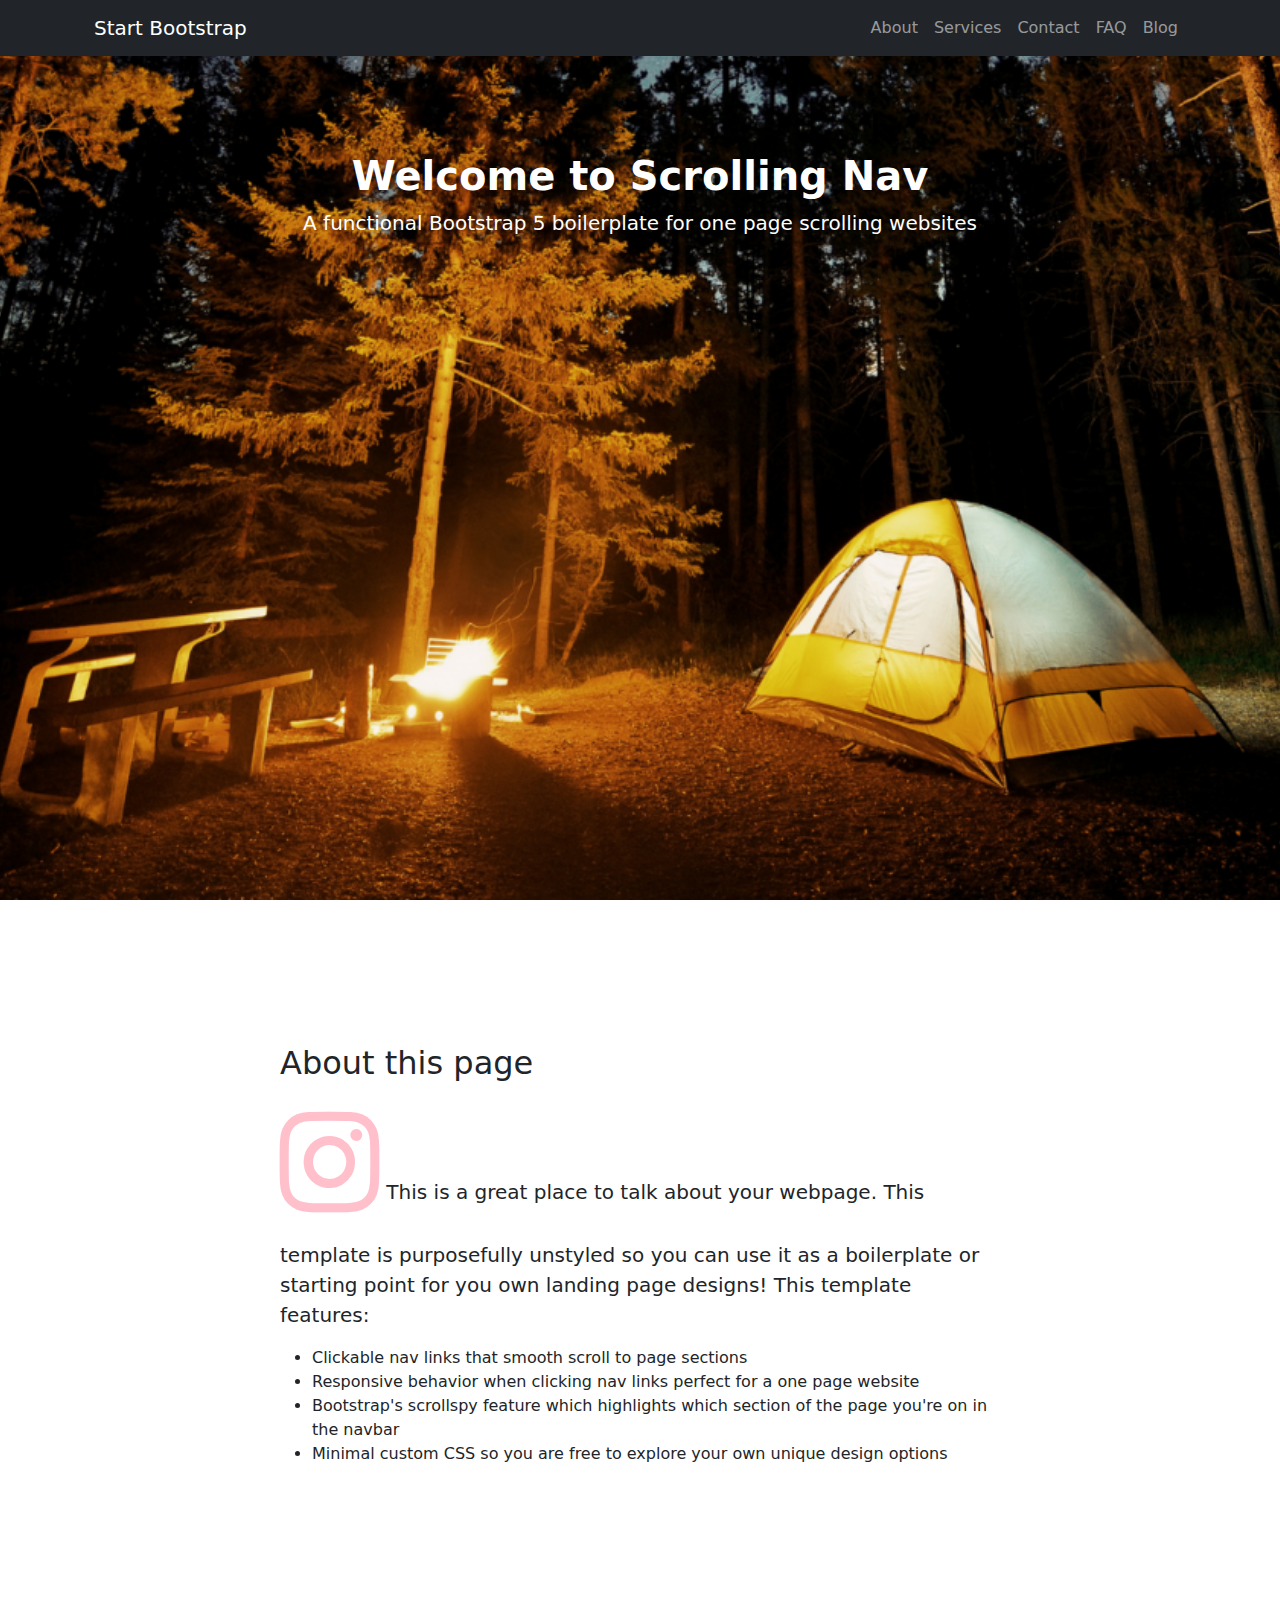
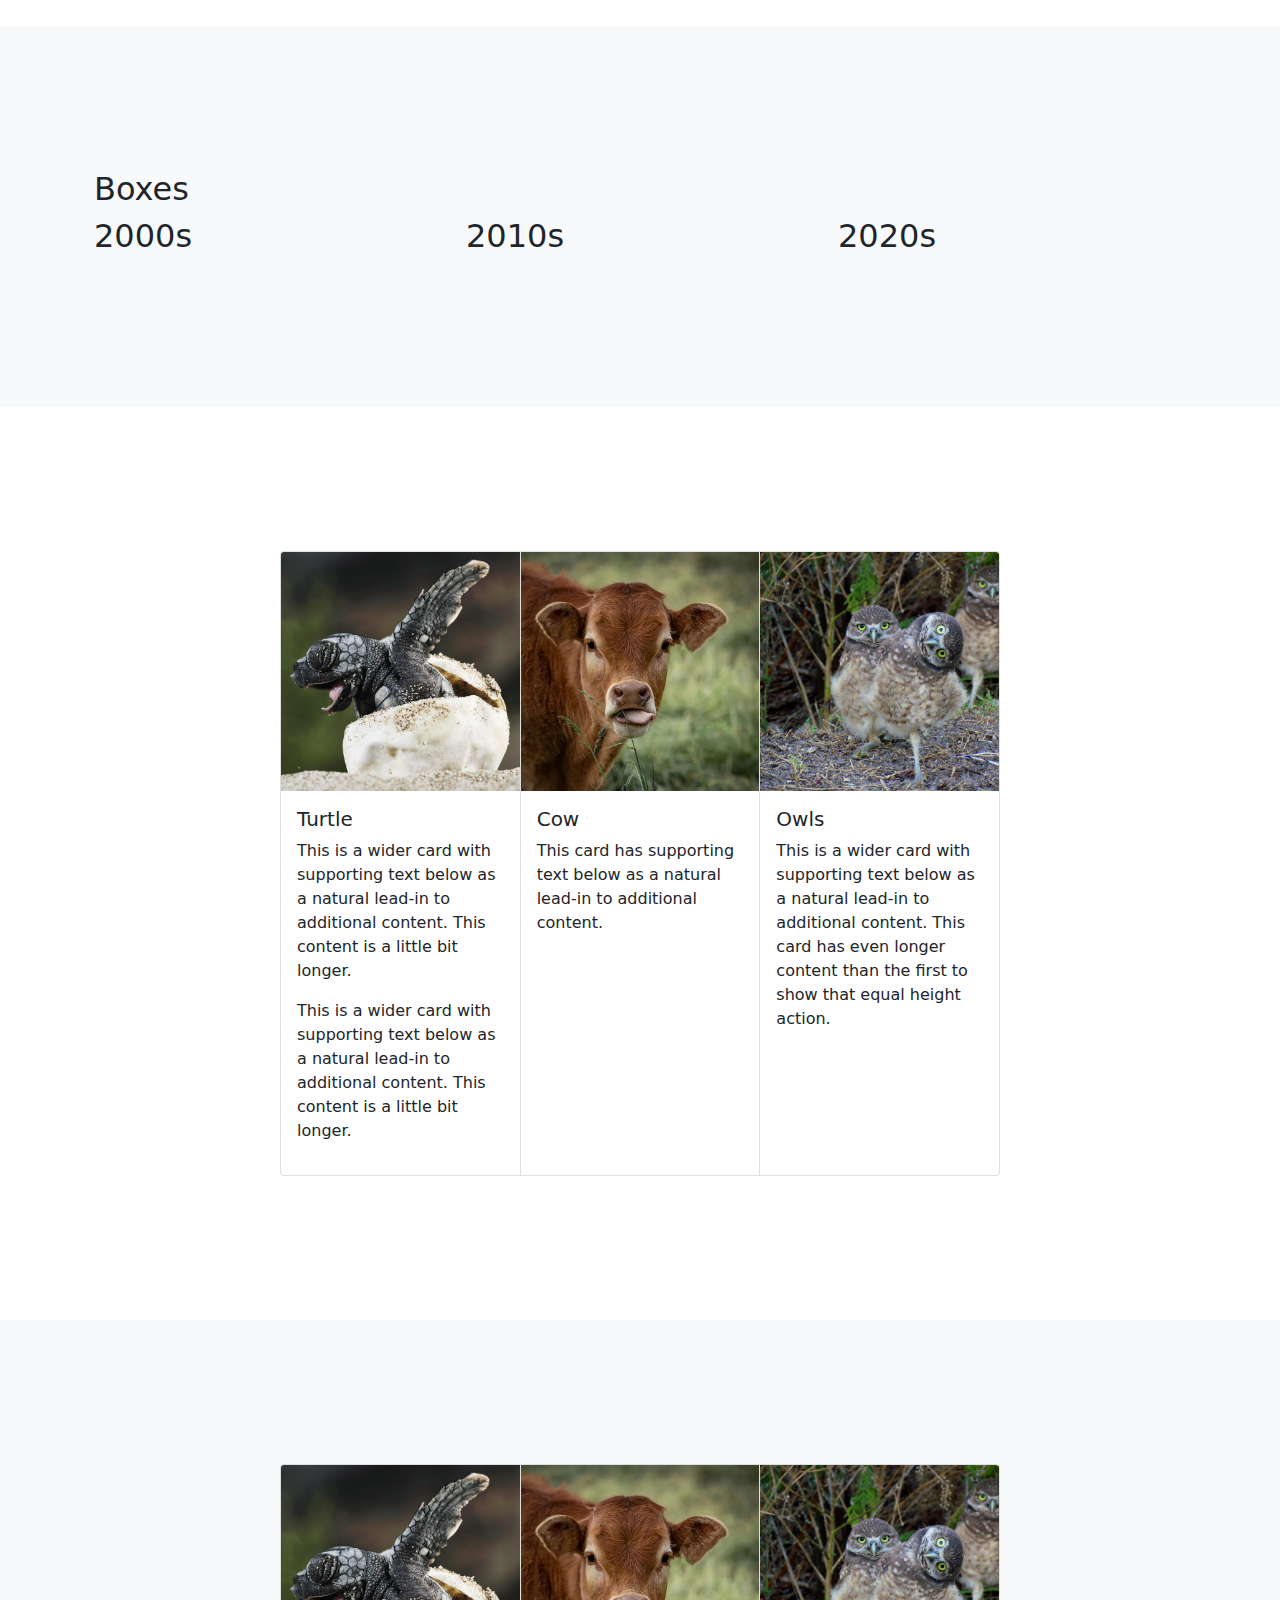
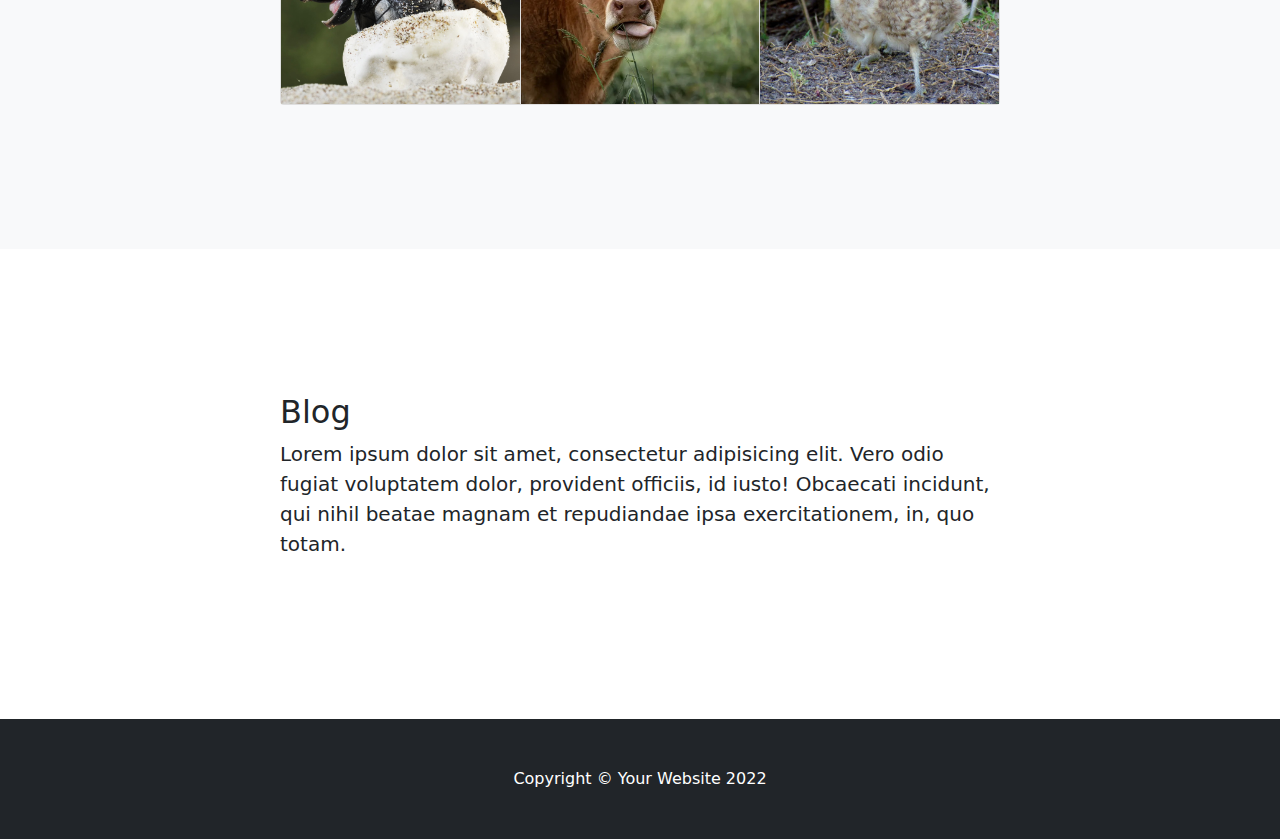
<file: bootstrap-hover-cards/index.html>
<!DOCTYPE html>
<html lang="en">
    <head>
        <meta charset="utf-8" />
        <meta name="viewport" content="width=device-width, initial-scale=1, shrink-to-fit=no" />
        <meta name="description" content="" />
        <meta name="author" content="" />
        <title>Scrolling Nav - Start Bootstrap Template 5.3.3</title>
        <link rel="icon" type="image/x-icon" href="assets/favicon.ico" />
  <!-- LOAD BOOTSTRAP CSS - DO NOT DELETE -->
  <link href="https://cdn.jsdelivr.net/npm/bootstrap@5.3.3/dist/css/bootstrap.min.css" rel="stylesheet" integrity="sha384-QWTKZyjpPEjISv5WaRU9OFeRpok6YctnYmDr5pNlyT2bRjXh0JMhjY6hW+ALEwIH" crossorigin="anonymous">
  <link href="styles.css" rel="stylesheet">
  <!-- END LOADING BOOTSTRAP CSS -->

      <link rel="stylesheet" href="https://cdn.jsdelivr.net/npm/bootstrap-icons@1.10.2/font/bootstrap-icons.css">
      
    <!-- Custom styles -->
    <link href="custom.css" rel="stylesheet">


    </head>
    <body id="page-top">
        <!-- Navigation-->
        <nav class="navbar navbar-expand-lg navbar-dark bg-dark fixed-top" id="mainNav">
            <div class="container px-4">
                <a class="navbar-brand" href="#page-top">Start Bootstrap</a>
                <button class="navbar-toggler" type="button" data-bs-toggle="collapse" data-bs-target="#navbarResponsive" aria-controls="navbarResponsive" aria-expanded="false" aria-label="Toggle navigation"><span class="navbar-toggler-icon"></span></button>
                <div class="collapse navbar-collapse" id="navbarResponsive">
                    <ul class="navbar-nav ms-auto">
                        <!-- The hrefs here must match the ID attribute of the corresponding divs/containers -->
                        <li class="nav-item"><a class="nav-link" href="#about">About</a></li>
                        <li class="nav-item"><a class="nav-link" href="#services">Services</a></li>
                        <li class="nav-item"><a class="nav-link" href="#contact">Contact</a></li>
                        <li class="nav-item"><a class="nav-link" href="#faq">FAQ</a></li>
                        <li class="nav-item"><a class="nav-link" href="#blog">Blog</a></li>
                    </ul>
                </div>
            </div>
        </nav>
        <!-- Header-->
        <header class="bg-primary parallax text-white">
            <div class="container px-4 text-center">
                <h1 class="fw-bolder">Welcome to Scrolling Nav</h1>
                <p class="lead">A functional Bootstrap 5 boilerplate for one page scrolling websites</p>
                
            </div>
        </header>
        <!-- About section - the ID attribute value here must match the corresponding href in navigation -->
        <!-- For example - this section with id="about" must match the href="#about" in the navigation -->
        <section id="about">
            <div class="container px-4">
                <div class="row gx-4 justify-content-center">
                    <div class="col-lg-8">
                        <h2>About this page</h2>
                        <p class="lead"><i class="bi bi-instagram"></i> This is a great place to talk about your webpage. This template is purposefully unstyled so you can use it as a boilerplate or starting point for you own landing page designs! This template features:</p>
                        <ul>
                            <li>Clickable nav links that smooth scroll to page sections</li>
                            <li>Responsive behavior when clicking nav links perfect for a one page website</li>
                            <li>Bootstrap's scrollspy feature which highlights which section of the page you're on in the navbar</li>
                            <li>Minimal custom CSS so you are free to explore your own unique design options</li>
                        </ul>
                    </div>
                </div>
            </div>
        </section>
        <!-- Services section-->
        <section class="bg-light" id="services">
            <div class="container px-4">
                <div class="row gx-4 justify-content-center">
                    <div class="col-lg-12">
                        <h2>Boxes</h2>

                        <div class="row">
                            <div class="col-md-4">
                                <h2>2000s</h2>
                            </div> <!-- end box 1 -->

                            <div class="col-md-4">
                                <h2>2010s</h2>
                            </div> <!-- end box 2 -->

                            <div class="col-md-4">
                                <h2>2020s</h2>
                            </div> <!-- end box 3 -->

                        </div> <!-- end boxes row -->

                    </div> <!-- end col lg 12 -->
                </div>
            </div>
        </section>
        <!-- Contact section-->
        <section id="contact">
            <div class="container px-4">
                <div class="row gx-4 justify-content-center">
                    <div class="col-lg-8">
                        

                        <div class="card-group">
  <div class="card">
    <img src="animal1.jpeg" class="card-img-top" alt="turtle">
    <div class="card-body">
      <h5 class="card-title">Turtle</h5>
      <p class="card-text">This is a wider card with supporting text below as a natural lead-in to additional content. This content is a little bit longer.</p>
      <p class="card-text">This is a wider card with supporting text below as a natural lead-in to additional content. This content is a little bit longer.</p>
      <p class="card-hover-text">I AM A TURTLE</p>
    </div>
  </div>
  <div class="card">
    <img src="animal2.jpeg" class="card-img-top" alt="cow">
    <div class="card-body">
      <h5 class="card-title">Cow</h5>
      <p class="card-text">This card has supporting text below as a natural lead-in to additional content.</p>
      <p class="card-hover-text">COWS ARE THE BEST</p>
    </div>
  </div>
  <div class="card">
    <img src="animal3.jpeg" class="card-img-top" alt="owls">
    <div class="card-body">
      <h5 class="card-title">Owls</h5>
      <p class="card-text">This is a wider card with supporting text below as a natural lead-in to additional content. This card has even longer content than the first to show that equal height action.</p>
      <p class="card-hover-text">HECK NO OWLS ARE THE BEST</p>
    </div>
  </div>
</div> <!-- end card group -->
                    </div>
                </div>
            </div>
        </section>



       

<!-- FAQ section-->
        <section class="bg-light" id="faq">
            <div class="container px-4">
                <div class="row gx-4 justify-content-center">
                    <div class="col-lg-8">
                        
                        <div class="card-group">
  <div class="card">
    <img src="animal1.jpeg" class="card-img-top card-hover-off" alt="turtle">
    <img src="animal1b.jpg" class="card-img-top card-hover-img" alt="turtle overlay">
    
  </div>
  <div class="card">
    <img src="animal2.jpeg" class="card-img-top card-hover-off" alt="cow">
    <img src="animal3.jpeg" class="card-img-top card-hover-img" alt="owls">
    
  </div>
  <div class="card">
    <img src="animal3.jpeg" class="card-img-top card-hover-off" alt="owls">
        <img src="animal1.jpeg" class="card-img-top card-hover-img" alt="turtle">

    
  </div>
</div> <!-- end card group -->


                    </div>
                </div>
            </div>
        </section>

<!-- Blog section-->
        <section id="blog">
            <div class="container px-4">
                <div class="row gx-4 justify-content-center">
                    <div class="col-lg-8">
                        <h2>Blog</h2>
                        <p class="lead">Lorem ipsum dolor sit amet, consectetur adipisicing elit. Vero odio fugiat voluptatem dolor, provident officiis, id iusto! Obcaecati incidunt, qui nihil beatae magnam et repudiandae ipsa exercitationem, in, quo totam.</p>
                    </div>
                </div>
            </div>
        </section>

         <!-- Footer-->
        <footer class="py-5 bg-dark">
            <div class="container px-4"><p class="m-0 text-center text-white">Copyright &copy; Your Website 2022</p></div>
        </footer>

        <!-- LOAD BOOTSTRAP JAVASCRIPT - DO NOT DELETE -->
        <script src="https://cdn.jsdelivr.net/npm/bootstrap@5.3.3/dist/js/bootstrap.bundle.min.js" integrity="sha384-YvpcrYf0tY3lHB60NNkmXc5s9fDVZLESaAA55NDzOxhy9GkcIdslK1eN7N6jIeHz" crossorigin="anonymous"></script>

        <!-- Core theme JS - DO NOT DELETE -->
        <script src="js/scripts.js"></script>
        <!-- END LOADING JAVASCRIPT -->
    </body>
</html>
</file>
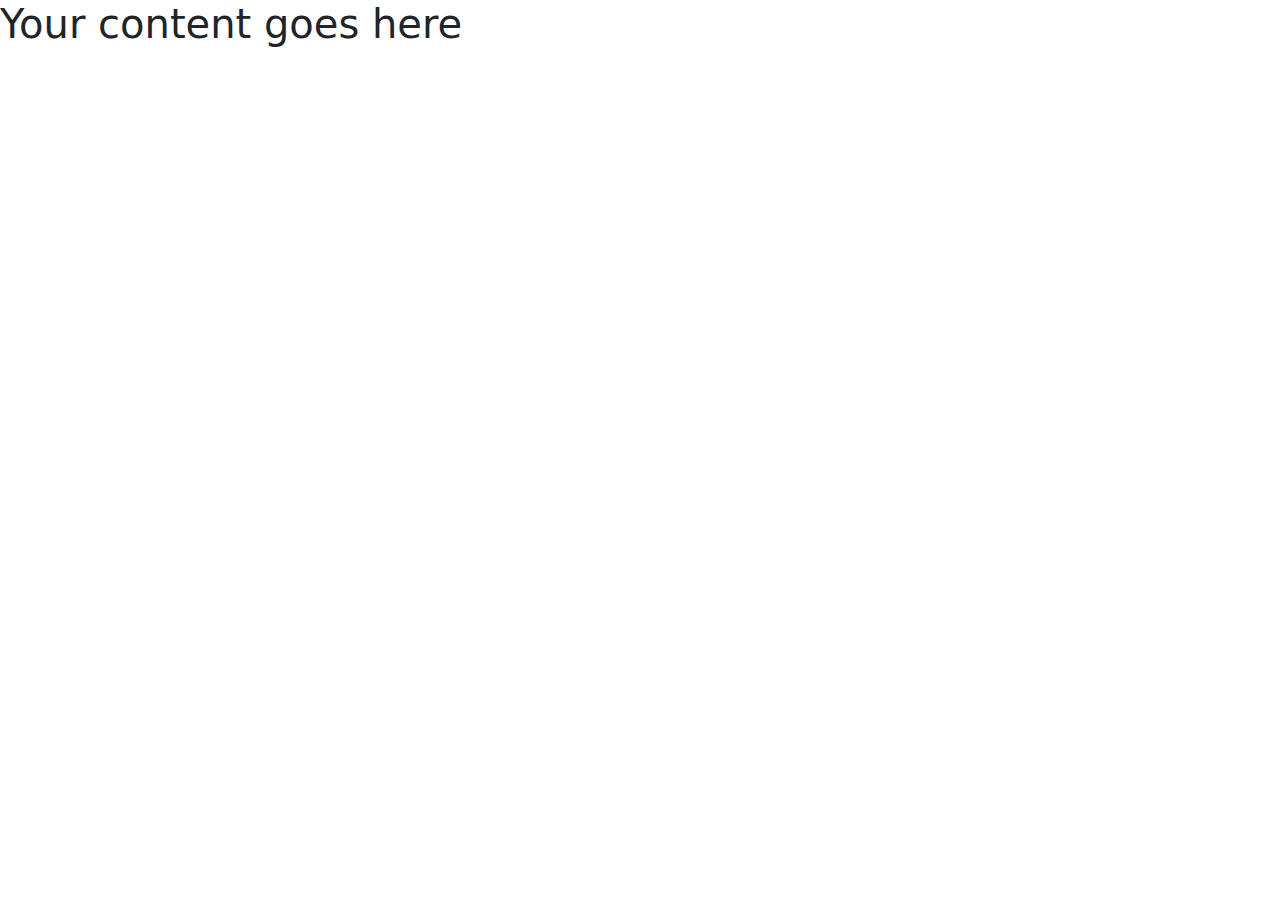
<file: bootstrap-template-5.3.3/index.html>
<!doctype html>
<html lang="en">
  <head>
    <meta charset="utf-8">
    <meta name="viewport" content="width=device-width, initial-scale=1">
    <meta name="description" content="YOUR DESCRIPTION HERE">
    <meta name="author" content="YOUR NAME HERE">
    <title>Starter Template · Bootstrap v5.3.3</title>

    <!-- LOAD BOOTSTRAP CSS - DO NOT DELETE -->
    <link href="https://cdn.jsdelivr.net/npm/bootstrap@5.3.3/dist/css/bootstrap.min.css" rel="stylesheet" integrity="sha384-QWTKZyjpPEjISv5WaRU9OFeRpok6YctnYmDr5pNlyT2bRjXh0JMhjY6hW+ALEwIH" crossorigin="anonymous">
    <!-- END LOADING BOOTSTRAP CSS -->

    
    <!-- Custom styles - add your own CSS to this stylesheet -->
    <link href="style.css" rel="stylesheet">
  </head>
  <body>
    
<h1>Your content goes here</h1>

<!-- LOAD BOOTSTRAP JAVASCRIPT - DO NOT DELETE -->
<script src="https://cdn.jsdelivr.net/npm/bootstrap@5.3.3/dist/js/bootstrap.bundle.min.js" integrity="sha384-YvpcrYf0tY3lHB60NNkmXc5s9fDVZLESaAA55NDzOxhy9GkcIdslK1eN7N6jIeHz" crossorigin="anonymous"></script>
<!-- END LOADING BOOTSTRAP JAVASCRIPT -->
      
  </body>
</html>
</file>
<file: bootstrap-hover-cards/styles.css>
@charset "UTF-8";
/*!
* * DO NOT EDIT THIS FILE!!!!!!!!!!!!!!
* * DO NOT EDIT THIS FILE!!!!!!!!!!!!!!
* * DO NOT EDIT THIS FILE!!!!!!!!!!!!!!
* * DO NOT EDIT THIS FILE!!!!!!!!!!!!!!
* * DO NOT EDIT THIS FILE!!!!!!!!!!!!!!
* * DO NOT EDIT THIS FILE!!!!!!!!!!!!!!
* 
* Start Bootstrap - Scrolling Nav v5.0.5 (https://startbootstrap.com/template/scrolling-nav)
* Copyright 2013-2022 Start Bootstrap
* Licensed under MIT (https://github.com/StartBootstrap/startbootstrap-scrolling-nav/blob/master/LICENSE)
*/
/*!
 * Bootstrap v5.1.3 (https://getbootstrap.com/)
 * Copyright 2011-2021 The Bootstrap Authors
 * Copyright 2011-2021 Twitter, Inc.
 * Licensed under MIT (https://github.com/twbs/bootstrap/blob/main/LICENSE)
 *  DO NOT EDIT THIS FILE!!!!!!!!!!!!!!
* * DO NOT EDIT THIS FILE!!!!!!!!!!!!!!
* * DO NOT EDIT THIS FILE!!!!!!!!!!!!!!
* * DO NOT EDIT THIS FILE!!!!!!!!!!!!!!
* * DO NOT EDIT THIS FILE!!!!!!!!!!!!!!
* * DO NOT EDIT THIS FILE!!!!!!!!!!!!!!
 */
:root {
  --bs-blue: #0d6efd;
  --bs-indigo: #6610f2;
  --bs-purple: #6f42c1;
  --bs-pink: #d63384;
  --bs-red: #dc3545;
  --bs-orange: #fd7e14;
  --bs-yellow: #ffc107;
  --bs-green: #198754;
  --bs-teal: #20c997;
  --bs-cyan: #0dcaf0;
  --bs-white: #fff;
  --bs-gray: #6c757d;
  --bs-gray-dark: #343a40;
  --bs-gray-100: #f8f9fa;
  --bs-gray-200: #e9ecef;
  --bs-gray-300: #dee2e6;
  --bs-gray-400: #ced4da;
  --bs-gray-500: #adb5bd;
  --bs-gray-600: #6c757d;
  --bs-gray-700: #495057;
  --bs-gray-800: #343a40;
  --bs-gray-900: #212529;
  --bs-primary: #0d6efd;
  --bs-secondary: #6c757d;
  --bs-success: #198754;
  --bs-info: #0dcaf0;
  --bs-warning: #ffc107;
  --bs-danger: #dc3545;
  --bs-light: #f8f9fa;
  --bs-dark: #212529;
  --bs-primary-rgb: 13, 110, 253;
  --bs-secondary-rgb: 108, 117, 125;
  --bs-success-rgb: 25, 135, 84;
  --bs-info-rgb: 13, 202, 240;
  --bs-warning-rgb: 255, 193, 7;
  --bs-danger-rgb: 220, 53, 69;
  --bs-light-rgb: 248, 249, 250;
  --bs-dark-rgb: 33, 37, 41;
  --bs-white-rgb: 255, 255, 255;
  --bs-black-rgb: 0, 0, 0;
  --bs-body-color-rgb: 33, 37, 41;
  --bs-body-bg-rgb: 255, 255, 255;
  --bs-font-sans-serif: system-ui, -apple-system, "Segoe UI", Roboto, "Helvetica Neue", Arial, "Noto Sans", "Liberation Sans", sans-serif, "Apple Color Emoji", "Segoe UI Emoji", "Segoe UI Symbol", "Noto Color Emoji";
  --bs-font-monospace: SFMono-Regular, Menlo, Monaco, Consolas, "Liberation Mono", "Courier New", monospace;
  --bs-gradient: linear-gradient(180deg, rgba(255, 255, 255, 0.15), rgba(255, 255, 255, 0));
  --bs-body-font-family: var(--bs-font-sans-serif);
  --bs-body-font-size: 1rem;
  --bs-body-font-weight: 400;
  --bs-body-line-height: 1.5;
  --bs-body-color: #212529;
  --bs-body-bg: #fff;
}

*,
*::before,
*::after {
  box-sizing: border-box;
}

@media (prefers-reduced-motion: no-preference) {
  :root {
    scroll-behavior: smooth;
  }
}

body {
  margin: 0;
  font-family: var(--bs-body-font-family);
  font-size: var(--bs-body-font-size);
  font-weight: var(--bs-body-font-weight);
  line-height: var(--bs-body-line-height);
  color: var(--bs-body-color);
  text-align: var(--bs-body-text-align);
  background-color: var(--bs-body-bg);
  -webkit-text-size-adjust: 100%;
  -webkit-tap-highlight-color: rgba(0, 0, 0, 0);
}

hr {
  margin: 1rem 0;
  color: inherit;
  background-color: currentColor;
  border: 0;
  opacity: 0.25;
}

hr:not([size]) {
  height: 1px;
}

h6, .h6, h5, .h5, h4, .h4, h3, .h3, h2, .h2, h1, .h1 {
  margin-top: 0;
  margin-bottom: 0.5rem;
  font-weight: 500;
  line-height: 1.2;
}

h1, .h1 {
  font-size: calc(1.375rem + 1.5vw);
}
@media (min-width: 1200px) {
  h1, .h1 {
    font-size: 2.5rem;
  }
}

h2, .h2 {
  font-size: calc(1.325rem + 0.9vw);
}
@media (min-width: 1200px) {
  h2, .h2 {
    font-size: 2rem;
  }
}

h3, .h3 {
  font-size: calc(1.3rem + 0.6vw);
}
@media (min-width: 1200px) {
  h3, .h3 {
    font-size: 1.75rem;
  }
}

h4, .h4 {
  font-size: calc(1.275rem + 0.3vw);
}
@media (min-width: 1200px) {
  h4, .h4 {
    font-size: 1.5rem;
  }
}

h5, .h5 {
  font-size: 1.25rem;
}

h6, .h6 {
  font-size: 1rem;
}

p {
  margin-top: 0;
  margin-bottom: 1rem;
}

abbr[title],
abbr[data-bs-original-title] {
  -webkit-text-decoration: underline dotted;
          text-decoration: underline dotted;
  cursor: help;
  -webkit-text-decoration-skip-ink: none;
          text-decoration-skip-ink: none;
}

address {
  margin-bottom: 1rem;
  font-style: normal;
  line-height: inherit;
}

ol,
ul {
  padding-left: 2rem;
}

ol,
ul,
dl {
  margin-top: 0;
  margin-bottom: 1rem;
}

ol ol,
ul ul,
ol ul,
ul ol {
  margin-bottom: 0;
}

dt {
  font-weight: 700;
}

dd {
  margin-bottom: 0.5rem;
  margin-left: 0;
}

blockquote {
  margin: 0 0 1rem;
}

b,
strong {
  font-weight: bolder;
}

small, .small {
  font-size: 0.875em;
}

mark, .mark {
  padding: 0.2em;
  background-color: #fcf8e3;
}

sub,
sup {
  position: relative;
  font-size: 0.75em;
  line-height: 0;
  vertical-align: baseline;
}

sub {
  bottom: -0.25em;
}

sup {
  top: -0.5em;
}

a {
  color: #0d6efd;
  text-decoration: underline;
}
a:hover {
  color: #0a58ca;
}

a:not([href]):not([class]), a:not([href]):not([class]):hover {
  color: inherit;
  text-decoration: none;
}

pre,
code,
kbd,
samp {
  font-family: var(--bs-font-monospace);
  font-size: 1em;
  direction: ltr /* rtl:ignore */;
  unicode-bidi: bidi-override;
}

pre {
  display: block;
  margin-top: 0;
  margin-bottom: 1rem;
  overflow: auto;
  font-size: 0.875em;
}
pre code {
  font-size: inherit;
  color: inherit;
  word-break: normal;
}

code {
  font-size: 0.875em;
  color: #d63384;
  word-wrap: break-word;
}
a > code {
  color: inherit;
}

kbd {
  padding: 0.2rem 0.4rem;
  font-size: 0.875em;
  color: #fff;
  background-color: #212529;
  border-radius: 0.2rem;
}
kbd kbd {
  padding: 0;
  font-size: 1em;
  font-weight: 700;
}

figure {
  margin: 0 0 1rem;
}

img,
svg {
  vertical-align: middle;
}

table {
  caption-side: bottom;
  border-collapse: collapse;
}

caption {
  padding-top: 0.5rem;
  padding-bottom: 0.5rem;
  color: #6c757d;
  text-align: left;
}

th {
  text-align: inherit;
  text-align: -webkit-match-parent;
}

thead,
tbody,
tfoot,
tr,
td,
th {
  border-color: inherit;
  border-style: solid;
  border-width: 0;
}

label {
  display: inline-block;
}

button {
  border-radius: 0;
}

button:focus:not(:focus-visible) {
  outline: 0;
}

input,
button,
select,
optgroup,
textarea {
  margin: 0;
  font-family: inherit;
  font-size: inherit;
  line-height: inherit;
}

button,
select {
  text-transform: none;
}

[role=button] {
  cursor: pointer;
}

select {
  word-wrap: normal;
}
select:disabled {
  opacity: 1;
}

[list]::-webkit-calendar-picker-indicator {
  display: none;
}

button,
[type=button],
[type=reset],
[type=submit] {
  -webkit-appearance: button;
}
button:not(:disabled),
[type=button]:not(:disabled),
[type=reset]:not(:disabled),
[type=submit]:not(:disabled) {
  cursor: pointer;
}

::-moz-focus-inner {
  padding: 0;
  border-style: none;
}

textarea {
  resize: vertical;
}

fieldset {
  min-width: 0;
  padding: 0;
  margin: 0;
  border: 0;
}

legend {
  float: left;
  width: 100%;
  padding: 0;
  margin-bottom: 0.5rem;
  font-size: calc(1.275rem + 0.3vw);
  line-height: inherit;
}
@media (min-width: 1200px) {
  legend {
    font-size: 1.5rem;
  }
}
legend + * {
  clear: left;
}

::-webkit-datetime-edit-fields-wrapper,
::-webkit-datetime-edit-text,
::-webkit-datetime-edit-minute,
::-webkit-datetime-edit-hour-field,
::-webkit-datetime-edit-day-field,
::-webkit-datetime-edit-month-field,
::-webkit-datetime-edit-year-field {
  padding: 0;
}

::-webkit-inner-spin-button {
  height: auto;
}

[type=search] {
  outline-offset: -2px;
  -webkit-appearance: textfield;
}

/* rtl:raw:
[type="tel"],
[type="url"],
[type="email"],
[type="number"] {
  direction: ltr;
}
*/
::-webkit-search-decoration {
  -webkit-appearance: none;
}

::-webkit-color-swatch-wrapper {
  padding: 0;
}

::-webkit-file-upload-button {
  font: inherit;
}

::file-selector-button {
  font: inherit;
}

::-webkit-file-upload-button {
  font: inherit;
  -webkit-appearance: button;
}

output {
  display: inline-block;
}

iframe {
  border: 0;
}

summary {
  display: list-item;
  cursor: pointer;
}

progress {
  vertical-align: baseline;
}

[hidden] {
  display: none !important;
}

.lead {
  font-size: 1.25rem;
  font-weight: 300;
}

.display-1 {
  font-size: calc(1.625rem + 4.5vw);
  font-weight: 300;
  line-height: 1.2;
}
@media (min-width: 1200px) {
  .display-1 {
    font-size: 5rem;
  }
}

.display-2 {
  font-size: calc(1.575rem + 3.9vw);
  font-weight: 300;
  line-height: 1.2;
}
@media (min-width: 1200px) {
  .display-2 {
    font-size: 4.5rem;
  }
}

.display-3 {
  font-size: calc(1.525rem + 3.3vw);
  font-weight: 300;
  line-height: 1.2;
}
@media (min-width: 1200px) {
  .display-3 {
    font-size: 4rem;
  }
}

.display-4 {
  font-size: calc(1.475rem + 2.7vw);
  font-weight: 300;
  line-height: 1.2;
}
@media (min-width: 1200px) {
  .display-4 {
    font-size: 3.5rem;
  }
}

.display-5 {
  font-size: calc(1.425rem + 2.1vw);
  font-weight: 300;
  line-height: 1.2;
}
@media (min-width: 1200px) {
  .display-5 {
    font-size: 3rem;
  }
}

.display-6 {
  font-size: calc(1.375rem + 1.5vw);
  font-weight: 300;
  line-height: 1.2;
}
@media (min-width: 1200px) {
  .display-6 {
    font-size: 2.5rem;
  }
}

.list-unstyled {
  padding-left: 0;
  list-style: none;
}

.list-inline {
  padding-left: 0;
  list-style: none;
}

.list-inline-item {
  display: inline-block;
}
.list-inline-item:not(:last-child) {
  margin-right: 0.5rem;
}

.initialism {
  font-size: 0.875em;
  text-transform: uppercase;
}

.blockquote {
  margin-bottom: 1rem;
  font-size: 1.25rem;
}
.blockquote > :last-child {
  margin-bottom: 0;
}

.blockquote-footer {
  margin-top: -1rem;
  margin-bottom: 1rem;
  font-size: 0.875em;
  color: #6c757d;
}
.blockquote-footer::before {
  content: "— ";
}

.img-fluid {
  max-width: 100%;
  height: auto;
}

.img-thumbnail {
  padding: 0.25rem;
  background-color: #fff;
  border: 1px solid #dee2e6;
  border-radius: 0.25rem;
  max-width: 100%;
  height: auto;
}

.figure {
  display: inline-block;
}

.figure-img {
  margin-bottom: 0.5rem;
  line-height: 1;
}

.figure-caption {
  font-size: 0.875em;
  color: #6c757d;
}

.container,
.container-fluid,
.container-xxl,
.container-xl,
.container-lg,
.container-md,
.container-sm {
  width: 100%;
  padding-right: var(--bs-gutter-x, 0.75rem);
  padding-left: var(--bs-gutter-x, 0.75rem);
  margin-right: auto;
  margin-left: auto;
}

@media (min-width: 576px) {
  .container-sm, .container {
    max-width: 540px;
  }
}
@media (min-width: 768px) {
  .container-md, .container-sm, .container {
    max-width: 720px;
  }
}
@media (min-width: 992px) {
  .container-lg, .container-md, .container-sm, .container {
    max-width: 960px;
  }
}
@media (min-width: 1200px) {
  .container-xl, .container-lg, .container-md, .container-sm, .container {
    max-width: 1140px;
  }
}
@media (min-width: 1400px) {
  .container-xxl, .container-xl, .container-lg, .container-md, .container-sm, .container {
    max-width: 1320px;
  }
}
.row {
  --bs-gutter-x: 1.5rem;
  --bs-gutter-y: 0;
  display: flex;
  flex-wrap: wrap;
  margin-top: calc(-1 * var(--bs-gutter-y));
  margin-right: calc(-0.5 * var(--bs-gutter-x));
  margin-left: calc(-0.5 * var(--bs-gutter-x));
}
.row > * {
  flex-shrink: 0;
  width: 100%;
  max-width: 100%;
  padding-right: calc(var(--bs-gutter-x) * 0.5);
  padding-left: calc(var(--bs-gutter-x) * 0.5);
  margin-top: var(--bs-gutter-y);
}

.col {
  flex: 1 0 0%;
}

.row-cols-auto > * {
  flex: 0 0 auto;
  width: auto;
}

.row-cols-1 > * {
  flex: 0 0 auto;
  width: 100%;
}

.row-cols-2 > * {
  flex: 0 0 auto;
  width: 50%;
}

.row-cols-3 > * {
  flex: 0 0 auto;
  width: 33.3333333333%;
}

.row-cols-4 > * {
  flex: 0 0 auto;
  width: 25%;
}

.row-cols-5 > * {
  flex: 0 0 auto;
  width: 20%;
}

.row-cols-6 > * {
  flex: 0 0 auto;
  width: 16.6666666667%;
}

.col-auto {
  flex: 0 0 auto;
  width: auto;
}

.col-1 {
  flex: 0 0 auto;
  width: 8.33333333%;
}

.col-2 {
  flex: 0 0 auto;
  width: 16.66666667%;
}

.col-3 {
  flex: 0 0 auto;
  width: 25%;
}

.col-4 {
  flex: 0 0 auto;
  width: 33.33333333%;
}

.col-5 {
  flex: 0 0 auto;
  width: 41.66666667%;
}

.col-6 {
  flex: 0 0 auto;
  width: 50%;
}

.col-7 {
  flex: 0 0 auto;
  width: 58.33333333%;
}

.col-8 {
  flex: 0 0 auto;
  width: 66.66666667%;
}

.col-9 {
  flex: 0 0 auto;
  width: 75%;
}

.col-10 {
  flex: 0 0 auto;
  width: 83.33333333%;
}

.col-11 {
  flex: 0 0 auto;
  width: 91.66666667%;
}

.col-12 {
  flex: 0 0 auto;
  width: 100%;
}

.offset-1 {
  margin-left: 8.33333333%;
}

.offset-2 {
  margin-left: 16.66666667%;
}

.offset-3 {
  margin-left: 25%;
}

.offset-4 {
  margin-left: 33.33333333%;
}

.offset-5 {
  margin-left: 41.66666667%;
}

.offset-6 {
  margin-left: 50%;
}

.offset-7 {
  margin-left: 58.33333333%;
}

.offset-8 {
  margin-left: 66.66666667%;
}

.offset-9 {
  margin-left: 75%;
}

.offset-10 {
  margin-left: 83.33333333%;
}

.offset-11 {
  margin-left: 91.66666667%;
}

.g-0,
.gx-0 {
  --bs-gutter-x: 0;
}

.g-0,
.gy-0 {
  --bs-gutter-y: 0;
}

.g-1,
.gx-1 {
  --bs-gutter-x: 0.25rem;
}

.g-1,
.gy-1 {
  --bs-gutter-y: 0.25rem;
}

.g-2,
.gx-2 {
  --bs-gutter-x: 0.5rem;
}

.g-2,
.gy-2 {
  --bs-gutter-y: 0.5rem;
}

.g-3,
.gx-3 {
  --bs-gutter-x: 1rem;
}

.g-3,
.gy-3 {
  --bs-gutter-y: 1rem;
}

.g-4,
.gx-4 {
  --bs-gutter-x: 1.5rem;
}

.g-4,
.gy-4 {
  --bs-gutter-y: 1.5rem;
}

.g-5,
.gx-5 {
  --bs-gutter-x: 3rem;
}

.g-5,
.gy-5 {
  --bs-gutter-y: 3rem;
}

@media (min-width: 576px) {
  .col-sm {
    flex: 1 0 0%;
  }

  .row-cols-sm-auto > * {
    flex: 0 0 auto;
    width: auto;
  }

  .row-cols-sm-1 > * {
    flex: 0 0 auto;
    width: 100%;
  }

  .row-cols-sm-2 > * {
    flex: 0 0 auto;
    width: 50%;
  }

  .row-cols-sm-3 > * {
    flex: 0 0 auto;
    width: 33.3333333333%;
  }

  .row-cols-sm-4 > * {
    flex: 0 0 auto;
    width: 25%;
  }

  .row-cols-sm-5 > * {
    flex: 0 0 auto;
    width: 20%;
  }

  .row-cols-sm-6 > * {
    flex: 0 0 auto;
    width: 16.6666666667%;
  }

  .col-sm-auto {
    flex: 0 0 auto;
    width: auto;
  }

  .col-sm-1 {
    flex: 0 0 auto;
    width: 8.33333333%;
  }

  .col-sm-2 {
    flex: 0 0 auto;
    width: 16.66666667%;
  }

  .col-sm-3 {
    flex: 0 0 auto;
    width: 25%;
  }

  .col-sm-4 {
    flex: 0 0 auto;
    width: 33.33333333%;
  }

  .col-sm-5 {
    flex: 0 0 auto;
    width: 41.66666667%;
  }

  .col-sm-6 {
    flex: 0 0 auto;
    width: 50%;
  }

  .col-sm-7 {
    flex: 0 0 auto;
    width: 58.33333333%;
  }

  .col-sm-8 {
    flex: 0 0 auto;
    width: 66.66666667%;
  }

  .col-sm-9 {
    flex: 0 0 auto;
    width: 75%;
  }

  .col-sm-10 {
    flex: 0 0 auto;
    width: 83.33333333%;
  }

  .col-sm-11 {
    flex: 0 0 auto;
    width: 91.66666667%;
  }

  .col-sm-12 {
    flex: 0 0 auto;
    width: 100%;
  }

  .offset-sm-0 {
    margin-left: 0;
  }

  .offset-sm-1 {
    margin-left: 8.33333333%;
  }

  .offset-sm-2 {
    margin-left: 16.66666667%;
  }

  .offset-sm-3 {
    margin-left: 25%;
  }

  .offset-sm-4 {
    margin-left: 33.33333333%;
  }

  .offset-sm-5 {
    margin-left: 41.66666667%;
  }

  .offset-sm-6 {
    margin-left: 50%;
  }

  .offset-sm-7 {
    margin-left: 58.33333333%;
  }

  .offset-sm-8 {
    margin-left: 66.66666667%;
  }

  .offset-sm-9 {
    margin-left: 75%;
  }

  .offset-sm-10 {
    margin-left: 83.33333333%;
  }

  .offset-sm-11 {
    margin-left: 91.66666667%;
  }

  .g-sm-0,
.gx-sm-0 {
    --bs-gutter-x: 0;
  }

  .g-sm-0,
.gy-sm-0 {
    --bs-gutter-y: 0;
  }

  .g-sm-1,
.gx-sm-1 {
    --bs-gutter-x: 0.25rem;
  }

  .g-sm-1,
.gy-sm-1 {
    --bs-gutter-y: 0.25rem;
  }

  .g-sm-2,
.gx-sm-2 {
    --bs-gutter-x: 0.5rem;
  }

  .g-sm-2,
.gy-sm-2 {
    --bs-gutter-y: 0.5rem;
  }

  .g-sm-3,
.gx-sm-3 {
    --bs-gutter-x: 1rem;
  }

  .g-sm-3,
.gy-sm-3 {
    --bs-gutter-y: 1rem;
  }

  .g-sm-4,
.gx-sm-4 {
    --bs-gutter-x: 1.5rem;
  }

  .g-sm-4,
.gy-sm-4 {
    --bs-gutter-y: 1.5rem;
  }

  .g-sm-5,
.gx-sm-5 {
    --bs-gutter-x: 3rem;
  }

  .g-sm-5,
.gy-sm-5 {
    --bs-gutter-y: 3rem;
  }
}
@media (min-width: 768px) {
  .col-md {
    flex: 1 0 0%;
  }

  .row-cols-md-auto > * {
    flex: 0 0 auto;
    width: auto;
  }

  .row-cols-md-1 > * {
    flex: 0 0 auto;
    width: 100%;
  }

  .row-cols-md-2 > * {
    flex: 0 0 auto;
    width: 50%;
  }

  .row-cols-md-3 > * {
    flex: 0 0 auto;
    width: 33.3333333333%;
  }

  .row-cols-md-4 > * {
    flex: 0 0 auto;
    width: 25%;
  }

  .row-cols-md-5 > * {
    flex: 0 0 auto;
    width: 20%;
  }

  .row-cols-md-6 > * {
    flex: 0 0 auto;
    width: 16.6666666667%;
  }

  .col-md-auto {
    flex: 0 0 auto;
    width: auto;
  }

  .col-md-1 {
    flex: 0 0 auto;
    width: 8.33333333%;
  }

  .col-md-2 {
    flex: 0 0 auto;
    width: 16.66666667%;
  }

  .col-md-3 {
    flex: 0 0 auto;
    width: 25%;
  }

  .col-md-4 {
    flex: 0 0 auto;
    width: 33.33333333%;
  }

  .col-md-5 {
    flex: 0 0 auto;
    width: 41.66666667%;
  }

  .col-md-6 {
    flex: 0 0 auto;
    width: 50%;
  }

  .col-md-7 {
    flex: 0 0 auto;
    width: 58.33333333%;
  }

  .col-md-8 {
    flex: 0 0 auto;
    width: 66.66666667%;
  }

  .col-md-9 {
    flex: 0 0 auto;
    width: 75%;
  }

  .col-md-10 {
    flex: 0 0 auto;
    width: 83.33333333%;
  }

  .col-md-11 {
    flex: 0 0 auto;
    width: 91.66666667%;
  }

  .col-md-12 {
    flex: 0 0 auto;
    width: 100%;
  }

  .offset-md-0 {
    margin-left: 0;
  }

  .offset-md-1 {
    margin-left: 8.33333333%;
  }

  .offset-md-2 {
    margin-left: 16.66666667%;
  }

  .offset-md-3 {
    margin-left: 25%;
  }

  .offset-md-4 {
    margin-left: 33.33333333%;
  }

  .offset-md-5 {
    margin-left: 41.66666667%;
  }

  .offset-md-6 {
    margin-left: 50%;
  }

  .offset-md-7 {
    margin-left: 58.33333333%;
  }

  .offset-md-8 {
    margin-left: 66.66666667%;
  }

  .offset-md-9 {
    margin-left: 75%;
  }

  .offset-md-10 {
    margin-left: 83.33333333%;
  }

  .offset-md-11 {
    margin-left: 91.66666667%;
  }

  .g-md-0,
.gx-md-0 {
    --bs-gutter-x: 0;
  }

  .g-md-0,
.gy-md-0 {
    --bs-gutter-y: 0;
  }

  .g-md-1,
.gx-md-1 {
    --bs-gutter-x: 0.25rem;
  }

  .g-md-1,
.gy-md-1 {
    --bs-gutter-y: 0.25rem;
  }

  .g-md-2,
.gx-md-2 {
    --bs-gutter-x: 0.5rem;
  }

  .g-md-2,
.gy-md-2 {
    --bs-gutter-y: 0.5rem;
  }

  .g-md-3,
.gx-md-3 {
    --bs-gutter-x: 1rem;
  }

  .g-md-3,
.gy-md-3 {
    --bs-gutter-y: 1rem;
  }

  .g-md-4,
.gx-md-4 {
    --bs-gutter-x: 1.5rem;
  }

  .g-md-4,
.gy-md-4 {
    --bs-gutter-y: 1.5rem;
  }

  .g-md-5,
.gx-md-5 {
    --bs-gutter-x: 3rem;
  }

  .g-md-5,
.gy-md-5 {
    --bs-gutter-y: 3rem;
  }
}
@media (min-width: 992px) {
  .col-lg {
    flex: 1 0 0%;
  }

  .row-cols-lg-auto > * {
    flex: 0 0 auto;
    width: auto;
  }

  .row-cols-lg-1 > * {
    flex: 0 0 auto;
    width: 100%;
  }

  .row-cols-lg-2 > * {
    flex: 0 0 auto;
    width: 50%;
  }

  .row-cols-lg-3 > * {
    flex: 0 0 auto;
    width: 33.3333333333%;
  }

  .row-cols-lg-4 > * {
    flex: 0 0 auto;
    width: 25%;
  }

  .row-cols-lg-5 > * {
    flex: 0 0 auto;
    width: 20%;
  }

  .row-cols-lg-6 > * {
    flex: 0 0 auto;
    width: 16.6666666667%;
  }

  .col-lg-auto {
    flex: 0 0 auto;
    width: auto;
  }

  .col-lg-1 {
    flex: 0 0 auto;
    width: 8.33333333%;
  }

  .col-lg-2 {
    flex: 0 0 auto;
    width: 16.66666667%;
  }

  .col-lg-3 {
    flex: 0 0 auto;
    width: 25%;
  }

  .col-lg-4 {
    flex: 0 0 auto;
    width: 33.33333333%;
  }

  .col-lg-5 {
    flex: 0 0 auto;
    width: 41.66666667%;
  }

  .col-lg-6 {
    flex: 0 0 auto;
    width: 50%;
  }

  .col-lg-7 {
    flex: 0 0 auto;
    width: 58.33333333%;
  }

  .col-lg-8 {
    flex: 0 0 auto;
    width: 66.66666667%;
  }

  .col-lg-9 {
    flex: 0 0 auto;
    width: 75%;
  }

  .col-lg-10 {
    flex: 0 0 auto;
    width: 83.33333333%;
  }

  .col-lg-11 {
    flex: 0 0 auto;
    width: 91.66666667%;
  }

  .col-lg-12 {
    flex: 0 0 auto;
    width: 100%;
  }

  .offset-lg-0 {
    margin-left: 0;
  }

  .offset-lg-1 {
    margin-left: 8.33333333%;
  }

  .offset-lg-2 {
    margin-left: 16.66666667%;
  }

  .offset-lg-3 {
    margin-left: 25%;
  }

  .offset-lg-4 {
    margin-left: 33.33333333%;
  }

  .offset-lg-5 {
    margin-left: 41.66666667%;
  }

  .offset-lg-6 {
    margin-left: 50%;
  }

  .offset-lg-7 {
    margin-left: 58.33333333%;
  }

  .offset-lg-8 {
    margin-left: 66.66666667%;
  }

  .offset-lg-9 {
    margin-left: 75%;
  }

  .offset-lg-10 {
    margin-left: 83.33333333%;
  }

  .offset-lg-11 {
    margin-left: 91.66666667%;
  }

  .g-lg-0,
.gx-lg-0 {
    --bs-gutter-x: 0;
  }

  .g-lg-0,
.gy-lg-0 {
    --bs-gutter-y: 0;
  }

  .g-lg-1,
.gx-lg-1 {
    --bs-gutter-x: 0.25rem;
  }

  .g-lg-1,
.gy-lg-1 {
    --bs-gutter-y: 0.25rem;
  }

  .g-lg-2,
.gx-lg-2 {
    --bs-gutter-x: 0.5rem;
  }

  .g-lg-2,
.gy-lg-2 {
    --bs-gutter-y: 0.5rem;
  }

  .g-lg-3,
.gx-lg-3 {
    --bs-gutter-x: 1rem;
  }

  .g-lg-3,
.gy-lg-3 {
    --bs-gutter-y: 1rem;
  }

  .g-lg-4,
.gx-lg-4 {
    --bs-gutter-x: 1.5rem;
  }

  .g-lg-4,
.gy-lg-4 {
    --bs-gutter-y: 1.5rem;
  }

  .g-lg-5,
.gx-lg-5 {
    --bs-gutter-x: 3rem;
  }

  .g-lg-5,
.gy-lg-5 {
    --bs-gutter-y: 3rem;
  }
}
@media (min-width: 1200px) {
  .col-xl {
    flex: 1 0 0%;
  }

  .row-cols-xl-auto > * {
    flex: 0 0 auto;
    width: auto;
  }

  .row-cols-xl-1 > * {
    flex: 0 0 auto;
    width: 100%;
  }

  .row-cols-xl-2 > * {
    flex: 0 0 auto;
    width: 50%;
  }

  .row-cols-xl-3 > * {
    flex: 0 0 auto;
    width: 33.3333333333%;
  }

  .row-cols-xl-4 > * {
    flex: 0 0 auto;
    width: 25%;
  }

  .row-cols-xl-5 > * {
    flex: 0 0 auto;
    width: 20%;
  }

  .row-cols-xl-6 > * {
    flex: 0 0 auto;
    width: 16.6666666667%;
  }

  .col-xl-auto {
    flex: 0 0 auto;
    width: auto;
  }

  .col-xl-1 {
    flex: 0 0 auto;
    width: 8.33333333%;
  }

  .col-xl-2 {
    flex: 0 0 auto;
    width: 16.66666667%;
  }

  .col-xl-3 {
    flex: 0 0 auto;
    width: 25%;
  }

  .col-xl-4 {
    flex: 0 0 auto;
    width: 33.33333333%;
  }

  .col-xl-5 {
    flex: 0 0 auto;
    width: 41.66666667%;
  }

  .col-xl-6 {
    flex: 0 0 auto;
    width: 50%;
  }

  .col-xl-7 {
    flex: 0 0 auto;
    width: 58.33333333%;
  }

  .col-xl-8 {
    flex: 0 0 auto;
    width: 66.66666667%;
  }

  .col-xl-9 {
    flex: 0 0 auto;
    width: 75%;
  }

  .col-xl-10 {
    flex: 0 0 auto;
    width: 83.33333333%;
  }

  .col-xl-11 {
    flex: 0 0 auto;
    width: 91.66666667%;
  }

  .col-xl-12 {
    flex: 0 0 auto;
    width: 100%;
  }

  .offset-xl-0 {
    margin-left: 0;
  }

  .offset-xl-1 {
    margin-left: 8.33333333%;
  }

  .offset-xl-2 {
    margin-left: 16.66666667%;
  }

  .offset-xl-3 {
    margin-left: 25%;
  }

  .offset-xl-4 {
    margin-left: 33.33333333%;
  }

  .offset-xl-5 {
    margin-left: 41.66666667%;
  }

  .offset-xl-6 {
    margin-left: 50%;
  }

  .offset-xl-7 {
    margin-left: 58.33333333%;
  }

  .offset-xl-8 {
    margin-left: 66.66666667%;
  }

  .offset-xl-9 {
    margin-left: 75%;
  }

  .offset-xl-10 {
    margin-left: 83.33333333%;
  }

  .offset-xl-11 {
    margin-left: 91.66666667%;
  }

  .g-xl-0,
.gx-xl-0 {
    --bs-gutter-x: 0;
  }

  .g-xl-0,
.gy-xl-0 {
    --bs-gutter-y: 0;
  }

  .g-xl-1,
.gx-xl-1 {
    --bs-gutter-x: 0.25rem;
  }

  .g-xl-1,
.gy-xl-1 {
    --bs-gutter-y: 0.25rem;
  }

  .g-xl-2,
.gx-xl-2 {
    --bs-gutter-x: 0.5rem;
  }

  .g-xl-2,
.gy-xl-2 {
    --bs-gutter-y: 0.5rem;
  }

  .g-xl-3,
.gx-xl-3 {
    --bs-gutter-x: 1rem;
  }

  .g-xl-3,
.gy-xl-3 {
    --bs-gutter-y: 1rem;
  }

  .g-xl-4,
.gx-xl-4 {
    --bs-gutter-x: 1.5rem;
  }

  .g-xl-4,
.gy-xl-4 {
    --bs-gutter-y: 1.5rem;
  }

  .g-xl-5,
.gx-xl-5 {
    --bs-gutter-x: 3rem;
  }

  .g-xl-5,
.gy-xl-5 {
    --bs-gutter-y: 3rem;
  }
}
@media (min-width: 1400px) {
  .col-xxl {
    flex: 1 0 0%;
  }

  .row-cols-xxl-auto > * {
    flex: 0 0 auto;
    width: auto;
  }

  .row-cols-xxl-1 > * {
    flex: 0 0 auto;
    width: 100%;
  }

  .row-cols-xxl-2 > * {
    flex: 0 0 auto;
    width: 50%;
  }

  .row-cols-xxl-3 > * {
    flex: 0 0 auto;
    width: 33.3333333333%;
  }

  .row-cols-xxl-4 > * {
    flex: 0 0 auto;
    width: 25%;
  }

  .row-cols-xxl-5 > * {
    flex: 0 0 auto;
    width: 20%;
  }

  .row-cols-xxl-6 > * {
    flex: 0 0 auto;
    width: 16.6666666667%;
  }

  .col-xxl-auto {
    flex: 0 0 auto;
    width: auto;
  }

  .col-xxl-1 {
    flex: 0 0 auto;
    width: 8.33333333%;
  }

  .col-xxl-2 {
    flex: 0 0 auto;
    width: 16.66666667%;
  }

  .col-xxl-3 {
    flex: 0 0 auto;
    width: 25%;
  }

  .col-xxl-4 {
    flex: 0 0 auto;
    width: 33.33333333%;
  }

  .col-xxl-5 {
    flex: 0 0 auto;
    width: 41.66666667%;
  }

  .col-xxl-6 {
    flex: 0 0 auto;
    width: 50%;
  }

  .col-xxl-7 {
    flex: 0 0 auto;
    width: 58.33333333%;
  }

  .col-xxl-8 {
    flex: 0 0 auto;
    width: 66.66666667%;
  }

  .col-xxl-9 {
    flex: 0 0 auto;
    width: 75%;
  }

  .col-xxl-10 {
    flex: 0 0 auto;
    width: 83.33333333%;
  }

  .col-xxl-11 {
    flex: 0 0 auto;
    width: 91.66666667%;
  }

  .col-xxl-12 {
    flex: 0 0 auto;
    width: 100%;
  }

  .offset-xxl-0 {
    margin-left: 0;
  }

  .offset-xxl-1 {
    margin-left: 8.33333333%;
  }

  .offset-xxl-2 {
    margin-left: 16.66666667%;
  }

  .offset-xxl-3 {
    margin-left: 25%;
  }

  .offset-xxl-4 {
    margin-left: 33.33333333%;
  }

  .offset-xxl-5 {
    margin-left: 41.66666667%;
  }

  .offset-xxl-6 {
    margin-left: 50%;
  }

  .offset-xxl-7 {
    margin-left: 58.33333333%;
  }

  .offset-xxl-8 {
    margin-left: 66.66666667%;
  }

  .offset-xxl-9 {
    margin-left: 75%;
  }

  .offset-xxl-10 {
    margin-left: 83.33333333%;
  }

  .offset-xxl-11 {
    margin-left: 91.66666667%;
  }

  .g-xxl-0,
.gx-xxl-0 {
    --bs-gutter-x: 0;
  }

  .g-xxl-0,
.gy-xxl-0 {
    --bs-gutter-y: 0;
  }

  .g-xxl-1,
.gx-xxl-1 {
    --bs-gutter-x: 0.25rem;
  }

  .g-xxl-1,
.gy-xxl-1 {
    --bs-gutter-y: 0.25rem;
  }

  .g-xxl-2,
.gx-xxl-2 {
    --bs-gutter-x: 0.5rem;
  }

  .g-xxl-2,
.gy-xxl-2 {
    --bs-gutter-y: 0.5rem;
  }

  .g-xxl-3,
.gx-xxl-3 {
    --bs-gutter-x: 1rem;
  }

  .g-xxl-3,
.gy-xxl-3 {
    --bs-gutter-y: 1rem;
  }

  .g-xxl-4,
.gx-xxl-4 {
    --bs-gutter-x: 1.5rem;
  }

  .g-xxl-4,
.gy-xxl-4 {
    --bs-gutter-y: 1.5rem;
  }

  .g-xxl-5,
.gx-xxl-5 {
    --bs-gutter-x: 3rem;
  }

  .g-xxl-5,
.gy-xxl-5 {
    --bs-gutter-y: 3rem;
  }
}
.table {
  --bs-table-bg: transparent;
  --bs-table-accent-bg: transparent;
  --bs-table-striped-color: #212529;
  --bs-table-striped-bg: rgba(0, 0, 0, 0.05);
  --bs-table-active-color: #212529;
  --bs-table-active-bg: rgba(0, 0, 0, 0.1);
  --bs-table-hover-color: #212529;
  --bs-table-hover-bg: rgba(0, 0, 0, 0.075);
  width: 100%;
  margin-bottom: 1rem;
  color: #212529;
  vertical-align: top;
  border-color: #dee2e6;
}
.table > :not(caption) > * > * {
  padding: 0.5rem 0.5rem;
  background-color: var(--bs-table-bg);
  border-bottom-width: 1px;
  box-shadow: inset 0 0 0 9999px var(--bs-table-accent-bg);
}
.table > tbody {
  vertical-align: inherit;
}
.table > thead {
  vertical-align: bottom;
}
.table > :not(:first-child) {
  border-top: 2px solid currentColor;
}

.caption-top {
  caption-side: top;
}

.table-sm > :not(caption) > * > * {
  padding: 0.25rem 0.25rem;
}

.table-bordered > :not(caption) > * {
  border-width: 1px 0;
}
.table-bordered > :not(caption) > * > * {
  border-width: 0 1px;
}

.table-borderless > :not(caption) > * > * {
  border-bottom-width: 0;
}
.table-borderless > :not(:first-child) {
  border-top-width: 0;
}

.table-striped > tbody > tr:nth-of-type(odd) > * {
  --bs-table-accent-bg: var(--bs-table-striped-bg);
  color: var(--bs-table-striped-color);
}

.table-active {
  --bs-table-accent-bg: var(--bs-table-active-bg);
  color: var(--bs-table-active-color);
}

.table-hover > tbody > tr:hover > * {
  --bs-table-accent-bg: var(--bs-table-hover-bg);
  color: var(--bs-table-hover-color);
}

.table-primary {
  --bs-table-bg: #cfe2ff;
  --bs-table-striped-bg: #c5d7f2;
  --bs-table-striped-color: #000;
  --bs-table-active-bg: #bacbe6;
  --bs-table-active-color: #000;
  --bs-table-hover-bg: #bfd1ec;
  --bs-table-hover-color: #000;
  color: #000;
  border-color: #bacbe6;
}

.table-secondary {
  --bs-table-bg: #e2e3e5;
  --bs-table-striped-bg: #d7d8da;
  --bs-table-striped-color: #000;
  --bs-table-active-bg: #cbccce;
  --bs-table-active-color: #000;
  --bs-table-hover-bg: #d1d2d4;
  --bs-table-hover-color: #000;
  color: #000;
  border-color: #cbccce;
}

.table-success {
  --bs-table-bg: #d1e7dd;
  --bs-table-striped-bg: #c7dbd2;
  --bs-table-striped-color: #000;
  --bs-table-active-bg: #bcd0c7;
  --bs-table-active-color: #000;
  --bs-table-hover-bg: #c1d6cc;
  --bs-table-hover-color: #000;
  color: #000;
  border-color: #bcd0c7;
}

.table-info {
  --bs-table-bg: #cff4fc;
  --bs-table-striped-bg: #c5e8ef;
  --bs-table-striped-color: #000;
  --bs-table-active-bg: #badce3;
  --bs-table-active-color: #000;
  --bs-table-hover-bg: #bfe2e9;
  --bs-table-hover-color: #000;
  color: #000;
  border-color: #badce3;
}

.table-warning {
  --bs-table-bg: #fff3cd;
  --bs-table-striped-bg: #f2e7c3;
  --bs-table-striped-color: #000;
  --bs-table-active-bg: #e6dbb9;
  --bs-table-active-color: #000;
  --bs-table-hover-bg: #ece1be;
  --bs-table-hover-color: #000;
  color: #000;
  border-color: #e6dbb9;
}

.table-danger {
  --bs-table-bg: #f8d7da;
  --bs-table-striped-bg: #eccccf;
  --bs-table-striped-color: #000;
  --bs-table-active-bg: #dfc2c4;
  --bs-table-active-color: #000;
  --bs-table-hover-bg: #e5c7ca;
  --bs-table-hover-color: #000;
  color: #000;
  border-color: #dfc2c4;
}

.table-light {
  --bs-table-bg: #f8f9fa;
  --bs-table-striped-bg: #ecedee;
  --bs-table-striped-color: #000;
  --bs-table-active-bg: #dfe0e1;
  --bs-table-active-color: #000;
  --bs-table-hover-bg: #e5e6e7;
  --bs-table-hover-color: #000;
  color: #000;
  border-color: #dfe0e1;
}

.table-dark {
  --bs-table-bg: #212529;
  --bs-table-striped-bg: #2c3034;
  --bs-table-striped-color: #fff;
  --bs-table-active-bg: #373b3e;
  --bs-table-active-color: #fff;
  --bs-table-hover-bg: #323539;
  --bs-table-hover-color: #fff;
  color: #fff;
  border-color: #373b3e;
}

.table-responsive {
  overflow-x: auto;
  -webkit-overflow-scrolling: touch;
}

@media (max-width: 575.98px) {
  .table-responsive-sm {
    overflow-x: auto;
    -webkit-overflow-scrolling: touch;
  }
}
@media (max-width: 767.98px) {
  .table-responsive-md {
    overflow-x: auto;
    -webkit-overflow-scrolling: touch;
  }
}
@media (max-width: 991.98px) {
  .table-responsive-lg {
    overflow-x: auto;
    -webkit-overflow-scrolling: touch;
  }
}
@media (max-width: 1199.98px) {
  .table-responsive-xl {
    overflow-x: auto;
    -webkit-overflow-scrolling: touch;
  }
}
@media (max-width: 1399.98px) {
  .table-responsive-xxl {
    overflow-x: auto;
    -webkit-overflow-scrolling: touch;
  }
}
.form-label {
  margin-bottom: 0.5rem;
}

.col-form-label {
  padding-top: calc(0.375rem + 1px);
  padding-bottom: calc(0.375rem + 1px);
  margin-bottom: 0;
  font-size: inherit;
  line-height: 1.5;
}

.col-form-label-lg {
  padding-top: calc(0.5rem + 1px);
  padding-bottom: calc(0.5rem + 1px);
  font-size: 1.25rem;
}

.col-form-label-sm {
  padding-top: calc(0.25rem + 1px);
  padding-bottom: calc(0.25rem + 1px);
  font-size: 0.875rem;
}

.form-text {
  margin-top: 0.25rem;
  font-size: 0.875em;
  color: #6c757d;
}

.form-control {
  display: block;
  width: 100%;
  padding: 0.375rem 0.75rem;
  font-size: 1rem;
  font-weight: 400;
  line-height: 1.5;
  color: #212529;
  background-color: #fff;
  background-clip: padding-box;
  border: 1px solid #ced4da;
  -webkit-appearance: none;
     -moz-appearance: none;
          appearance: none;
  border-radius: 0.25rem;
  transition: border-color 0.15s ease-in-out, box-shadow 0.15s ease-in-out;
}
@media (prefers-reduced-motion: reduce) {
  .form-control {
    transition: none;
  }
}
.form-control[type=file] {
  overflow: hidden;
}
.form-control[type=file]:not(:disabled):not([readonly]) {
  cursor: pointer;
}
.form-control:focus {
  color: #212529;
  background-color: #fff;
  border-color: #86b7fe;
  outline: 0;
  box-shadow: 0 0 0 0.25rem rgba(13, 110, 253, 0.25);
}
.form-control::-webkit-date-and-time-value {
  height: 1.5em;
}
.form-control::-moz-placeholder {
  color: #6c757d;
  opacity: 1;
}
.form-control:-ms-input-placeholder {
  color: #6c757d;
  opacity: 1;
}
.form-control::placeholder {
  color: #6c757d;
  opacity: 1;
}
.form-control:disabled, .form-control[readonly] {
  background-color: #e9ecef;
  opacity: 1;
}
.form-control::-webkit-file-upload-button {
  padding: 0.375rem 0.75rem;
  margin: -0.375rem -0.75rem;
  -webkit-margin-end: 0.75rem;
          margin-inline-end: 0.75rem;
  color: #212529;
  background-color: #e9ecef;
  pointer-events: none;
  border-color: inherit;
  border-style: solid;
  border-width: 0;
  border-inline-end-width: 1px;
  border-radius: 0;
  -webkit-transition: color 0.15s ease-in-out, background-color 0.15s ease-in-out, border-color 0.15s ease-in-out, box-shadow 0.15s ease-in-out;
  transition: color 0.15s ease-in-out, background-color 0.15s ease-in-out, border-color 0.15s ease-in-out, box-shadow 0.15s ease-in-out;
}
.form-control::file-selector-button {
  padding: 0.375rem 0.75rem;
  margin: -0.375rem -0.75rem;
  -webkit-margin-end: 0.75rem;
          margin-inline-end: 0.75rem;
  color: #212529;
  background-color: #e9ecef;
  pointer-events: none;
  border-color: inherit;
  border-style: solid;
  border-width: 0;
  border-inline-end-width: 1px;
  border-radius: 0;
  transition: color 0.15s ease-in-out, background-color 0.15s ease-in-out, border-color 0.15s ease-in-out, box-shadow 0.15s ease-in-out;
}
@media (prefers-reduced-motion: reduce) {
  .form-control::-webkit-file-upload-button {
    -webkit-transition: none;
    transition: none;
  }
  .form-control::file-selector-button {
    transition: none;
  }
}
.form-control:hover:not(:disabled):not([readonly])::-webkit-file-upload-button {
  background-color: #dde0e3;
}
.form-control:hover:not(:disabled):not([readonly])::file-selector-button {
  background-color: #dde0e3;
}
.form-control::-webkit-file-upload-button {
  padding: 0.375rem 0.75rem;
  margin: -0.375rem -0.75rem;
  -webkit-margin-end: 0.75rem;
          margin-inline-end: 0.75rem;
  color: #212529;
  background-color: #e9ecef;
  pointer-events: none;
  border-color: inherit;
  border-style: solid;
  border-width: 0;
  border-inline-end-width: 1px;
  border-radius: 0;
  -webkit-transition: color 0.15s ease-in-out, background-color 0.15s ease-in-out, border-color 0.15s ease-in-out, box-shadow 0.15s ease-in-out;
  transition: color 0.15s ease-in-out, background-color 0.15s ease-in-out, border-color 0.15s ease-in-out, box-shadow 0.15s ease-in-out;
}
@media (prefers-reduced-motion: reduce) {
  .form-control::-webkit-file-upload-button {
    -webkit-transition: none;
    transition: none;
  }
}
.form-control:hover:not(:disabled):not([readonly])::-webkit-file-upload-button {
  background-color: #dde0e3;
}

.form-control-plaintext {
  display: block;
  width: 100%;
  padding: 0.375rem 0;
  margin-bottom: 0;
  line-height: 1.5;
  color: #212529;
  background-color: transparent;
  border: solid transparent;
  border-width: 1px 0;
}
.form-control-plaintext.form-control-sm, .form-control-plaintext.form-control-lg {
  padding-right: 0;
  padding-left: 0;
}

.form-control-sm {
  min-height: calc(1.5em + 0.5rem + 2px);
  padding: 0.25rem 0.5rem;
  font-size: 0.875rem;
  border-radius: 0.2rem;
}
.form-control-sm::-webkit-file-upload-button {
  padding: 0.25rem 0.5rem;
  margin: -0.25rem -0.5rem;
  -webkit-margin-end: 0.5rem;
          margin-inline-end: 0.5rem;
}
.form-control-sm::file-selector-button {
  padding: 0.25rem 0.5rem;
  margin: -0.25rem -0.5rem;
  -webkit-margin-end: 0.5rem;
          margin-inline-end: 0.5rem;
}
.form-control-sm::-webkit-file-upload-button {
  padding: 0.25rem 0.5rem;
  margin: -0.25rem -0.5rem;
  -webkit-margin-end: 0.5rem;
          margin-inline-end: 0.5rem;
}

.form-control-lg {
  min-height: calc(1.5em + 1rem + 2px);
  padding: 0.5rem 1rem;
  font-size: 1.25rem;
  border-radius: 0.3rem;
}
.form-control-lg::-webkit-file-upload-button {
  padding: 0.5rem 1rem;
  margin: -0.5rem -1rem;
  -webkit-margin-end: 1rem;
          margin-inline-end: 1rem;
}
.form-control-lg::file-selector-button {
  padding: 0.5rem 1rem;
  margin: -0.5rem -1rem;
  -webkit-margin-end: 1rem;
          margin-inline-end: 1rem;
}
.form-control-lg::-webkit-file-upload-button {
  padding: 0.5rem 1rem;
  margin: -0.5rem -1rem;
  -webkit-margin-end: 1rem;
          margin-inline-end: 1rem;
}

textarea.form-control {
  min-height: calc(1.5em + 0.75rem + 2px);
}
textarea.form-control-sm {
  min-height: calc(1.5em + 0.5rem + 2px);
}
textarea.form-control-lg {
  min-height: calc(1.5em + 1rem + 2px);
}

.form-control-color {
  width: 3rem;
  height: auto;
  padding: 0.375rem;
}
.form-control-color:not(:disabled):not([readonly]) {
  cursor: pointer;
}
.form-control-color::-moz-color-swatch {
  height: 1.5em;
  border-radius: 0.25rem;
}
.form-control-color::-webkit-color-swatch {
  height: 1.5em;
  border-radius: 0.25rem;
}

.form-select {
  display: block;
  width: 100%;
  padding: 0.375rem 2.25rem 0.375rem 0.75rem;
  -moz-padding-start: calc(0.75rem - 3px);
  font-size: 1rem;
  font-weight: 400;
  line-height: 1.5;
  color: #212529;
  background-color: #fff;
  background-image: url("data:image/svg+xml,%3csvg xmlns='http://www.w3.org/2000/svg' viewBox='0 0 16 16'%3e%3cpath fill='none' stroke='%23343a40' stroke-linecap='round' stroke-linejoin='round' stroke-width='2' d='M2 5l6 6 6-6'/%3e%3c/svg%3e");
  background-repeat: no-repeat;
  background-position: right 0.75rem center;
  background-size: 16px 12px;
  border: 1px solid #ced4da;
  border-radius: 0.25rem;
  transition: border-color 0.15s ease-in-out, box-shadow 0.15s ease-in-out;
  -webkit-appearance: none;
     -moz-appearance: none;
          appearance: none;
}
@media (prefers-reduced-motion: reduce) {
  .form-select {
    transition: none;
  }
}
.form-select:focus {
  border-color: #86b7fe;
  outline: 0;
  box-shadow: 0 0 0 0.25rem rgba(13, 110, 253, 0.25);
}
.form-select[multiple], .form-select[size]:not([size="1"]) {
  padding-right: 0.75rem;
  background-image: none;
}
.form-select:disabled {
  background-color: #e9ecef;
}
.form-select:-moz-focusring {
  color: transparent;
  text-shadow: 0 0 0 #212529;
}

.form-select-sm {
  padding-top: 0.25rem;
  padding-bottom: 0.25rem;
  padding-left: 0.5rem;
  font-size: 0.875rem;
  border-radius: 0.2rem;
}

.form-select-lg {
  padding-top: 0.5rem;
  padding-bottom: 0.5rem;
  padding-left: 1rem;
  font-size: 1.25rem;
  border-radius: 0.3rem;
}

.form-check {
  display: block;
  min-height: 1.5rem;
  padding-left: 1.5em;
  margin-bottom: 0.125rem;
}
.form-check .form-check-input {
  float: left;
  margin-left: -1.5em;
}

.form-check-input {
  width: 1em;
  height: 1em;
  margin-top: 0.25em;
  vertical-align: top;
  background-color: #fff;
  background-repeat: no-repeat;
  background-position: center;
  background-size: contain;
  border: 1px solid rgba(0, 0, 0, 0.25);
  -webkit-appearance: none;
     -moz-appearance: none;
          appearance: none;
  -webkit-print-color-adjust: exact;
          color-adjust: exact;
}
.form-check-input[type=checkbox] {
  border-radius: 0.25em;
}
.form-check-input[type=radio] {
  border-radius: 50%;
}
.form-check-input:active {
  filter: brightness(90%);
}
.form-check-input:focus {
  border-color: #86b7fe;
  outline: 0;
  box-shadow: 0 0 0 0.25rem rgba(13, 110, 253, 0.25);
}
.form-check-input:checked {
  background-color: #0d6efd;
  border-color: #0d6efd;
}
.form-check-input:checked[type=checkbox] {
  background-image: url("data:image/svg+xml,%3csvg xmlns='http://www.w3.org/2000/svg' viewBox='0 0 20 20'%3e%3cpath fill='none' stroke='%23fff' stroke-linecap='round' stroke-linejoin='round' stroke-width='3' d='M6 10l3 3l6-6'/%3e%3c/svg%3e");
}
.form-check-input:checked[type=radio] {
  background-image: url("data:image/svg+xml,%3csvg xmlns='http://www.w3.org/2000/svg' viewBox='-4 -4 8 8'%3e%3ccircle r='2' fill='%23fff'/%3e%3c/svg%3e");
}
.form-check-input[type=checkbox]:indeterminate {
  background-color: #0d6efd;
  border-color: #0d6efd;
  background-image: url("data:image/svg+xml,%3csvg xmlns='http://www.w3.org/2000/svg' viewBox='0 0 20 20'%3e%3cpath fill='none' stroke='%23fff' stroke-linecap='round' stroke-linejoin='round' stroke-width='3' d='M6 10h8'/%3e%3c/svg%3e");
}
.form-check-input:disabled {
  pointer-events: none;
  filter: none;
  opacity: 0.5;
}
.form-check-input[disabled] ~ .form-check-label, .form-check-input:disabled ~ .form-check-label {
  opacity: 0.5;
}

.form-switch {
  padding-left: 2.5em;
}
.form-switch .form-check-input {
  width: 2em;
  margin-left: -2.5em;
  background-image: url("data:image/svg+xml,%3csvg xmlns='http://www.w3.org/2000/svg' viewBox='-4 -4 8 8'%3e%3ccircle r='3' fill='rgba%280, 0, 0, 0.25%29'/%3e%3c/svg%3e");
  background-position: left center;
  border-radius: 2em;
  transition: background-position 0.15s ease-in-out;
}
@media (prefers-reduced-motion: reduce) {
  .form-switch .form-check-input {
    transition: none;
  }
}
.form-switch .form-check-input:focus {
  background-image: url("data:image/svg+xml,%3csvg xmlns='http://www.w3.org/2000/svg' viewBox='-4 -4 8 8'%3e%3ccircle r='3' fill='%2386b7fe'/%3e%3c/svg%3e");
}
.form-switch .form-check-input:checked {
  background-position: right center;
  background-image: url("data:image/svg+xml,%3csvg xmlns='http://www.w3.org/2000/svg' viewBox='-4 -4 8 8'%3e%3ccircle r='3' fill='%23fff'/%3e%3c/svg%3e");
}

.form-check-inline {
  display: inline-block;
  margin-right: 1rem;
}

.btn-check {
  position: absolute;
  clip: rect(0, 0, 0, 0);
  pointer-events: none;
}
.btn-check[disabled] + .btn, .btn-check:disabled + .btn {
  pointer-events: none;
  filter: none;
  opacity: 0.65;
}

.form-range {
  width: 100%;
  height: 1.5rem;
  padding: 0;
  background-color: transparent;
  -webkit-appearance: none;
     -moz-appearance: none;
          appearance: none;
}
.form-range:focus {
  outline: 0;
}
.form-range:focus::-webkit-slider-thumb {
  box-shadow: 0 0 0 1px #fff, 0 0 0 0.25rem rgba(13, 110, 253, 0.25);
}
.form-range:focus::-moz-range-thumb {
  box-shadow: 0 0 0 1px #fff, 0 0 0 0.25rem rgba(13, 110, 253, 0.25);
}
.form-range::-moz-focus-outer {
  border: 0;
}
.form-range::-webkit-slider-thumb {
  width: 1rem;
  height: 1rem;
  margin-top: -0.25rem;
  background-color: #0d6efd;
  border: 0;
  border-radius: 1rem;
  -webkit-transition: background-color 0.15s ease-in-out, border-color 0.15s ease-in-out, box-shadow 0.15s ease-in-out;
  transition: background-color 0.15s ease-in-out, border-color 0.15s ease-in-out, box-shadow 0.15s ease-in-out;
  -webkit-appearance: none;
          appearance: none;
}
@media (prefers-reduced-motion: reduce) {
  .form-range::-webkit-slider-thumb {
    -webkit-transition: none;
    transition: none;
  }
}
.form-range::-webkit-slider-thumb:active {
  background-color: #b6d4fe;
}
.form-range::-webkit-slider-runnable-track {
  width: 100%;
  height: 0.5rem;
  color: transparent;
  cursor: pointer;
  background-color: #dee2e6;
  border-color: transparent;
  border-radius: 1rem;
}
.form-range::-moz-range-thumb {
  width: 1rem;
  height: 1rem;
  background-color: #0d6efd;
  border: 0;
  border-radius: 1rem;
  -moz-transition: background-color 0.15s ease-in-out, border-color 0.15s ease-in-out, box-shadow 0.15s ease-in-out;
  transition: background-color 0.15s ease-in-out, border-color 0.15s ease-in-out, box-shadow 0.15s ease-in-out;
  -moz-appearance: none;
       appearance: none;
}
@media (prefers-reduced-motion: reduce) {
  .form-range::-moz-range-thumb {
    -moz-transition: none;
    transition: none;
  }
}
.form-range::-moz-range-thumb:active {
  background-color: #b6d4fe;
}
.form-range::-moz-range-track {
  width: 100%;
  height: 0.5rem;
  color: transparent;
  cursor: pointer;
  background-color: #dee2e6;
  border-color: transparent;
  border-radius: 1rem;
}
.form-range:disabled {
  pointer-events: none;
}
.form-range:disabled::-webkit-slider-thumb {
  background-color: #adb5bd;
}
.form-range:disabled::-moz-range-thumb {
  background-color: #adb5bd;
}

.form-floating {
  position: relative;
}
.form-floating > .form-control,
.form-floating > .form-select {
  height: calc(3.5rem + 2px);
  line-height: 1.25;
}
.form-floating > label {
  position: absolute;
  top: 0;
  left: 0;
  height: 100%;
  padding: 1rem 0.75rem;
  pointer-events: none;
  border: 1px solid transparent;
  transform-origin: 0 0;
  transition: opacity 0.1s ease-in-out, transform 0.1s ease-in-out;
}
@media (prefers-reduced-motion: reduce) {
  .form-floating > label {
    transition: none;
  }
}
.form-floating > .form-control {
  padding: 1rem 0.75rem;
}
.form-floating > .form-control::-moz-placeholder {
  color: transparent;
}
.form-floating > .form-control:-ms-input-placeholder {
  color: transparent;
}
.form-floating > .form-control::placeholder {
  color: transparent;
}
.form-floating > .form-control:not(:-moz-placeholder-shown) {
  padding-top: 1.625rem;
  padding-bottom: 0.625rem;
}
.form-floating > .form-control:not(:-ms-input-placeholder) {
  padding-top: 1.625rem;
  padding-bottom: 0.625rem;
}
.form-floating > .form-control:focus, .form-floating > .form-control:not(:placeholder-shown) {
  padding-top: 1.625rem;
  padding-bottom: 0.625rem;
}
.form-floating > .form-control:-webkit-autofill {
  padding-top: 1.625rem;
  padding-bottom: 0.625rem;
}
.form-floating > .form-select {
  padding-top: 1.625rem;
  padding-bottom: 0.625rem;
}
.form-floating > .form-control:not(:-moz-placeholder-shown) ~ label {
  opacity: 0.65;
  transform: scale(0.85) translateY(-0.5rem) translateX(0.15rem);
}
.form-floating > .form-control:not(:-ms-input-placeholder) ~ label {
  opacity: 0.65;
  transform: scale(0.85) translateY(-0.5rem) translateX(0.15rem);
}
.form-floating > .form-control:focus ~ label,
.form-floating > .form-control:not(:placeholder-shown) ~ label,
.form-floating > .form-select ~ label {
  opacity: 0.65;
  transform: scale(0.85) translateY(-0.5rem) translateX(0.15rem);
}
.form-floating > .form-control:-webkit-autofill ~ label {
  opacity: 0.65;
  transform: scale(0.85) translateY(-0.5rem) translateX(0.15rem);
}

.input-group {
  position: relative;
  display: flex;
  flex-wrap: wrap;
  align-items: stretch;
  width: 100%;
}
.input-group > .form-control,
.input-group > .form-select {
  position: relative;
  flex: 1 1 auto;
  width: 1%;
  min-width: 0;
}
.input-group > .form-control:focus,
.input-group > .form-select:focus {
  z-index: 3;
}
.input-group .btn {
  position: relative;
  z-index: 2;
}
.input-group .btn:focus {
  z-index: 3;
}

.input-group-text {
  display: flex;
  align-items: center;
  padding: 0.375rem 0.75rem;
  font-size: 1rem;
  font-weight: 400;
  line-height: 1.5;
  color: #212529;
  text-align: center;
  white-space: nowrap;
  background-color: #e9ecef;
  border: 1px solid #ced4da;
  border-radius: 0.25rem;
}

.input-group-lg > .form-control,
.input-group-lg > .form-select,
.input-group-lg > .input-group-text,
.input-group-lg > .btn {
  padding: 0.5rem 1rem;
  font-size: 1.25rem;
  border-radius: 0.3rem;
}

.input-group-sm > .form-control,
.input-group-sm > .form-select,
.input-group-sm > .input-group-text,
.input-group-sm > .btn {
  padding: 0.25rem 0.5rem;
  font-size: 0.875rem;
  border-radius: 0.2rem;
}

.input-group-lg > .form-select,
.input-group-sm > .form-select {
  padding-right: 3rem;
}

.input-group:not(.has-validation) > :not(:last-child):not(.dropdown-toggle):not(.dropdown-menu),
.input-group:not(.has-validation) > .dropdown-toggle:nth-last-child(n+3) {
  border-top-right-radius: 0;
  border-bottom-right-radius: 0;
}
.input-group.has-validation > :nth-last-child(n+3):not(.dropdown-toggle):not(.dropdown-menu),
.input-group.has-validation > .dropdown-toggle:nth-last-child(n+4) {
  border-top-right-radius: 0;
  border-bottom-right-radius: 0;
}
.input-group > :not(:first-child):not(.dropdown-menu):not(.valid-tooltip):not(.valid-feedback):not(.invalid-tooltip):not(.invalid-feedback) {
  margin-left: -1px;
  border-top-left-radius: 0;
  border-bottom-left-radius: 0;
}

.valid-feedback {
  display: none;
  width: 100%;
  margin-top: 0.25rem;
  font-size: 0.875em;
  color: #198754;
}

.valid-tooltip {
  position: absolute;
  top: 100%;
  z-index: 5;
  display: none;
  max-width: 100%;
  padding: 0.25rem 0.5rem;
  margin-top: 0.1rem;
  font-size: 0.875rem;
  color: #fff;
  background-color: rgba(25, 135, 84, 0.9);
  border-radius: 0.25rem;
}

.was-validated :valid ~ .valid-feedback,
.was-validated :valid ~ .valid-tooltip,
.is-valid ~ .valid-feedback,
.is-valid ~ .valid-tooltip {
  display: block;
}

.was-validated .form-control:valid, .form-control.is-valid {
  border-color: #198754;
  padding-right: calc(1.5em + 0.75rem);
  background-image: url("data:image/svg+xml,%3csvg xmlns='http://www.w3.org/2000/svg' viewBox='0 0 8 8'%3e%3cpath fill='%23198754' d='M2.3 6.73L.6 4.53c-.4-1.04.46-1.4 1.1-.8l1.1 1.4 3.4-3.8c.6-.63 1.6-.27 1.2.7l-4 4.6c-.43.5-.8.4-1.1.1z'/%3e%3c/svg%3e");
  background-repeat: no-repeat;
  background-position: right calc(0.375em + 0.1875rem) center;
  background-size: calc(0.75em + 0.375rem) calc(0.75em + 0.375rem);
}
.was-validated .form-control:valid:focus, .form-control.is-valid:focus {
  border-color: #198754;
  box-shadow: 0 0 0 0.25rem rgba(25, 135, 84, 0.25);
}

.was-validated textarea.form-control:valid, textarea.form-control.is-valid {
  padding-right: calc(1.5em + 0.75rem);
  background-position: top calc(0.375em + 0.1875rem) right calc(0.375em + 0.1875rem);
}

.was-validated .form-select:valid, .form-select.is-valid {
  border-color: #198754;
}
.was-validated .form-select:valid:not([multiple]):not([size]), .was-validated .form-select:valid:not([multiple])[size="1"], .form-select.is-valid:not([multiple]):not([size]), .form-select.is-valid:not([multiple])[size="1"] {
  padding-right: 4.125rem;
  background-image: url("data:image/svg+xml,%3csvg xmlns='http://www.w3.org/2000/svg' viewBox='0 0 16 16'%3e%3cpath fill='none' stroke='%23343a40' stroke-linecap='round' stroke-linejoin='round' stroke-width='2' d='M2 5l6 6 6-6'/%3e%3c/svg%3e"), url("data:image/svg+xml,%3csvg xmlns='http://www.w3.org/2000/svg' viewBox='0 0 8 8'%3e%3cpath fill='%23198754' d='M2.3 6.73L.6 4.53c-.4-1.04.46-1.4 1.1-.8l1.1 1.4 3.4-3.8c.6-.63 1.6-.27 1.2.7l-4 4.6c-.43.5-.8.4-1.1.1z'/%3e%3c/svg%3e");
  background-position: right 0.75rem center, center right 2.25rem;
  background-size: 16px 12px, calc(0.75em + 0.375rem) calc(0.75em + 0.375rem);
}
.was-validated .form-select:valid:focus, .form-select.is-valid:focus {
  border-color: #198754;
  box-shadow: 0 0 0 0.25rem rgba(25, 135, 84, 0.25);
}

.was-validated .form-check-input:valid, .form-check-input.is-valid {
  border-color: #198754;
}
.was-validated .form-check-input:valid:checked, .form-check-input.is-valid:checked {
  background-color: #198754;
}
.was-validated .form-check-input:valid:focus, .form-check-input.is-valid:focus {
  box-shadow: 0 0 0 0.25rem rgba(25, 135, 84, 0.25);
}
.was-validated .form-check-input:valid ~ .form-check-label, .form-check-input.is-valid ~ .form-check-label {
  color: #198754;
}

.form-check-inline .form-check-input ~ .valid-feedback {
  margin-left: 0.5em;
}

.was-validated .input-group .form-control:valid, .input-group .form-control.is-valid,
.was-validated .input-group .form-select:valid,
.input-group .form-select.is-valid {
  z-index: 1;
}
.was-validated .input-group .form-control:valid:focus, .input-group .form-control.is-valid:focus,
.was-validated .input-group .form-select:valid:focus,
.input-group .form-select.is-valid:focus {
  z-index: 3;
}

.invalid-feedback {
  display: none;
  width: 100%;
  margin-top: 0.25rem;
  font-size: 0.875em;
  color: #dc3545;
}

.invalid-tooltip {
  position: absolute;
  top: 100%;
  z-index: 5;
  display: none;
  max-width: 100%;
  padding: 0.25rem 0.5rem;
  margin-top: 0.1rem;
  font-size: 0.875rem;
  color: #fff;
  background-color: rgba(220, 53, 69, 0.9);
  border-radius: 0.25rem;
}

.was-validated :invalid ~ .invalid-feedback,
.was-validated :invalid ~ .invalid-tooltip,
.is-invalid ~ .invalid-feedback,
.is-invalid ~ .invalid-tooltip {
  display: block;
}

.was-validated .form-control:invalid, .form-control.is-invalid {
  border-color: #dc3545;
  padding-right: calc(1.5em + 0.75rem);
  background-image: url("data:image/svg+xml,%3csvg xmlns='http://www.w3.org/2000/svg' viewBox='0 0 12 12' width='12' height='12' fill='none' stroke='%23dc3545'%3e%3ccircle cx='6' cy='6' r='4.5'/%3e%3cpath stroke-linejoin='round' d='M5.8 3.6h.4L6 6.5z'/%3e%3ccircle cx='6' cy='8.2' r='.6' fill='%23dc3545' stroke='none'/%3e%3c/svg%3e");
  background-repeat: no-repeat;
  background-position: right calc(0.375em + 0.1875rem) center;
  background-size: calc(0.75em + 0.375rem) calc(0.75em + 0.375rem);
}
.was-validated .form-control:invalid:focus, .form-control.is-invalid:focus {
  border-color: #dc3545;
  box-shadow: 0 0 0 0.25rem rgba(220, 53, 69, 0.25);
}

.was-validated textarea.form-control:invalid, textarea.form-control.is-invalid {
  padding-right: calc(1.5em + 0.75rem);
  background-position: top calc(0.375em + 0.1875rem) right calc(0.375em + 0.1875rem);
}

.was-validated .form-select:invalid, .form-select.is-invalid {
  border-color: #dc3545;
}
.was-validated .form-select:invalid:not([multiple]):not([size]), .was-validated .form-select:invalid:not([multiple])[size="1"], .form-select.is-invalid:not([multiple]):not([size]), .form-select.is-invalid:not([multiple])[size="1"] {
  padding-right: 4.125rem;
  background-image: url("data:image/svg+xml,%3csvg xmlns='http://www.w3.org/2000/svg' viewBox='0 0 16 16'%3e%3cpath fill='none' stroke='%23343a40' stroke-linecap='round' stroke-linejoin='round' stroke-width='2' d='M2 5l6 6 6-6'/%3e%3c/svg%3e"), url("data:image/svg+xml,%3csvg xmlns='http://www.w3.org/2000/svg' viewBox='0 0 12 12' width='12' height='12' fill='none' stroke='%23dc3545'%3e%3ccircle cx='6' cy='6' r='4.5'/%3e%3cpath stroke-linejoin='round' d='M5.8 3.6h.4L6 6.5z'/%3e%3ccircle cx='6' cy='8.2' r='.6' fill='%23dc3545' stroke='none'/%3e%3c/svg%3e");
  background-position: right 0.75rem center, center right 2.25rem;
  background-size: 16px 12px, calc(0.75em + 0.375rem) calc(0.75em + 0.375rem);
}
.was-validated .form-select:invalid:focus, .form-select.is-invalid:focus {
  border-color: #dc3545;
  box-shadow: 0 0 0 0.25rem rgba(220, 53, 69, 0.25);
}

.was-validated .form-check-input:invalid, .form-check-input.is-invalid {
  border-color: #dc3545;
}
.was-validated .form-check-input:invalid:checked, .form-check-input.is-invalid:checked {
  background-color: #dc3545;
}
.was-validated .form-check-input:invalid:focus, .form-check-input.is-invalid:focus {
  box-shadow: 0 0 0 0.25rem rgba(220, 53, 69, 0.25);
}
.was-validated .form-check-input:invalid ~ .form-check-label, .form-check-input.is-invalid ~ .form-check-label {
  color: #dc3545;
}

.form-check-inline .form-check-input ~ .invalid-feedback {
  margin-left: 0.5em;
}

.was-validated .input-group .form-control:invalid, .input-group .form-control.is-invalid,
.was-validated .input-group .form-select:invalid,
.input-group .form-select.is-invalid {
  z-index: 2;
}
.was-validated .input-group .form-control:invalid:focus, .input-group .form-control.is-invalid:focus,
.was-validated .input-group .form-select:invalid:focus,
.input-group .form-select.is-invalid:focus {
  z-index: 3;
}

.btn {
  display: inline-block;
  font-weight: 400;
  line-height: 1.5;
  color: #212529;
  text-align: center;
  text-decoration: none;
  vertical-align: middle;
  cursor: pointer;
  -webkit-user-select: none;
     -moz-user-select: none;
      -ms-user-select: none;
          user-select: none;
  background-color: transparent;
  border: 1px solid transparent;
  padding: 0.375rem 0.75rem;
  font-size: 1rem;
  border-radius: 0.25rem;
  transition: color 0.15s ease-in-out, background-color 0.15s ease-in-out, border-color 0.15s ease-in-out, box-shadow 0.15s ease-in-out;
}
@media (prefers-reduced-motion: reduce) {
  .btn {
    transition: none;
  }
}
.btn:hover {
  color: #212529;
}
.btn-check:focus + .btn, .btn:focus {
  outline: 0;
  box-shadow: 0 0 0 0.25rem rgba(13, 110, 253, 0.25);
}
.btn:disabled, .btn.disabled, fieldset:disabled .btn {
  pointer-events: none;
  opacity: 0.65;
}

.btn-primary {
  color: #fff;
  background-color: #0d6efd;
  border-color: #0d6efd;
}
.btn-primary:hover {
  color: #fff;
  background-color: #0b5ed7;
  border-color: #0a58ca;
}
.btn-check:focus + .btn-primary, .btn-primary:focus {
  color: #fff;
  background-color: #0b5ed7;
  border-color: #0a58ca;
  box-shadow: 0 0 0 0.25rem rgba(49, 132, 253, 0.5);
}
.btn-check:checked + .btn-primary, .btn-check:active + .btn-primary, .btn-primary:active, .btn-primary.active, .show > .btn-primary.dropdown-toggle {
  color: #fff;
  background-color: #0a58ca;
  border-color: #0a53be;
}
.btn-check:checked + .btn-primary:focus, .btn-check:active + .btn-primary:focus, .btn-primary:active:focus, .btn-primary.active:focus, .show > .btn-primary.dropdown-toggle:focus {
  box-shadow: 0 0 0 0.25rem rgba(49, 132, 253, 0.5);
}
.btn-primary:disabled, .btn-primary.disabled {
  color: #fff;
  background-color: #0d6efd;
  border-color: #0d6efd;
}

.btn-secondary {
  color: #fff;
  background-color: #6c757d;
  border-color: #6c757d;
}
.btn-secondary:hover {
  color: #fff;
  background-color: #5c636a;
  border-color: #565e64;
}
.btn-check:focus + .btn-secondary, .btn-secondary:focus {
  color: #fff;
  background-color: #5c636a;
  border-color: #565e64;
  box-shadow: 0 0 0 0.25rem rgba(130, 138, 145, 0.5);
}
.btn-check:checked + .btn-secondary, .btn-check:active + .btn-secondary, .btn-secondary:active, .btn-secondary.active, .show > .btn-secondary.dropdown-toggle {
  color: #fff;
  background-color: #565e64;
  border-color: #51585e;
}
.btn-check:checked + .btn-secondary:focus, .btn-check:active + .btn-secondary:focus, .btn-secondary:active:focus, .btn-secondary.active:focus, .show > .btn-secondary.dropdown-toggle:focus {
  box-shadow: 0 0 0 0.25rem rgba(130, 138, 145, 0.5);
}
.btn-secondary:disabled, .btn-secondary.disabled {
  color: #fff;
  background-color: #6c757d;
  border-color: #6c757d;
}

.btn-success {
  color: #fff;
  background-color: #198754;
  border-color: #198754;
}
.btn-success:hover {
  color: #fff;
  background-color: #157347;
  border-color: #146c43;
}
.btn-check:focus + .btn-success, .btn-success:focus {
  color: #fff;
  background-color: #157347;
  border-color: #146c43;
  box-shadow: 0 0 0 0.25rem rgba(60, 153, 110, 0.5);
}
.btn-check:checked + .btn-success, .btn-check:active + .btn-success, .btn-success:active, .btn-success.active, .show > .btn-success.dropdown-toggle {
  color: #fff;
  background-color: #146c43;
  border-color: #13653f;
}
.btn-check:checked + .btn-success:focus, .btn-check:active + .btn-success:focus, .btn-success:active:focus, .btn-success.active:focus, .show > .btn-success.dropdown-toggle:focus {
  box-shadow: 0 0 0 0.25rem rgba(60, 153, 110, 0.5);
}
.btn-success:disabled, .btn-success.disabled {
  color: #fff;
  background-color: #198754;
  border-color: #198754;
}

.btn-info {
  color: #000;
  background-color: #0dcaf0;
  border-color: #0dcaf0;
}
.btn-info:hover {
  color: #000;
  background-color: #31d2f2;
  border-color: #25cff2;
}
.btn-check:focus + .btn-info, .btn-info:focus {
  color: #000;
  background-color: #31d2f2;
  border-color: #25cff2;
  box-shadow: 0 0 0 0.25rem rgba(11, 172, 204, 0.5);
}
.btn-check:checked + .btn-info, .btn-check:active + .btn-info, .btn-info:active, .btn-info.active, .show > .btn-info.dropdown-toggle {
  color: #000;
  background-color: #3dd5f3;
  border-color: #25cff2;
}
.btn-check:checked + .btn-info:focus, .btn-check:active + .btn-info:focus, .btn-info:active:focus, .btn-info.active:focus, .show > .btn-info.dropdown-toggle:focus {
  box-shadow: 0 0 0 0.25rem rgba(11, 172, 204, 0.5);
}
.btn-info:disabled, .btn-info.disabled {
  color: #000;
  background-color: #0dcaf0;
  border-color: #0dcaf0;
}

.btn-warning {
  color: #000;
  background-color: #ffc107;
  border-color: #ffc107;
}
.btn-warning:hover {
  color: #000;
  background-color: #ffca2c;
  border-color: #ffc720;
}
.btn-check:focus + .btn-warning, .btn-warning:focus {
  color: #000;
  background-color: #ffca2c;
  border-color: #ffc720;
  box-shadow: 0 0 0 0.25rem rgba(217, 164, 6, 0.5);
}
.btn-check:checked + .btn-warning, .btn-check:active + .btn-warning, .btn-warning:active, .btn-warning.active, .show > .btn-warning.dropdown-toggle {
  color: #000;
  background-color: #ffcd39;
  border-color: #ffc720;
}
.btn-check:checked + .btn-warning:focus, .btn-check:active + .btn-warning:focus, .btn-warning:active:focus, .btn-warning.active:focus, .show > .btn-warning.dropdown-toggle:focus {
  box-shadow: 0 0 0 0.25rem rgba(217, 164, 6, 0.5);
}
.btn-warning:disabled, .btn-warning.disabled {
  color: #000;
  background-color: #ffc107;
  border-color: #ffc107;
}

.btn-danger {
  color: #fff;
  background-color: #dc3545;
  border-color: #dc3545;
}
.btn-danger:hover {
  color: #fff;
  background-color: #bb2d3b;
  border-color: #b02a37;
}
.btn-check:focus + .btn-danger, .btn-danger:focus {
  color: #fff;
  background-color: #bb2d3b;
  border-color: #b02a37;
  box-shadow: 0 0 0 0.25rem rgba(225, 83, 97, 0.5);
}
.btn-check:checked + .btn-danger, .btn-check:active + .btn-danger, .btn-danger:active, .btn-danger.active, .show > .btn-danger.dropdown-toggle {
  color: #fff;
  background-color: #b02a37;
  border-color: #a52834;
}
.btn-check:checked + .btn-danger:focus, .btn-check:active + .btn-danger:focus, .btn-danger:active:focus, .btn-danger.active:focus, .show > .btn-danger.dropdown-toggle:focus {
  box-shadow: 0 0 0 0.25rem rgba(225, 83, 97, 0.5);
}
.btn-danger:disabled, .btn-danger.disabled {
  color: #fff;
  background-color: #dc3545;
  border-color: #dc3545;
}

.btn-light {
  color: #000;
  background-color: #f8f9fa;
  border-color: #f8f9fa;
}
.btn-light:hover {
  color: #000;
  background-color: #f9fafb;
  border-color: #f9fafb;
}
.btn-check:focus + .btn-light, .btn-light:focus {
  color: #000;
  background-color: #f9fafb;
  border-color: #f9fafb;
  box-shadow: 0 0 0 0.25rem rgba(211, 212, 213, 0.5);
}
.btn-check:checked + .btn-light, .btn-check:active + .btn-light, .btn-light:active, .btn-light.active, .show > .btn-light.dropdown-toggle {
  color: #000;
  background-color: #f9fafb;
  border-color: #f9fafb;
}
.btn-check:checked + .btn-light:focus, .btn-check:active + .btn-light:focus, .btn-light:active:focus, .btn-light.active:focus, .show > .btn-light.dropdown-toggle:focus {
  box-shadow: 0 0 0 0.25rem rgba(211, 212, 213, 0.5);
}
.btn-light:disabled, .btn-light.disabled {
  color: #000;
  background-color: #f8f9fa;
  border-color: #f8f9fa;
}

.btn-dark {
  color: #fff;
  background-color: #212529;
  border-color: #212529;
}
.btn-dark:hover {
  color: #fff;
  background-color: #1c1f23;
  border-color: #1a1e21;
}
.btn-check:focus + .btn-dark, .btn-dark:focus {
  color: #fff;
  background-color: #1c1f23;
  border-color: #1a1e21;
  box-shadow: 0 0 0 0.25rem rgba(66, 70, 73, 0.5);
}
.btn-check:checked + .btn-dark, .btn-check:active + .btn-dark, .btn-dark:active, .btn-dark.active, .show > .btn-dark.dropdown-toggle {
  color: #fff;
  background-color: #1a1e21;
  border-color: #191c1f;
}
.btn-check:checked + .btn-dark:focus, .btn-check:active + .btn-dark:focus, .btn-dark:active:focus, .btn-dark.active:focus, .show > .btn-dark.dropdown-toggle:focus {
  box-shadow: 0 0 0 0.25rem rgba(66, 70, 73, 0.5);
}
.btn-dark:disabled, .btn-dark.disabled {
  color: #fff;
  background-color: #212529;
  border-color: #212529;
}

.btn-outline-primary {
  color: #0d6efd;
  border-color: #0d6efd;
}
.btn-outline-primary:hover {
  color: #fff;
  background-color: #0d6efd;
  border-color: #0d6efd;
}
.btn-check:focus + .btn-outline-primary, .btn-outline-primary:focus {
  box-shadow: 0 0 0 0.25rem rgba(13, 110, 253, 0.5);
}
.btn-check:checked + .btn-outline-primary, .btn-check:active + .btn-outline-primary, .btn-outline-primary:active, .btn-outline-primary.active, .btn-outline-primary.dropdown-toggle.show {
  color: #fff;
  background-color: #0d6efd;
  border-color: #0d6efd;
}
.btn-check:checked + .btn-outline-primary:focus, .btn-check:active + .btn-outline-primary:focus, .btn-outline-primary:active:focus, .btn-outline-primary.active:focus, .btn-outline-primary.dropdown-toggle.show:focus {
  box-shadow: 0 0 0 0.25rem rgba(13, 110, 253, 0.5);
}
.btn-outline-primary:disabled, .btn-outline-primary.disabled {
  color: #0d6efd;
  background-color: transparent;
}

.btn-outline-secondary {
  color: #6c757d;
  border-color: #6c757d;
}
.btn-outline-secondary:hover {
  color: #fff;
  background-color: #6c757d;
  border-color: #6c757d;
}
.btn-check:focus + .btn-outline-secondary, .btn-outline-secondary:focus {
  box-shadow: 0 0 0 0.25rem rgba(108, 117, 125, 0.5);
}
.btn-check:checked + .btn-outline-secondary, .btn-check:active + .btn-outline-secondary, .btn-outline-secondary:active, .btn-outline-secondary.active, .btn-outline-secondary.dropdown-toggle.show {
  color: #fff;
  background-color: #6c757d;
  border-color: #6c757d;
}
.btn-check:checked + .btn-outline-secondary:focus, .btn-check:active + .btn-outline-secondary:focus, .btn-outline-secondary:active:focus, .btn-outline-secondary.active:focus, .btn-outline-secondary.dropdown-toggle.show:focus {
  box-shadow: 0 0 0 0.25rem rgba(108, 117, 125, 0.5);
}
.btn-outline-secondary:disabled, .btn-outline-secondary.disabled {
  color: #6c757d;
  background-color: transparent;
}

.btn-outline-success {
  color: #198754;
  border-color: #198754;
}
.btn-outline-success:hover {
  color: #fff;
  background-color: #198754;
  border-color: #198754;
}
.btn-check:focus + .btn-outline-success, .btn-outline-success:focus {
  box-shadow: 0 0 0 0.25rem rgba(25, 135, 84, 0.5);
}
.btn-check:checked + .btn-outline-success, .btn-check:active + .btn-outline-success, .btn-outline-success:active, .btn-outline-success.active, .btn-outline-success.dropdown-toggle.show {
  color: #fff;
  background-color: #198754;
  border-color: #198754;
}
.btn-check:checked + .btn-outline-success:focus, .btn-check:active + .btn-outline-success:focus, .btn-outline-success:active:focus, .btn-outline-success.active:focus, .btn-outline-success.dropdown-toggle.show:focus {
  box-shadow: 0 0 0 0.25rem rgba(25, 135, 84, 0.5);
}
.btn-outline-success:disabled, .btn-outline-success.disabled {
  color: #198754;
  background-color: transparent;
}

.btn-outline-info {
  color: #0dcaf0;
  border-color: #0dcaf0;
}
.btn-outline-info:hover {
  color: #000;
  background-color: #0dcaf0;
  border-color: #0dcaf0;
}
.btn-check:focus + .btn-outline-info, .btn-outline-info:focus {
  box-shadow: 0 0 0 0.25rem rgba(13, 202, 240, 0.5);
}
.btn-check:checked + .btn-outline-info, .btn-check:active + .btn-outline-info, .btn-outline-info:active, .btn-outline-info.active, .btn-outline-info.dropdown-toggle.show {
  color: #000;
  background-color: #0dcaf0;
  border-color: #0dcaf0;
}
.btn-check:checked + .btn-outline-info:focus, .btn-check:active + .btn-outline-info:focus, .btn-outline-info:active:focus, .btn-outline-info.active:focus, .btn-outline-info.dropdown-toggle.show:focus {
  box-shadow: 0 0 0 0.25rem rgba(13, 202, 240, 0.5);
}
.btn-outline-info:disabled, .btn-outline-info.disabled {
  color: #0dcaf0;
  background-color: transparent;
}

.btn-outline-warning {
  color: #ffc107;
  border-color: #ffc107;
}
.btn-outline-warning:hover {
  color: #000;
  background-color: #ffc107;
  border-color: #ffc107;
}
.btn-check:focus + .btn-outline-warning, .btn-outline-warning:focus {
  box-shadow: 0 0 0 0.25rem rgba(255, 193, 7, 0.5);
}
.btn-check:checked + .btn-outline-warning, .btn-check:active + .btn-outline-warning, .btn-outline-warning:active, .btn-outline-warning.active, .btn-outline-warning.dropdown-toggle.show {
  color: #000;
  background-color: #ffc107;
  border-color: #ffc107;
}
.btn-check:checked + .btn-outline-warning:focus, .btn-check:active + .btn-outline-warning:focus, .btn-outline-warning:active:focus, .btn-outline-warning.active:focus, .btn-outline-warning.dropdown-toggle.show:focus {
  box-shadow: 0 0 0 0.25rem rgba(255, 193, 7, 0.5);
}
.btn-outline-warning:disabled, .btn-outline-warning.disabled {
  color: #ffc107;
  background-color: transparent;
}

.btn-outline-danger {
  color: #dc3545;
  border-color: #dc3545;
}
.btn-outline-danger:hover {
  color: #fff;
  background-color: #dc3545;
  border-color: #dc3545;
}
.btn-check:focus + .btn-outline-danger, .btn-outline-danger:focus {
  box-shadow: 0 0 0 0.25rem rgba(220, 53, 69, 0.5);
}
.btn-check:checked + .btn-outline-danger, .btn-check:active + .btn-outline-danger, .btn-outline-danger:active, .btn-outline-danger.active, .btn-outline-danger.dropdown-toggle.show {
  color: #fff;
  background-color: #dc3545;
  border-color: #dc3545;
}
.btn-check:checked + .btn-outline-danger:focus, .btn-check:active + .btn-outline-danger:focus, .btn-outline-danger:active:focus, .btn-outline-danger.active:focus, .btn-outline-danger.dropdown-toggle.show:focus {
  box-shadow: 0 0 0 0.25rem rgba(220, 53, 69, 0.5);
}
.btn-outline-danger:disabled, .btn-outline-danger.disabled {
  color: #dc3545;
  background-color: transparent;
}

.btn-outline-light {
  color: #f8f9fa;
  border-color: #f8f9fa;
}
.btn-outline-light:hover {
  color: #000;
  background-color: #f8f9fa;
  border-color: #f8f9fa;
}
.btn-check:focus + .btn-outline-light, .btn-outline-light:focus {
  box-shadow: 0 0 0 0.25rem rgba(248, 249, 250, 0.5);
}
.btn-check:checked + .btn-outline-light, .btn-check:active + .btn-outline-light, .btn-outline-light:active, .btn-outline-light.active, .btn-outline-light.dropdown-toggle.show {
  color: #000;
  background-color: #f8f9fa;
  border-color: #f8f9fa;
}
.btn-check:checked + .btn-outline-light:focus, .btn-check:active + .btn-outline-light:focus, .btn-outline-light:active:focus, .btn-outline-light.active:focus, .btn-outline-light.dropdown-toggle.show:focus {
  box-shadow: 0 0 0 0.25rem rgba(248, 249, 250, 0.5);
}
.btn-outline-light:disabled, .btn-outline-light.disabled {
  color: #f8f9fa;
  background-color: transparent;
}

.btn-outline-dark {
  color: #212529;
  border-color: #212529;
}
.btn-outline-dark:hover {
  color: #fff;
  background-color: #212529;
  border-color: #212529;
}
.btn-check:focus + .btn-outline-dark, .btn-outline-dark:focus {
  box-shadow: 0 0 0 0.25rem rgba(33, 37, 41, 0.5);
}
.btn-check:checked + .btn-outline-dark, .btn-check:active + .btn-outline-dark, .btn-outline-dark:active, .btn-outline-dark.active, .btn-outline-dark.dropdown-toggle.show {
  color: #fff;
  background-color: #212529;
  border-color: #212529;
}
.btn-check:checked + .btn-outline-dark:focus, .btn-check:active + .btn-outline-dark:focus, .btn-outline-dark:active:focus, .btn-outline-dark.active:focus, .btn-outline-dark.dropdown-toggle.show:focus {
  box-shadow: 0 0 0 0.25rem rgba(33, 37, 41, 0.5);
}
.btn-outline-dark:disabled, .btn-outline-dark.disabled {
  color: #212529;
  background-color: transparent;
}

.btn-link {
  font-weight: 400;
  color: #0d6efd;
  text-decoration: underline;
}
.btn-link:hover {
  color: #0a58ca;
}
.btn-link:disabled, .btn-link.disabled {
  color: #6c757d;
}

.btn-lg, .btn-group-lg > .btn {
  padding: 0.5rem 1rem;
  font-size: 1.25rem;
  border-radius: 0.3rem;
}

.btn-sm, .btn-group-sm > .btn {
  padding: 0.25rem 0.5rem;
  font-size: 0.875rem;
  border-radius: 0.2rem;
}

.fade {
  transition: opacity 0.15s linear;
}
@media (prefers-reduced-motion: reduce) {
  .fade {
    transition: none;
  }
}
.fade:not(.show) {
  opacity: 0;
}

.collapse:not(.show) {
  display: none;
}

.collapsing {
  height: 0;
  overflow: hidden;
  transition: height 0.35s ease;
}
@media (prefers-reduced-motion: reduce) {
  .collapsing {
    transition: none;
  }
}
.collapsing.collapse-horizontal {
  width: 0;
  height: auto;
  transition: width 0.35s ease;
}
@media (prefers-reduced-motion: reduce) {
  .collapsing.collapse-horizontal {
    transition: none;
  }
}

.dropup,
.dropend,
.dropdown,
.dropstart {
  position: relative;
}

.dropdown-toggle {
  white-space: nowrap;
}
.dropdown-toggle::after {
  display: inline-block;
  margin-left: 0.255em;
  vertical-align: 0.255em;
  content: "";
  border-top: 0.3em solid;
  border-right: 0.3em solid transparent;
  border-bottom: 0;
  border-left: 0.3em solid transparent;
}
.dropdown-toggle:empty::after {
  margin-left: 0;
}

.dropdown-menu {
  position: absolute;
  z-index: 1000;
  display: none;
  min-width: 10rem;
  padding: 0.5rem 0;
  margin: 0;
  font-size: 1rem;
  color: #212529;
  text-align: left;
  list-style: none;
  background-color: #fff;
  background-clip: padding-box;
  border: 1px solid rgba(0, 0, 0, 0.15);
  border-radius: 0.25rem;
}
.dropdown-menu[data-bs-popper] {
  top: 100%;
  left: 0;
  margin-top: 0.125rem;
}

.dropdown-menu-start {
  --bs-position: start;
}
.dropdown-menu-start[data-bs-popper] {
  right: auto;
  left: 0;
}

.dropdown-menu-end {
  --bs-position: end;
}
.dropdown-menu-end[data-bs-popper] {
  right: 0;
  left: auto;
}

@media (min-width: 576px) {
  .dropdown-menu-sm-start {
    --bs-position: start;
  }
  .dropdown-menu-sm-start[data-bs-popper] {
    right: auto;
    left: 0;
  }

  .dropdown-menu-sm-end {
    --bs-position: end;
  }
  .dropdown-menu-sm-end[data-bs-popper] {
    right: 0;
    left: auto;
  }
}
@media (min-width: 768px) {
  .dropdown-menu-md-start {
    --bs-position: start;
  }
  .dropdown-menu-md-start[data-bs-popper] {
    right: auto;
    left: 0;
  }

  .dropdown-menu-md-end {
    --bs-position: end;
  }
  .dropdown-menu-md-end[data-bs-popper] {
    right: 0;
    left: auto;
  }
}
@media (min-width: 992px) {
  .dropdown-menu-lg-start {
    --bs-position: start;
  }
  .dropdown-menu-lg-start[data-bs-popper] {
    right: auto;
    left: 0;
  }

  .dropdown-menu-lg-end {
    --bs-position: end;
  }
  .dropdown-menu-lg-end[data-bs-popper] {
    right: 0;
    left: auto;
  }
}
@media (min-width: 1200px) {
  .dropdown-menu-xl-start {
    --bs-position: start;
  }
  .dropdown-menu-xl-start[data-bs-popper] {
    right: auto;
    left: 0;
  }

  .dropdown-menu-xl-end {
    --bs-position: end;
  }
  .dropdown-menu-xl-end[data-bs-popper] {
    right: 0;
    left: auto;
  }
}
@media (min-width: 1400px) {
  .dropdown-menu-xxl-start {
    --bs-position: start;
  }
  .dropdown-menu-xxl-start[data-bs-popper] {
    right: auto;
    left: 0;
  }

  .dropdown-menu-xxl-end {
    --bs-position: end;
  }
  .dropdown-menu-xxl-end[data-bs-popper] {
    right: 0;
    left: auto;
  }
}
.dropup .dropdown-menu[data-bs-popper] {
  top: auto;
  bottom: 100%;
  margin-top: 0;
  margin-bottom: 0.125rem;
}
.dropup .dropdown-toggle::after {
  display: inline-block;
  margin-left: 0.255em;
  vertical-align: 0.255em;
  content: "";
  border-top: 0;
  border-right: 0.3em solid transparent;
  border-bottom: 0.3em solid;
  border-left: 0.3em solid transparent;
}
.dropup .dropdown-toggle:empty::after {
  margin-left: 0;
}

.dropend .dropdown-menu[data-bs-popper] {
  top: 0;
  right: auto;
  left: 100%;
  margin-top: 0;
  margin-left: 0.125rem;
}
.dropend .dropdown-toggle::after {
  display: inline-block;
  margin-left: 0.255em;
  vertical-align: 0.255em;
  content: "";
  border-top: 0.3em solid transparent;
  border-right: 0;
  border-bottom: 0.3em solid transparent;
  border-left: 0.3em solid;
}
.dropend .dropdown-toggle:empty::after {
  margin-left: 0;
}
.dropend .dropdown-toggle::after {
  vertical-align: 0;
}

.dropstart .dropdown-menu[data-bs-popper] {
  top: 0;
  right: 100%;
  left: auto;
  margin-top: 0;
  margin-right: 0.125rem;
}
.dropstart .dropdown-toggle::after {
  display: inline-block;
  margin-left: 0.255em;
  vertical-align: 0.255em;
  content: "";
}
.dropstart .dropdown-toggle::after {
  display: none;
}
.dropstart .dropdown-toggle::before {
  display: inline-block;
  margin-right: 0.255em;
  vertical-align: 0.255em;
  content: "";
  border-top: 0.3em solid transparent;
  border-right: 0.3em solid;
  border-bottom: 0.3em solid transparent;
}
.dropstart .dropdown-toggle:empty::after {
  margin-left: 0;
}
.dropstart .dropdown-toggle::before {
  vertical-align: 0;
}

.dropdown-divider {
  height: 0;
  margin: 0.5rem 0;
  overflow: hidden;
  border-top: 1px solid rgba(0, 0, 0, 0.15);
}

.dropdown-item {
  display: block;
  width: 100%;
  padding: 0.25rem 1rem;
  clear: both;
  font-weight: 400;
  color: #212529;
  text-align: inherit;
  text-decoration: none;
  white-space: nowrap;
  background-color: transparent;
  border: 0;
}
.dropdown-item:hover, .dropdown-item:focus {
  color: #1e2125;
  background-color: #e9ecef;
}
.dropdown-item.active, .dropdown-item:active {
  color: #fff;
  text-decoration: none;
  background-color: #0d6efd;
}
.dropdown-item.disabled, .dropdown-item:disabled {
  color: #adb5bd;
  pointer-events: none;
  background-color: transparent;
}

.dropdown-menu.show {
  display: block;
}

.dropdown-header {
  display: block;
  padding: 0.5rem 1rem;
  margin-bottom: 0;
  font-size: 0.875rem;
  color: #6c757d;
  white-space: nowrap;
}

.dropdown-item-text {
  display: block;
  padding: 0.25rem 1rem;
  color: #212529;
}

.dropdown-menu-dark {
  color: #dee2e6;
  background-color: #343a40;
  border-color: rgba(0, 0, 0, 0.15);
}
.dropdown-menu-dark .dropdown-item {
  color: #dee2e6;
}
.dropdown-menu-dark .dropdown-item:hover, .dropdown-menu-dark .dropdown-item:focus {
  color: #fff;
  background-color: rgba(255, 255, 255, 0.15);
}
.dropdown-menu-dark .dropdown-item.active, .dropdown-menu-dark .dropdown-item:active {
  color: #fff;
  background-color: #0d6efd;
}
.dropdown-menu-dark .dropdown-item.disabled, .dropdown-menu-dark .dropdown-item:disabled {
  color: #adb5bd;
}
.dropdown-menu-dark .dropdown-divider {
  border-color: rgba(0, 0, 0, 0.15);
}
.dropdown-menu-dark .dropdown-item-text {
  color: #dee2e6;
}
.dropdown-menu-dark .dropdown-header {
  color: #adb5bd;
}

.btn-group,
.btn-group-vertical {
  position: relative;
  display: inline-flex;
  vertical-align: middle;
}
.btn-group > .btn,
.btn-group-vertical > .btn {
  position: relative;
  flex: 1 1 auto;
}
.btn-group > .btn-check:checked + .btn,
.btn-group > .btn-check:focus + .btn,
.btn-group > .btn:hover,
.btn-group > .btn:focus,
.btn-group > .btn:active,
.btn-group > .btn.active,
.btn-group-vertical > .btn-check:checked + .btn,
.btn-group-vertical > .btn-check:focus + .btn,
.btn-group-vertical > .btn:hover,
.btn-group-vertical > .btn:focus,
.btn-group-vertical > .btn:active,
.btn-group-vertical > .btn.active {
  z-index: 1;
}

.btn-toolbar {
  display: flex;
  flex-wrap: wrap;
  justify-content: flex-start;
}
.btn-toolbar .input-group {
  width: auto;
}

.btn-group > .btn:not(:first-child),
.btn-group > .btn-group:not(:first-child) {
  margin-left: -1px;
}
.btn-group > .btn:not(:last-child):not(.dropdown-toggle),
.btn-group > .btn-group:not(:last-child) > .btn {
  border-top-right-radius: 0;
  border-bottom-right-radius: 0;
}
.btn-group > .btn:nth-child(n+3),
.btn-group > :not(.btn-check) + .btn,
.btn-group > .btn-group:not(:first-child) > .btn {
  border-top-left-radius: 0;
  border-bottom-left-radius: 0;
}

.dropdown-toggle-split {
  padding-right: 0.5625rem;
  padding-left: 0.5625rem;
}
.dropdown-toggle-split::after, .dropup .dropdown-toggle-split::after, .dropend .dropdown-toggle-split::after {
  margin-left: 0;
}
.dropstart .dropdown-toggle-split::before {
  margin-right: 0;
}

.btn-sm + .dropdown-toggle-split, .btn-group-sm > .btn + .dropdown-toggle-split {
  padding-right: 0.375rem;
  padding-left: 0.375rem;
}

.btn-lg + .dropdown-toggle-split, .btn-group-lg > .btn + .dropdown-toggle-split {
  padding-right: 0.75rem;
  padding-left: 0.75rem;
}

.btn-group-vertical {
  flex-direction: column;
  align-items: flex-start;
  justify-content: center;
}
.btn-group-vertical > .btn,
.btn-group-vertical > .btn-group {
  width: 100%;
}
.btn-group-vertical > .btn:not(:first-child),
.btn-group-vertical > .btn-group:not(:first-child) {
  margin-top: -1px;
}
.btn-group-vertical > .btn:not(:last-child):not(.dropdown-toggle),
.btn-group-vertical > .btn-group:not(:last-child) > .btn {
  border-bottom-right-radius: 0;
  border-bottom-left-radius: 0;
}
.btn-group-vertical > .btn ~ .btn,
.btn-group-vertical > .btn-group:not(:first-child) > .btn {
  border-top-left-radius: 0;
  border-top-right-radius: 0;
}

.nav {
  display: flex;
  flex-wrap: wrap;
  padding-left: 0;
  margin-bottom: 0;
  list-style: none;
}

.nav-link {
  display: block;
  padding: 0.5rem 1rem;
  color: #0d6efd;
  text-decoration: none;
  transition: color 0.15s ease-in-out, background-color 0.15s ease-in-out, border-color 0.15s ease-in-out;
}
@media (prefers-reduced-motion: reduce) {
  .nav-link {
    transition: none;
  }
}
.nav-link:hover, .nav-link:focus {
  color: #0a58ca;
}
.nav-link.disabled {
  color: #6c757d;
  pointer-events: none;
  cursor: default;
}

.nav-tabs {
  border-bottom: 1px solid #dee2e6;
}
.nav-tabs .nav-link {
  margin-bottom: -1px;
  background: none;
  border: 1px solid transparent;
  border-top-left-radius: 0.25rem;
  border-top-right-radius: 0.25rem;
}
.nav-tabs .nav-link:hover, .nav-tabs .nav-link:focus {
  border-color: #e9ecef #e9ecef #dee2e6;
  isolation: isolate;
}
.nav-tabs .nav-link.disabled {
  color: #6c757d;
  background-color: transparent;
  border-color: transparent;
}
.nav-tabs .nav-link.active,
.nav-tabs .nav-item.show .nav-link {
  color: #495057;
  background-color: #fff;
  border-color: #dee2e6 #dee2e6 #fff;
}
.nav-tabs .dropdown-menu {
  margin-top: -1px;
  border-top-left-radius: 0;
  border-top-right-radius: 0;
}

.nav-pills .nav-link {
  background: none;
  border: 0;
  border-radius: 0.25rem;
}
.nav-pills .nav-link.active,
.nav-pills .show > .nav-link {
  color: #fff;
  background-color: #0d6efd;
}

.nav-fill > .nav-link,
.nav-fill .nav-item {
  flex: 1 1 auto;
  text-align: center;
}

.nav-justified > .nav-link,
.nav-justified .nav-item {
  flex-basis: 0;
  flex-grow: 1;
  text-align: center;
}

.nav-fill .nav-item .nav-link,
.nav-justified .nav-item .nav-link {
  width: 100%;
}

.tab-content > .tab-pane {
  display: none;
}
.tab-content > .active {
  display: block;
}

.navbar {
  position: relative;
  display: flex;
  flex-wrap: wrap;
  align-items: center;
  justify-content: space-between;
  padding-top: 0.5rem;
  padding-bottom: 0.5rem;
}
.navbar > .container,
.navbar > .container-fluid,
.navbar > .container-sm,
.navbar > .container-md,
.navbar > .container-lg,
.navbar > .container-xl,
.navbar > .container-xxl {
  display: flex;
  flex-wrap: inherit;
  align-items: center;
  justify-content: space-between;
}
.navbar-brand {
  padding-top: 0.3125rem;
  padding-bottom: 0.3125rem;
  margin-right: 1rem;
  font-size: 1.25rem;
  text-decoration: none;
  white-space: nowrap;
}
.navbar-nav {
  display: flex;
  flex-direction: column;
  padding-left: 0;
  margin-bottom: 0;
  list-style: none;
}
.navbar-nav .nav-link {
  padding-right: 0;
  padding-left: 0;
}
.navbar-nav .dropdown-menu {
  position: static;
}

.navbar-text {
  padding-top: 0.5rem;
  padding-bottom: 0.5rem;
}

.navbar-collapse {
  flex-basis: 100%;
  flex-grow: 1;
  align-items: center;
}

.navbar-toggler {
  padding: 0.25rem 0.75rem;
  font-size: 1.25rem;
  line-height: 1;
  background-color: transparent;
  border: 1px solid transparent;
  border-radius: 0.25rem;
  transition: box-shadow 0.15s ease-in-out;
}
@media (prefers-reduced-motion: reduce) {
  .navbar-toggler {
    transition: none;
  }
}
.navbar-toggler:hover {
  text-decoration: none;
}
.navbar-toggler:focus {
  text-decoration: none;
  outline: 0;
  box-shadow: 0 0 0 0.25rem;
}

.navbar-toggler-icon {
  display: inline-block;
  width: 1.5em;
  height: 1.5em;
  vertical-align: middle;
  background-repeat: no-repeat;
  background-position: center;
  background-size: 100%;
}

.navbar-nav-scroll {
  max-height: var(--bs-scroll-height, 75vh);
  overflow-y: auto;
}

@media (min-width: 576px) {
  .navbar-expand-sm {
    flex-wrap: nowrap;
    justify-content: flex-start;
  }
  .navbar-expand-sm .navbar-nav {
    flex-direction: row;
  }
  .navbar-expand-sm .navbar-nav .dropdown-menu {
    position: absolute;
  }
  .navbar-expand-sm .navbar-nav .nav-link {
    padding-right: 0.5rem;
    padding-left: 0.5rem;
  }
  .navbar-expand-sm .navbar-nav-scroll {
    overflow: visible;
  }
  .navbar-expand-sm .navbar-collapse {
    display: flex !important;
    flex-basis: auto;
  }
  .navbar-expand-sm .navbar-toggler {
    display: none;
  }
  .navbar-expand-sm .offcanvas-header {
    display: none;
  }
  .navbar-expand-sm .offcanvas {
    position: inherit;
    bottom: 0;
    z-index: 1000;
    flex-grow: 1;
    visibility: visible !important;
    background-color: transparent;
    border-right: 0;
    border-left: 0;
    transition: none;
    transform: none;
  }
  .navbar-expand-sm .offcanvas-top,
.navbar-expand-sm .offcanvas-bottom {
    height: auto;
    border-top: 0;
    border-bottom: 0;
  }
  .navbar-expand-sm .offcanvas-body {
    display: flex;
    flex-grow: 0;
    padding: 0;
    overflow-y: visible;
  }
}
@media (min-width: 768px) {
  .navbar-expand-md {
    flex-wrap: nowrap;
    justify-content: flex-start;
  }
  .navbar-expand-md .navbar-nav {
    flex-direction: row;
  }
  .navbar-expand-md .navbar-nav .dropdown-menu {
    position: absolute;
  }
  .navbar-expand-md .navbar-nav .nav-link {
    padding-right: 0.5rem;
    padding-left: 0.5rem;
  }
  .navbar-expand-md .navbar-nav-scroll {
    overflow: visible;
  }
  .navbar-expand-md .navbar-collapse {
    display: flex !important;
    flex-basis: auto;
  }
  .navbar-expand-md .navbar-toggler {
    display: none;
  }
  .navbar-expand-md .offcanvas-header {
    display: none;
  }
  .navbar-expand-md .offcanvas {
    position: inherit;
    bottom: 0;
    z-index: 1000;
    flex-grow: 1;
    visibility: visible !important;
    background-color: transparent;
    border-right: 0;
    border-left: 0;
    transition: none;
    transform: none;
  }
  .navbar-expand-md .offcanvas-top,
.navbar-expand-md .offcanvas-bottom {
    height: auto;
    border-top: 0;
    border-bottom: 0;
  }
  .navbar-expand-md .offcanvas-body {
    display: flex;
    flex-grow: 0;
    padding: 0;
    overflow-y: visible;
  }
}
@media (min-width: 992px) {
  .navbar-expand-lg {
    flex-wrap: nowrap;
    justify-content: flex-start;
  }
  .navbar-expand-lg .navbar-nav {
    flex-direction: row;
  }
  .navbar-expand-lg .navbar-nav .dropdown-menu {
    position: absolute;
  }
  .navbar-expand-lg .navbar-nav .nav-link {
    padding-right: 0.5rem;
    padding-left: 0.5rem;
  }
  .navbar-expand-lg .navbar-nav-scroll {
    overflow: visible;
  }
  .navbar-expand-lg .navbar-collapse {
    display: flex !important;
    flex-basis: auto;
  }
  .navbar-expand-lg .navbar-toggler {
    display: none;
  }
  .navbar-expand-lg .offcanvas-header {
    display: none;
  }
  .navbar-expand-lg .offcanvas {
    position: inherit;
    bottom: 0;
    z-index: 1000;
    flex-grow: 1;
    visibility: visible !important;
    background-color: transparent;
    border-right: 0;
    border-left: 0;
    transition: none;
    transform: none;
  }
  .navbar-expand-lg .offcanvas-top,
.navbar-expand-lg .offcanvas-bottom {
    height: auto;
    border-top: 0;
    border-bottom: 0;
  }
  .navbar-expand-lg .offcanvas-body {
    display: flex;
    flex-grow: 0;
    padding: 0;
    overflow-y: visible;
  }
}
@media (min-width: 1200px) {
  .navbar-expand-xl {
    flex-wrap: nowrap;
    justify-content: flex-start;
  }
  .navbar-expand-xl .navbar-nav {
    flex-direction: row;
  }
  .navbar-expand-xl .navbar-nav .dropdown-menu {
    position: absolute;
  }
  .navbar-expand-xl .navbar-nav .nav-link {
    padding-right: 0.5rem;
    padding-left: 0.5rem;
  }
  .navbar-expand-xl .navbar-nav-scroll {
    overflow: visible;
  }
  .navbar-expand-xl .navbar-collapse {
    display: flex !important;
    flex-basis: auto;
  }
  .navbar-expand-xl .navbar-toggler {
    display: none;
  }
  .navbar-expand-xl .offcanvas-header {
    display: none;
  }
  .navbar-expand-xl .offcanvas {
    position: inherit;
    bottom: 0;
    z-index: 1000;
    flex-grow: 1;
    visibility: visible !important;
    background-color: transparent;
    border-right: 0;
    border-left: 0;
    transition: none;
    transform: none;
  }
  .navbar-expand-xl .offcanvas-top,
.navbar-expand-xl .offcanvas-bottom {
    height: auto;
    border-top: 0;
    border-bottom: 0;
  }
  .navbar-expand-xl .offcanvas-body {
    display: flex;
    flex-grow: 0;
    padding: 0;
    overflow-y: visible;
  }
}
@media (min-width: 1400px) {
  .navbar-expand-xxl {
    flex-wrap: nowrap;
    justify-content: flex-start;
  }
  .navbar-expand-xxl .navbar-nav {
    flex-direction: row;
  }
  .navbar-expand-xxl .navbar-nav .dropdown-menu {
    position: absolute;
  }
  .navbar-expand-xxl .navbar-nav .nav-link {
    padding-right: 0.5rem;
    padding-left: 0.5rem;
  }
  .navbar-expand-xxl .navbar-nav-scroll {
    overflow: visible;
  }
  .navbar-expand-xxl .navbar-collapse {
    display: flex !important;
    flex-basis: auto;
  }
  .navbar-expand-xxl .navbar-toggler {
    display: none;
  }
  .navbar-expand-xxl .offcanvas-header {
    display: none;
  }
  .navbar-expand-xxl .offcanvas {
    position: inherit;
    bottom: 0;
    z-index: 1000;
    flex-grow: 1;
    visibility: visible !important;
    background-color: transparent;
    border-right: 0;
    border-left: 0;
    transition: none;
    transform: none;
  }
  .navbar-expand-xxl .offcanvas-top,
.navbar-expand-xxl .offcanvas-bottom {
    height: auto;
    border-top: 0;
    border-bottom: 0;
  }
  .navbar-expand-xxl .offcanvas-body {
    display: flex;
    flex-grow: 0;
    padding: 0;
    overflow-y: visible;
  }
}
.navbar-expand {
  flex-wrap: nowrap;
  justify-content: flex-start;
}
.navbar-expand .navbar-nav {
  flex-direction: row;
}
.navbar-expand .navbar-nav .dropdown-menu {
  position: absolute;
}
.navbar-expand .navbar-nav .nav-link {
  padding-right: 0.5rem;
  padding-left: 0.5rem;
}
.navbar-expand .navbar-nav-scroll {
  overflow: visible;
}
.navbar-expand .navbar-collapse {
  display: flex !important;
  flex-basis: auto;
}
.navbar-expand .navbar-toggler {
  display: none;
}
.navbar-expand .offcanvas-header {
  display: none;
}
.navbar-expand .offcanvas {
  position: inherit;
  bottom: 0;
  z-index: 1000;
  flex-grow: 1;
  visibility: visible !important;
  background-color: transparent;
  border-right: 0;
  border-left: 0;
  transition: none;
  transform: none;
}
.navbar-expand .offcanvas-top,
.navbar-expand .offcanvas-bottom {
  height: auto;
  border-top: 0;
  border-bottom: 0;
}
.navbar-expand .offcanvas-body {
  display: flex;
  flex-grow: 0;
  padding: 0;
  overflow-y: visible;
}

.navbar-light .navbar-brand {
  color: rgba(0, 0, 0, 0.9);
}
.navbar-light .navbar-brand:hover, .navbar-light .navbar-brand:focus {
  color: rgba(0, 0, 0, 0.9);
}
.navbar-light .navbar-nav .nav-link {
  color: rgba(0, 0, 0, 0.55);
}
.navbar-light .navbar-nav .nav-link:hover, .navbar-light .navbar-nav .nav-link:focus {
  color: rgba(0, 0, 0, 0.7);
}
.navbar-light .navbar-nav .nav-link.disabled {
  color: rgba(0, 0, 0, 0.3);
}
.navbar-light .navbar-nav .show > .nav-link,
.navbar-light .navbar-nav .nav-link.active {
  color: rgba(0, 0, 0, 0.9);
}
.navbar-light .navbar-toggler {
  color: rgba(0, 0, 0, 0.55);
  border-color: rgba(0, 0, 0, 0.1);
}
.navbar-light .navbar-toggler-icon {
  background-image: url("data:image/svg+xml,%3csvg xmlns='http://www.w3.org/2000/svg' viewBox='0 0 30 30'%3e%3cpath stroke='rgba%280, 0, 0, 0.55%29' stroke-linecap='round' stroke-miterlimit='10' stroke-width='2' d='M4 7h22M4 15h22M4 23h22'/%3e%3c/svg%3e");
}
.navbar-light .navbar-text {
  color: rgba(0, 0, 0, 0.55);
}
.navbar-light .navbar-text a,
.navbar-light .navbar-text a:hover,
.navbar-light .navbar-text a:focus {
  color: rgba(0, 0, 0, 0.9);
}

.navbar-dark .navbar-brand {
  color: #fff;
}
.navbar-dark .navbar-brand:hover, .navbar-dark .navbar-brand:focus {
  color: #fff;
}
.navbar-dark .navbar-nav .nav-link {
  color: rgba(255, 255, 255, 0.55);
}
.navbar-dark .navbar-nav .nav-link:hover, .navbar-dark .navbar-nav .nav-link:focus {
  color: rgba(255, 255, 255, 0.75);
}
.navbar-dark .navbar-nav .nav-link.disabled {
  color: rgba(255, 255, 255, 0.25);
}
.navbar-dark .navbar-nav .show > .nav-link,
.navbar-dark .navbar-nav .nav-link.active {
  color: #fff;
}
.navbar-dark .navbar-toggler {
  color: rgba(255, 255, 255, 0.55);
  border-color: rgba(255, 255, 255, 0.1);
}
.navbar-dark .navbar-toggler-icon {
  background-image: url("data:image/svg+xml,%3csvg xmlns='http://www.w3.org/2000/svg' viewBox='0 0 30 30'%3e%3cpath stroke='rgba%28255, 255, 255, 0.55%29' stroke-linecap='round' stroke-miterlimit='10' stroke-width='2' d='M4 7h22M4 15h22M4 23h22'/%3e%3c/svg%3e");
}
.navbar-dark .navbar-text {
  color: rgba(255, 255, 255, 0.55);
}
.navbar-dark .navbar-text a,
.navbar-dark .navbar-text a:hover,
.navbar-dark .navbar-text a:focus {
  color: #fff;
}

.card {
  position: relative;
  display: flex;
  flex-direction: column;
  min-width: 0;
  word-wrap: break-word;
  background-color: #fff;
  background-clip: border-box;
  border: 1px solid rgba(0, 0, 0, 0.125);
  border-radius: 0.25rem;
}
.card > hr {
  margin-right: 0;
  margin-left: 0;
}
.card > .list-group {
  border-top: inherit;
  border-bottom: inherit;
}
.card > .list-group:first-child {
  border-top-width: 0;
  border-top-left-radius: calc(0.25rem - 1px);
  border-top-right-radius: calc(0.25rem - 1px);
}
.card > .list-group:last-child {
  border-bottom-width: 0;
  border-bottom-right-radius: calc(0.25rem - 1px);
  border-bottom-left-radius: calc(0.25rem - 1px);
}
.card > .card-header + .list-group,
.card > .list-group + .card-footer {
  border-top: 0;
}

.card-body {
  flex: 1 1 auto;
  padding: 1rem 1rem;
}

.card-title {
  margin-bottom: 0.5rem;
}

.card-subtitle {
  margin-top: -0.25rem;
  margin-bottom: 0;
}

.card-text:last-child {
  margin-bottom: 0;
}

.card-link + .card-link {
  margin-left: 1rem;
}

.card-header {
  padding: 0.5rem 1rem;
  margin-bottom: 0;
  background-color: rgba(0, 0, 0, 0.03);
  border-bottom: 1px solid rgba(0, 0, 0, 0.125);
}
.card-header:first-child {
  border-radius: calc(0.25rem - 1px) calc(0.25rem - 1px) 0 0;
}

.card-footer {
  padding: 0.5rem 1rem;
  background-color: rgba(0, 0, 0, 0.03);
  border-top: 1px solid rgba(0, 0, 0, 0.125);
}
.card-footer:last-child {
  border-radius: 0 0 calc(0.25rem - 1px) calc(0.25rem - 1px);
}

.card-header-tabs {
  margin-right: -0.5rem;
  margin-bottom: -0.5rem;
  margin-left: -0.5rem;
  border-bottom: 0;
}

.card-header-pills {
  margin-right: -0.5rem;
  margin-left: -0.5rem;
}

.card-img-overlay {
  position: absolute;
  top: 0;
  right: 0;
  bottom: 0;
  left: 0;
  padding: 1rem;
  border-radius: calc(0.25rem - 1px);
}

.card-img,
.card-img-top,
.card-img-bottom {
  width: 100%;
}

.card-img,
.card-img-top {
  border-top-left-radius: calc(0.25rem - 1px);
  border-top-right-radius: calc(0.25rem - 1px);
}

.card-img,
.card-img-bottom {
  border-bottom-right-radius: calc(0.25rem - 1px);
  border-bottom-left-radius: calc(0.25rem - 1px);
}

.card-group > .card {
  margin-bottom: 0.75rem;
}
@media (min-width: 576px) {
  .card-group {
    display: flex;
    flex-flow: row wrap;
  }
  .card-group > .card {
    flex: 1 0 0%;
    margin-bottom: 0;
  }
  .card-group > .card + .card {
    margin-left: 0;
    border-left: 0;
  }
  .card-group > .card:not(:last-child) {
    border-top-right-radius: 0;
    border-bottom-right-radius: 0;
  }
  .card-group > .card:not(:last-child) .card-img-top,
.card-group > .card:not(:last-child) .card-header {
    border-top-right-radius: 0;
  }
  .card-group > .card:not(:last-child) .card-img-bottom,
.card-group > .card:not(:last-child) .card-footer {
    border-bottom-right-radius: 0;
  }
  .card-group > .card:not(:first-child) {
    border-top-left-radius: 0;
    border-bottom-left-radius: 0;
  }
  .card-group > .card:not(:first-child) .card-img-top,
.card-group > .card:not(:first-child) .card-header {
    border-top-left-radius: 0;
  }
  .card-group > .card:not(:first-child) .card-img-bottom,
.card-group > .card:not(:first-child) .card-footer {
    border-bottom-left-radius: 0;
  }
}

.accordion-button {
  position: relative;
  display: flex;
  align-items: center;
  width: 100%;
  padding: 1rem 1.25rem;
  font-size: 1rem;
  color: #212529;
  text-align: left;
  background-color: #fff;
  border: 0;
  border-radius: 0;
  overflow-anchor: none;
  transition: color 0.15s ease-in-out, background-color 0.15s ease-in-out, border-color 0.15s ease-in-out, box-shadow 0.15s ease-in-out, border-radius 0.15s ease;
}
@media (prefers-reduced-motion: reduce) {
  .accordion-button {
    transition: none;
  }
}
.accordion-button:not(.collapsed) {
  color: #0c63e4;
  background-color: #e7f1ff;
  box-shadow: inset 0 -1px 0 rgba(0, 0, 0, 0.125);
}
.accordion-button:not(.collapsed)::after {
  background-image: url("data:image/svg+xml,%3csvg xmlns='http://www.w3.org/2000/svg' viewBox='0 0 16 16' fill='%230c63e4'%3e%3cpath fill-rule='evenodd' d='M1.646 4.646a.5.5 0 0 1 .708 0L8 10.293l5.646-5.647a.5.5 0 0 1 .708.708l-6 6a.5.5 0 0 1-.708 0l-6-6a.5.5 0 0 1 0-.708z'/%3e%3c/svg%3e");
  transform: rotate(-180deg);
}
.accordion-button::after {
  flex-shrink: 0;
  width: 1.25rem;
  height: 1.25rem;
  margin-left: auto;
  content: "";
  background-image: url("data:image/svg+xml,%3csvg xmlns='http://www.w3.org/2000/svg' viewBox='0 0 16 16' fill='%23212529'%3e%3cpath fill-rule='evenodd' d='M1.646 4.646a.5.5 0 0 1 .708 0L8 10.293l5.646-5.647a.5.5 0 0 1 .708.708l-6 6a.5.5 0 0 1-.708 0l-6-6a.5.5 0 0 1 0-.708z'/%3e%3c/svg%3e");
  background-repeat: no-repeat;
  background-size: 1.25rem;
  transition: transform 0.2s ease-in-out;
}
@media (prefers-reduced-motion: reduce) {
  .accordion-button::after {
    transition: none;
  }
}
.accordion-button:hover {
  z-index: 2;
}
.accordion-button:focus {
  z-index: 3;
  border-color: #86b7fe;
  outline: 0;
  box-shadow: 0 0 0 0.25rem rgba(13, 110, 253, 0.25);
}

.accordion-header {
  margin-bottom: 0;
}

.accordion-item {
  background-color: #fff;
  border: 1px solid rgba(0, 0, 0, 0.125);
}
.accordion-item:first-of-type {
  border-top-left-radius: 0.25rem;
  border-top-right-radius: 0.25rem;
}
.accordion-item:first-of-type .accordion-button {
  border-top-left-radius: calc(0.25rem - 1px);
  border-top-right-radius: calc(0.25rem - 1px);
}
.accordion-item:not(:first-of-type) {
  border-top: 0;
}
.accordion-item:last-of-type {
  border-bottom-right-radius: 0.25rem;
  border-bottom-left-radius: 0.25rem;
}
.accordion-item:last-of-type .accordion-button.collapsed {
  border-bottom-right-radius: calc(0.25rem - 1px);
  border-bottom-left-radius: calc(0.25rem - 1px);
}
.accordion-item:last-of-type .accordion-collapse {
  border-bottom-right-radius: 0.25rem;
  border-bottom-left-radius: 0.25rem;
}

.accordion-body {
  padding: 1rem 1.25rem;
}

.accordion-flush .accordion-collapse {
  border-width: 0;
}
.accordion-flush .accordion-item {
  border-right: 0;
  border-left: 0;
  border-radius: 0;
}
.accordion-flush .accordion-item:first-child {
  border-top: 0;
}
.accordion-flush .accordion-item:last-child {
  border-bottom: 0;
}
.accordion-flush .accordion-item .accordion-button {
  border-radius: 0;
}

.breadcrumb {
  display: flex;
  flex-wrap: wrap;
  padding: 0 0;
  margin-bottom: 1rem;
  list-style: none;
}

.breadcrumb-item + .breadcrumb-item {
  padding-left: 0.5rem;
}
.breadcrumb-item + .breadcrumb-item::before {
  float: left;
  padding-right: 0.5rem;
  color: #6c757d;
  content: var(--bs-breadcrumb-divider, "/") /* rtl: var(--bs-breadcrumb-divider, "/") */;
}
.breadcrumb-item.active {
  color: #6c757d;
}

.pagination {
  display: flex;
  padding-left: 0;
  list-style: none;
}

.page-link {
  position: relative;
  display: block;
  color: #0d6efd;
  text-decoration: none;
  background-color: #fff;
  border: 1px solid #dee2e6;
  transition: color 0.15s ease-in-out, background-color 0.15s ease-in-out, border-color 0.15s ease-in-out, box-shadow 0.15s ease-in-out;
}
@media (prefers-reduced-motion: reduce) {
  .page-link {
    transition: none;
  }
}
.page-link:hover {
  z-index: 2;
  color: #0a58ca;
  background-color: #e9ecef;
  border-color: #dee2e6;
}
.page-link:focus {
  z-index: 3;
  color: #0a58ca;
  background-color: #e9ecef;
  outline: 0;
  box-shadow: 0 0 0 0.25rem rgba(13, 110, 253, 0.25);
}

.page-item:not(:first-child) .page-link {
  margin-left: -1px;
}
.page-item.active .page-link {
  z-index: 3;
  color: #fff;
  background-color: #0d6efd;
  border-color: #0d6efd;
}
.page-item.disabled .page-link {
  color: #6c757d;
  pointer-events: none;
  background-color: #fff;
  border-color: #dee2e6;
}

.page-link {
  padding: 0.375rem 0.75rem;
}

.page-item:first-child .page-link {
  border-top-left-radius: 0.25rem;
  border-bottom-left-radius: 0.25rem;
}
.page-item:last-child .page-link {
  border-top-right-radius: 0.25rem;
  border-bottom-right-radius: 0.25rem;
}

.pagination-lg .page-link {
  padding: 0.75rem 1.5rem;
  font-size: 1.25rem;
}
.pagination-lg .page-item:first-child .page-link {
  border-top-left-radius: 0.3rem;
  border-bottom-left-radius: 0.3rem;
}
.pagination-lg .page-item:last-child .page-link {
  border-top-right-radius: 0.3rem;
  border-bottom-right-radius: 0.3rem;
}

.pagination-sm .page-link {
  padding: 0.25rem 0.5rem;
  font-size: 0.875rem;
}
.pagination-sm .page-item:first-child .page-link {
  border-top-left-radius: 0.2rem;
  border-bottom-left-radius: 0.2rem;
}
.pagination-sm .page-item:last-child .page-link {
  border-top-right-radius: 0.2rem;
  border-bottom-right-radius: 0.2rem;
}

.badge {
  display: inline-block;
  padding: 0.35em 0.65em;
  font-size: 0.75em;
  font-weight: 700;
  line-height: 1;
  color: #fff;
  text-align: center;
  white-space: nowrap;
  vertical-align: baseline;
  border-radius: 0.25rem;
}
.badge:empty {
  display: none;
}

.btn .badge {
  position: relative;
  top: -1px;
}

.alert {
  position: relative;
  padding: 1rem 1rem;
  margin-bottom: 1rem;
  border: 1px solid transparent;
  border-radius: 0.25rem;
}

.alert-heading {
  color: inherit;
}

.alert-link {
  font-weight: 700;
}

.alert-dismissible {
  padding-right: 3rem;
}
.alert-dismissible .btn-close {
  position: absolute;
  top: 0;
  right: 0;
  z-index: 2;
  padding: 1.25rem 1rem;
}

.alert-primary {
  color: #084298;
  background-color: #cfe2ff;
  border-color: #b6d4fe;
}
.alert-primary .alert-link {
  color: #06357a;
}

.alert-secondary {
  color: #41464b;
  background-color: #e2e3e5;
  border-color: #d3d6d8;
}
.alert-secondary .alert-link {
  color: #34383c;
}

.alert-success {
  color: #0f5132;
  background-color: #d1e7dd;
  border-color: #badbcc;
}
.alert-success .alert-link {
  color: #0c4128;
}

.alert-info {
  color: #055160;
  background-color: #cff4fc;
  border-color: #b6effb;
}
.alert-info .alert-link {
  color: #04414d;
}

.alert-warning {
  color: #664d03;
  background-color: #fff3cd;
  border-color: #ffecb5;
}
.alert-warning .alert-link {
  color: #523e02;
}

.alert-danger {
  color: #842029;
  background-color: #f8d7da;
  border-color: #f5c2c7;
}
.alert-danger .alert-link {
  color: #6a1a21;
}

.alert-light {
  color: #636464;
  background-color: #fefefe;
  border-color: #fdfdfe;
}
.alert-light .alert-link {
  color: #4f5050;
}

.alert-dark {
  color: #141619;
  background-color: #d3d3d4;
  border-color: #bcbebf;
}
.alert-dark .alert-link {
  color: #101214;
}

@-webkit-keyframes progress-bar-stripes {
  0% {
    background-position-x: 1rem;
  }
}

@keyframes progress-bar-stripes {
  0% {
    background-position-x: 1rem;
  }
}
.progress {
  display: flex;
  height: 1rem;
  overflow: hidden;
  font-size: 0.75rem;
  background-color: #e9ecef;
  border-radius: 0.25rem;
}

.progress-bar {
  display: flex;
  flex-direction: column;
  justify-content: center;
  overflow: hidden;
  color: #fff;
  text-align: center;
  white-space: nowrap;
  background-color: #0d6efd;
  transition: width 0.6s ease;
}
@media (prefers-reduced-motion: reduce) {
  .progress-bar {
    transition: none;
  }
}

.progress-bar-striped {
  background-image: linear-gradient(45deg, rgba(255, 255, 255, 0.15) 25%, transparent 25%, transparent 50%, rgba(255, 255, 255, 0.15) 50%, rgba(255, 255, 255, 0.15) 75%, transparent 75%, transparent);
  background-size: 1rem 1rem;
}

.progress-bar-animated {
  -webkit-animation: 1s linear infinite progress-bar-stripes;
          animation: 1s linear infinite progress-bar-stripes;
}
@media (prefers-reduced-motion: reduce) {
  .progress-bar-animated {
    -webkit-animation: none;
            animation: none;
  }
}

.list-group {
  display: flex;
  flex-direction: column;
  padding-left: 0;
  margin-bottom: 0;
  border-radius: 0.25rem;
}

.list-group-numbered {
  list-style-type: none;
  counter-reset: section;
}
.list-group-numbered > li::before {
  content: counters(section, ".") ". ";
  counter-increment: section;
}

.list-group-item-action {
  width: 100%;
  color: #495057;
  text-align: inherit;
}
.list-group-item-action:hover, .list-group-item-action:focus {
  z-index: 1;
  color: #495057;
  text-decoration: none;
  background-color: #f8f9fa;
}
.list-group-item-action:active {
  color: #212529;
  background-color: #e9ecef;
}

.list-group-item {
  position: relative;
  display: block;
  padding: 0.5rem 1rem;
  color: #212529;
  text-decoration: none;
  background-color: #fff;
  border: 1px solid rgba(0, 0, 0, 0.125);
}
.list-group-item:first-child {
  border-top-left-radius: inherit;
  border-top-right-radius: inherit;
}
.list-group-item:last-child {
  border-bottom-right-radius: inherit;
  border-bottom-left-radius: inherit;
}
.list-group-item.disabled, .list-group-item:disabled {
  color: #6c757d;
  pointer-events: none;
  background-color: #fff;
}
.list-group-item.active {
  z-index: 2;
  color: #fff;
  background-color: #0d6efd;
  border-color: #0d6efd;
}
.list-group-item + .list-group-item {
  border-top-width: 0;
}
.list-group-item + .list-group-item.active {
  margin-top: -1px;
  border-top-width: 1px;
}

.list-group-horizontal {
  flex-direction: row;
}
.list-group-horizontal > .list-group-item:first-child {
  border-bottom-left-radius: 0.25rem;
  border-top-right-radius: 0;
}
.list-group-horizontal > .list-group-item:last-child {
  border-top-right-radius: 0.25rem;
  border-bottom-left-radius: 0;
}
.list-group-horizontal > .list-group-item.active {
  margin-top: 0;
}
.list-group-horizontal > .list-group-item + .list-group-item {
  border-top-width: 1px;
  border-left-width: 0;
}
.list-group-horizontal > .list-group-item + .list-group-item.active {
  margin-left: -1px;
  border-left-width: 1px;
}

@media (min-width: 576px) {
  .list-group-horizontal-sm {
    flex-direction: row;
  }
  .list-group-horizontal-sm > .list-group-item:first-child {
    border-bottom-left-radius: 0.25rem;
    border-top-right-radius: 0;
  }
  .list-group-horizontal-sm > .list-group-item:last-child {
    border-top-right-radius: 0.25rem;
    border-bottom-left-radius: 0;
  }
  .list-group-horizontal-sm > .list-group-item.active {
    margin-top: 0;
  }
  .list-group-horizontal-sm > .list-group-item + .list-group-item {
    border-top-width: 1px;
    border-left-width: 0;
  }
  .list-group-horizontal-sm > .list-group-item + .list-group-item.active {
    margin-left: -1px;
    border-left-width: 1px;
  }
}
@media (min-width: 768px) {
  .list-group-horizontal-md {
    flex-direction: row;
  }
  .list-group-horizontal-md > .list-group-item:first-child {
    border-bottom-left-radius: 0.25rem;
    border-top-right-radius: 0;
  }
  .list-group-horizontal-md > .list-group-item:last-child {
    border-top-right-radius: 0.25rem;
    border-bottom-left-radius: 0;
  }
  .list-group-horizontal-md > .list-group-item.active {
    margin-top: 0;
  }
  .list-group-horizontal-md > .list-group-item + .list-group-item {
    border-top-width: 1px;
    border-left-width: 0;
  }
  .list-group-horizontal-md > .list-group-item + .list-group-item.active {
    margin-left: -1px;
    border-left-width: 1px;
  }
}
@media (min-width: 992px) {
  .list-group-horizontal-lg {
    flex-direction: row;
  }
  .list-group-horizontal-lg > .list-group-item:first-child {
    border-bottom-left-radius: 0.25rem;
    border-top-right-radius: 0;
  }
  .list-group-horizontal-lg > .list-group-item:last-child {
    border-top-right-radius: 0.25rem;
    border-bottom-left-radius: 0;
  }
  .list-group-horizontal-lg > .list-group-item.active {
    margin-top: 0;
  }
  .list-group-horizontal-lg > .list-group-item + .list-group-item {
    border-top-width: 1px;
    border-left-width: 0;
  }
  .list-group-horizontal-lg > .list-group-item + .list-group-item.active {
    margin-left: -1px;
    border-left-width: 1px;
  }
}
@media (min-width: 1200px) {
  .list-group-horizontal-xl {
    flex-direction: row;
  }
  .list-group-horizontal-xl > .list-group-item:first-child {
    border-bottom-left-radius: 0.25rem;
    border-top-right-radius: 0;
  }
  .list-group-horizontal-xl > .list-group-item:last-child {
    border-top-right-radius: 0.25rem;
    border-bottom-left-radius: 0;
  }
  .list-group-horizontal-xl > .list-group-item.active {
    margin-top: 0;
  }
  .list-group-horizontal-xl > .list-group-item + .list-group-item {
    border-top-width: 1px;
    border-left-width: 0;
  }
  .list-group-horizontal-xl > .list-group-item + .list-group-item.active {
    margin-left: -1px;
    border-left-width: 1px;
  }
}
@media (min-width: 1400px) {
  .list-group-horizontal-xxl {
    flex-direction: row;
  }
  .list-group-horizontal-xxl > .list-group-item:first-child {
    border-bottom-left-radius: 0.25rem;
    border-top-right-radius: 0;
  }
  .list-group-horizontal-xxl > .list-group-item:last-child {
    border-top-right-radius: 0.25rem;
    border-bottom-left-radius: 0;
  }
  .list-group-horizontal-xxl > .list-group-item.active {
    margin-top: 0;
  }
  .list-group-horizontal-xxl > .list-group-item + .list-group-item {
    border-top-width: 1px;
    border-left-width: 0;
  }
  .list-group-horizontal-xxl > .list-group-item + .list-group-item.active {
    margin-left: -1px;
    border-left-width: 1px;
  }
}
.list-group-flush {
  border-radius: 0;
}
.list-group-flush > .list-group-item {
  border-width: 0 0 1px;
}
.list-group-flush > .list-group-item:last-child {
  border-bottom-width: 0;
}

.list-group-item-primary {
  color: #084298;
  background-color: #cfe2ff;
}
.list-group-item-primary.list-group-item-action:hover, .list-group-item-primary.list-group-item-action:focus {
  color: #084298;
  background-color: #bacbe6;
}
.list-group-item-primary.list-group-item-action.active {
  color: #fff;
  background-color: #084298;
  border-color: #084298;
}

.list-group-item-secondary {
  color: #41464b;
  background-color: #e2e3e5;
}
.list-group-item-secondary.list-group-item-action:hover, .list-group-item-secondary.list-group-item-action:focus {
  color: #41464b;
  background-color: #cbccce;
}
.list-group-item-secondary.list-group-item-action.active {
  color: #fff;
  background-color: #41464b;
  border-color: #41464b;
}

.list-group-item-success {
  color: #0f5132;
  background-color: #d1e7dd;
}
.list-group-item-success.list-group-item-action:hover, .list-group-item-success.list-group-item-action:focus {
  color: #0f5132;
  background-color: #bcd0c7;
}
.list-group-item-success.list-group-item-action.active {
  color: #fff;
  background-color: #0f5132;
  border-color: #0f5132;
}

.list-group-item-info {
  color: #055160;
  background-color: #cff4fc;
}
.list-group-item-info.list-group-item-action:hover, .list-group-item-info.list-group-item-action:focus {
  color: #055160;
  background-color: #badce3;
}
.list-group-item-info.list-group-item-action.active {
  color: #fff;
  background-color: #055160;
  border-color: #055160;
}

.list-group-item-warning {
  color: #664d03;
  background-color: #fff3cd;
}
.list-group-item-warning.list-group-item-action:hover, .list-group-item-warning.list-group-item-action:focus {
  color: #664d03;
  background-color: #e6dbb9;
}
.list-group-item-warning.list-group-item-action.active {
  color: #fff;
  background-color: #664d03;
  border-color: #664d03;
}

.list-group-item-danger {
  color: #842029;
  background-color: #f8d7da;
}
.list-group-item-danger.list-group-item-action:hover, .list-group-item-danger.list-group-item-action:focus {
  color: #842029;
  background-color: #dfc2c4;
}
.list-group-item-danger.list-group-item-action.active {
  color: #fff;
  background-color: #842029;
  border-color: #842029;
}

.list-group-item-light {
  color: #636464;
  background-color: #fefefe;
}
.list-group-item-light.list-group-item-action:hover, .list-group-item-light.list-group-item-action:focus {
  color: #636464;
  background-color: #e5e5e5;
}
.list-group-item-light.list-group-item-action.active {
  color: #fff;
  background-color: #636464;
  border-color: #636464;
}

.list-group-item-dark {
  color: #141619;
  background-color: #d3d3d4;
}
.list-group-item-dark.list-group-item-action:hover, .list-group-item-dark.list-group-item-action:focus {
  color: #141619;
  background-color: #bebebf;
}
.list-group-item-dark.list-group-item-action.active {
  color: #fff;
  background-color: #141619;
  border-color: #141619;
}

.btn-close {
  box-sizing: content-box;
  width: 1em;
  height: 1em;
  padding: 0.25em 0.25em;
  color: #000;
  background: transparent url("data:image/svg+xml,%3csvg xmlns='http://www.w3.org/2000/svg' viewBox='0 0 16 16' fill='%23000'%3e%3cpath d='M.293.293a1 1 0 011.414 0L8 6.586 14.293.293a1 1 0 111.414 1.414L9.414 8l6.293 6.293a1 1 0 01-1.414 1.414L8 9.414l-6.293 6.293a1 1 0 01-1.414-1.414L6.586 8 .293 1.707a1 1 0 010-1.414z'/%3e%3c/svg%3e") center/1em auto no-repeat;
  border: 0;
  border-radius: 0.25rem;
  opacity: 0.5;
}
.btn-close:hover {
  color: #000;
  text-decoration: none;
  opacity: 0.75;
}
.btn-close:focus {
  outline: 0;
  box-shadow: 0 0 0 0.25rem rgba(13, 110, 253, 0.25);
  opacity: 1;
}
.btn-close:disabled, .btn-close.disabled {
  pointer-events: none;
  -webkit-user-select: none;
     -moz-user-select: none;
      -ms-user-select: none;
          user-select: none;
  opacity: 0.25;
}

.btn-close-white {
  filter: invert(1) grayscale(100%) brightness(200%);
}

.toast {
  width: 350px;
  max-width: 100%;
  font-size: 0.875rem;
  pointer-events: auto;
  background-color: rgba(255, 255, 255, 0.85);
  background-clip: padding-box;
  border: 1px solid rgba(0, 0, 0, 0.1);
  box-shadow: 0 0.5rem 1rem rgba(0, 0, 0, 0.15);
  border-radius: 0.25rem;
}
.toast.showing {
  opacity: 0;
}
.toast:not(.show) {
  display: none;
}

.toast-container {
  width: -webkit-max-content;
  width: -moz-max-content;
  width: max-content;
  max-width: 100%;
  pointer-events: none;
}
.toast-container > :not(:last-child) {
  margin-bottom: 0.75rem;
}

.toast-header {
  display: flex;
  align-items: center;
  padding: 0.5rem 0.75rem;
  color: #6c757d;
  background-color: rgba(255, 255, 255, 0.85);
  background-clip: padding-box;
  border-bottom: 1px solid rgba(0, 0, 0, 0.05);
  border-top-left-radius: calc(0.25rem - 1px);
  border-top-right-radius: calc(0.25rem - 1px);
}
.toast-header .btn-close {
  margin-right: -0.375rem;
  margin-left: 0.75rem;
}

.toast-body {
  padding: 0.75rem;
  word-wrap: break-word;
}

.modal {
  position: fixed;
  top: 0;
  left: 0;
  z-index: 1055;
  display: none;
  width: 100%;
  height: 100%;
  overflow-x: hidden;
  overflow-y: auto;
  outline: 0;
}

.modal-dialog {
  position: relative;
  width: auto;
  margin: 0.5rem;
  pointer-events: none;
}
.modal.fade .modal-dialog {
  transition: transform 0.3s ease-out;
  transform: translate(0, -50px);
}
@media (prefers-reduced-motion: reduce) {
  .modal.fade .modal-dialog {
    transition: none;
  }
}
.modal.show .modal-dialog {
  transform: none;
}
.modal.modal-static .modal-dialog {
  transform: scale(1.02);
}

.modal-dialog-scrollable {
  height: calc(100% - 1rem);
}
.modal-dialog-scrollable .modal-content {
  max-height: 100%;
  overflow: hidden;
}
.modal-dialog-scrollable .modal-body {
  overflow-y: auto;
}

.modal-dialog-centered {
  display: flex;
  align-items: center;
  min-height: calc(100% - 1rem);
}

.modal-content {
  position: relative;
  display: flex;
  flex-direction: column;
  width: 100%;
  pointer-events: auto;
  background-color: #fff;
  background-clip: padding-box;
  border: 1px solid rgba(0, 0, 0, 0.2);
  border-radius: 0.3rem;
  outline: 0;
}

.modal-backdrop {
  position: fixed;
  top: 0;
  left: 0;
  z-index: 1050;
  width: 100vw;
  height: 100vh;
  background-color: #000;
}
.modal-backdrop.fade {
  opacity: 0;
}
.modal-backdrop.show {
  opacity: 0.5;
}

.modal-header {
  display: flex;
  flex-shrink: 0;
  align-items: center;
  justify-content: space-between;
  padding: 1rem 1rem;
  border-bottom: 1px solid #dee2e6;
  border-top-left-radius: calc(0.3rem - 1px);
  border-top-right-radius: calc(0.3rem - 1px);
}
.modal-header .btn-close {
  padding: 0.5rem 0.5rem;
  margin: -0.5rem -0.5rem -0.5rem auto;
}

.modal-title {
  margin-bottom: 0;
  line-height: 1.5;
}

.modal-body {
  position: relative;
  flex: 1 1 auto;
  padding: 1rem;
}

.modal-footer {
  display: flex;
  flex-wrap: wrap;
  flex-shrink: 0;
  align-items: center;
  justify-content: flex-end;
  padding: 0.75rem;
  border-top: 1px solid #dee2e6;
  border-bottom-right-radius: calc(0.3rem - 1px);
  border-bottom-left-radius: calc(0.3rem - 1px);
}
.modal-footer > * {
  margin: 0.25rem;
}

@media (min-width: 576px) {
  .modal-dialog {
    max-width: 500px;
    margin: 1.75rem auto;
  }

  .modal-dialog-scrollable {
    height: calc(100% - 3.5rem);
  }

  .modal-dialog-centered {
    min-height: calc(100% - 3.5rem);
  }

  .modal-sm {
    max-width: 300px;
  }
}
@media (min-width: 992px) {
  .modal-lg,
.modal-xl {
    max-width: 800px;
  }
}
@media (min-width: 1200px) {
  .modal-xl {
    max-width: 1140px;
  }
}
.modal-fullscreen {
  width: 100vw;
  max-width: none;
  height: 100%;
  margin: 0;
}
.modal-fullscreen .modal-content {
  height: 100%;
  border: 0;
  border-radius: 0;
}
.modal-fullscreen .modal-header {
  border-radius: 0;
}
.modal-fullscreen .modal-body {
  overflow-y: auto;
}
.modal-fullscreen .modal-footer {
  border-radius: 0;
}

@media (max-width: 575.98px) {
  .modal-fullscreen-sm-down {
    width: 100vw;
    max-width: none;
    height: 100%;
    margin: 0;
  }
  .modal-fullscreen-sm-down .modal-content {
    height: 100%;
    border: 0;
    border-radius: 0;
  }
  .modal-fullscreen-sm-down .modal-header {
    border-radius: 0;
  }
  .modal-fullscreen-sm-down .modal-body {
    overflow-y: auto;
  }
  .modal-fullscreen-sm-down .modal-footer {
    border-radius: 0;
  }
}
@media (max-width: 767.98px) {
  .modal-fullscreen-md-down {
    width: 100vw;
    max-width: none;
    height: 100%;
    margin: 0;
  }
  .modal-fullscreen-md-down .modal-content {
    height: 100%;
    border: 0;
    border-radius: 0;
  }
  .modal-fullscreen-md-down .modal-header {
    border-radius: 0;
  }
  .modal-fullscreen-md-down .modal-body {
    overflow-y: auto;
  }
  .modal-fullscreen-md-down .modal-footer {
    border-radius: 0;
  }
}
@media (max-width: 991.98px) {
  .modal-fullscreen-lg-down {
    width: 100vw;
    max-width: none;
    height: 100%;
    margin: 0;
  }
  .modal-fullscreen-lg-down .modal-content {
    height: 100%;
    border: 0;
    border-radius: 0;
  }
  .modal-fullscreen-lg-down .modal-header {
    border-radius: 0;
  }
  .modal-fullscreen-lg-down .modal-body {
    overflow-y: auto;
  }
  .modal-fullscreen-lg-down .modal-footer {
    border-radius: 0;
  }
}
@media (max-width: 1199.98px) {
  .modal-fullscreen-xl-down {
    width: 100vw;
    max-width: none;
    height: 100%;
    margin: 0;
  }
  .modal-fullscreen-xl-down .modal-content {
    height: 100%;
    border: 0;
    border-radius: 0;
  }
  .modal-fullscreen-xl-down .modal-header {
    border-radius: 0;
  }
  .modal-fullscreen-xl-down .modal-body {
    overflow-y: auto;
  }
  .modal-fullscreen-xl-down .modal-footer {
    border-radius: 0;
  }
}
@media (max-width: 1399.98px) {
  .modal-fullscreen-xxl-down {
    width: 100vw;
    max-width: none;
    height: 100%;
    margin: 0;
  }
  .modal-fullscreen-xxl-down .modal-content {
    height: 100%;
    border: 0;
    border-radius: 0;
  }
  .modal-fullscreen-xxl-down .modal-header {
    border-radius: 0;
  }
  .modal-fullscreen-xxl-down .modal-body {
    overflow-y: auto;
  }
  .modal-fullscreen-xxl-down .modal-footer {
    border-radius: 0;
  }
}
.tooltip {
  position: absolute;
  z-index: 1080;
  display: block;
  margin: 0;
  font-family: var(--bs-font-sans-serif);
  font-style: normal;
  font-weight: 400;
  line-height: 1.5;
  text-align: left;
  text-align: start;
  text-decoration: none;
  text-shadow: none;
  text-transform: none;
  letter-spacing: normal;
  word-break: normal;
  word-spacing: normal;
  white-space: normal;
  line-break: auto;
  font-size: 0.875rem;
  word-wrap: break-word;
  opacity: 0;
}
.tooltip.show {
  opacity: 0.9;
}
.tooltip .tooltip-arrow {
  position: absolute;
  display: block;
  width: 0.8rem;
  height: 0.4rem;
}
.tooltip .tooltip-arrow::before {
  position: absolute;
  content: "";
  border-color: transparent;
  border-style: solid;
}

.bs-tooltip-top, .bs-tooltip-auto[data-popper-placement^=top] {
  padding: 0.4rem 0;
}
.bs-tooltip-top .tooltip-arrow, .bs-tooltip-auto[data-popper-placement^=top] .tooltip-arrow {
  bottom: 0;
}
.bs-tooltip-top .tooltip-arrow::before, .bs-tooltip-auto[data-popper-placement^=top] .tooltip-arrow::before {
  top: -1px;
  border-width: 0.4rem 0.4rem 0;
  border-top-color: #000;
}

.bs-tooltip-end, .bs-tooltip-auto[data-popper-placement^=right] {
  padding: 0 0.4rem;
}
.bs-tooltip-end .tooltip-arrow, .bs-tooltip-auto[data-popper-placement^=right] .tooltip-arrow {
  left: 0;
  width: 0.4rem;
  height: 0.8rem;
}
.bs-tooltip-end .tooltip-arrow::before, .bs-tooltip-auto[data-popper-placement^=right] .tooltip-arrow::before {
  right: -1px;
  border-width: 0.4rem 0.4rem 0.4rem 0;
  border-right-color: #000;
}

.bs-tooltip-bottom, .bs-tooltip-auto[data-popper-placement^=bottom] {
  padding: 0.4rem 0;
}
.bs-tooltip-bottom .tooltip-arrow, .bs-tooltip-auto[data-popper-placement^=bottom] .tooltip-arrow {
  top: 0;
}
.bs-tooltip-bottom .tooltip-arrow::before, .bs-tooltip-auto[data-popper-placement^=bottom] .tooltip-arrow::before {
  bottom: -1px;
  border-width: 0 0.4rem 0.4rem;
  border-bottom-color: #000;
}

.bs-tooltip-start, .bs-tooltip-auto[data-popper-placement^=left] {
  padding: 0 0.4rem;
}
.bs-tooltip-start .tooltip-arrow, .bs-tooltip-auto[data-popper-placement^=left] .tooltip-arrow {
  right: 0;
  width: 0.4rem;
  height: 0.8rem;
}
.bs-tooltip-start .tooltip-arrow::before, .bs-tooltip-auto[data-popper-placement^=left] .tooltip-arrow::before {
  left: -1px;
  border-width: 0.4rem 0 0.4rem 0.4rem;
  border-left-color: #000;
}

.tooltip-inner {
  max-width: 200px;
  padding: 0.25rem 0.5rem;
  color: #fff;
  text-align: center;
  background-color: #000;
  border-radius: 0.25rem;
}

.popover {
  position: absolute;
  top: 0;
  left: 0 /* rtl:ignore */;
  z-index: 1070;
  display: block;
  max-width: 276px;
  font-family: var(--bs-font-sans-serif);
  font-style: normal;
  font-weight: 400;
  line-height: 1.5;
  text-align: left;
  text-align: start;
  text-decoration: none;
  text-shadow: none;
  text-transform: none;
  letter-spacing: normal;
  word-break: normal;
  word-spacing: normal;
  white-space: normal;
  line-break: auto;
  font-size: 0.875rem;
  word-wrap: break-word;
  background-color: #fff;
  background-clip: padding-box;
  border: 1px solid rgba(0, 0, 0, 0.2);
  border-radius: 0.3rem;
}
.popover .popover-arrow {
  position: absolute;
  display: block;
  width: 1rem;
  height: 0.5rem;
}
.popover .popover-arrow::before, .popover .popover-arrow::after {
  position: absolute;
  display: block;
  content: "";
  border-color: transparent;
  border-style: solid;
}

.bs-popover-top > .popover-arrow, .bs-popover-auto[data-popper-placement^=top] > .popover-arrow {
  bottom: calc(-0.5rem - 1px);
}
.bs-popover-top > .popover-arrow::before, .bs-popover-auto[data-popper-placement^=top] > .popover-arrow::before {
  bottom: 0;
  border-width: 0.5rem 0.5rem 0;
  border-top-color: rgba(0, 0, 0, 0.25);
}
.bs-popover-top > .popover-arrow::after, .bs-popover-auto[data-popper-placement^=top] > .popover-arrow::after {
  bottom: 1px;
  border-width: 0.5rem 0.5rem 0;
  border-top-color: #fff;
}

.bs-popover-end > .popover-arrow, .bs-popover-auto[data-popper-placement^=right] > .popover-arrow {
  left: calc(-0.5rem - 1px);
  width: 0.5rem;
  height: 1rem;
}
.bs-popover-end > .popover-arrow::before, .bs-popover-auto[data-popper-placement^=right] > .popover-arrow::before {
  left: 0;
  border-width: 0.5rem 0.5rem 0.5rem 0;
  border-right-color: rgba(0, 0, 0, 0.25);
}
.bs-popover-end > .popover-arrow::after, .bs-popover-auto[data-popper-placement^=right] > .popover-arrow::after {
  left: 1px;
  border-width: 0.5rem 0.5rem 0.5rem 0;
  border-right-color: #fff;
}

.bs-popover-bottom > .popover-arrow, .bs-popover-auto[data-popper-placement^=bottom] > .popover-arrow {
  top: calc(-0.5rem - 1px);
}
.bs-popover-bottom > .popover-arrow::before, .bs-popover-auto[data-popper-placement^=bottom] > .popover-arrow::before {
  top: 0;
  border-width: 0 0.5rem 0.5rem 0.5rem;
  border-bottom-color: rgba(0, 0, 0, 0.25);
}
.bs-popover-bottom > .popover-arrow::after, .bs-popover-auto[data-popper-placement^=bottom] > .popover-arrow::after {
  top: 1px;
  border-width: 0 0.5rem 0.5rem 0.5rem;
  border-bottom-color: #fff;
}
.bs-popover-bottom .popover-header::before, .bs-popover-auto[data-popper-placement^=bottom] .popover-header::before {
  position: absolute;
  top: 0;
  left: 50%;
  display: block;
  width: 1rem;
  margin-left: -0.5rem;
  content: "";
  border-bottom: 1px solid #f0f0f0;
}

.bs-popover-start > .popover-arrow, .bs-popover-auto[data-popper-placement^=left] > .popover-arrow {
  right: calc(-0.5rem - 1px);
  width: 0.5rem;
  height: 1rem;
}
.bs-popover-start > .popover-arrow::before, .bs-popover-auto[data-popper-placement^=left] > .popover-arrow::before {
  right: 0;
  border-width: 0.5rem 0 0.5rem 0.5rem;
  border-left-color: rgba(0, 0, 0, 0.25);
}
.bs-popover-start > .popover-arrow::after, .bs-popover-auto[data-popper-placement^=left] > .popover-arrow::after {
  right: 1px;
  border-width: 0.5rem 0 0.5rem 0.5rem;
  border-left-color: #fff;
}

.popover-header {
  padding: 0.5rem 1rem;
  margin-bottom: 0;
  font-size: 1rem;
  background-color: #f0f0f0;
  border-bottom: 1px solid rgba(0, 0, 0, 0.2);
  border-top-left-radius: calc(0.3rem - 1px);
  border-top-right-radius: calc(0.3rem - 1px);
}
.popover-header:empty {
  display: none;
}

.popover-body {
  padding: 1rem 1rem;
  color: #212529;
}

.carousel {
  position: relative;
}

.carousel.pointer-event {
  touch-action: pan-y;
}

.carousel-inner {
  position: relative;
  width: 100%;
  overflow: hidden;
}
.carousel-inner::after {
  display: block;
  clear: both;
  content: "";
}

.carousel-item {
  position: relative;
  display: none;
  float: left;
  width: 100%;
  margin-right: -100%;
  -webkit-backface-visibility: hidden;
          backface-visibility: hidden;
  transition: transform 0.6s ease-in-out;
}
@media (prefers-reduced-motion: reduce) {
  .carousel-item {
    transition: none;
  }
}

.carousel-item.active,
.carousel-item-next,
.carousel-item-prev {
  display: block;
}

/* rtl:begin:ignore */
.carousel-item-next:not(.carousel-item-start),
.active.carousel-item-end {
  transform: translateX(100%);
}

.carousel-item-prev:not(.carousel-item-end),
.active.carousel-item-start {
  transform: translateX(-100%);
}

/* rtl:end:ignore */
.carousel-fade .carousel-item {
  opacity: 0;
  transition-property: opacity;
  transform: none;
}
.carousel-fade .carousel-item.active,
.carousel-fade .carousel-item-next.carousel-item-start,
.carousel-fade .carousel-item-prev.carousel-item-end {
  z-index: 1;
  opacity: 1;
}
.carousel-fade .active.carousel-item-start,
.carousel-fade .active.carousel-item-end {
  z-index: 0;
  opacity: 0;
  transition: opacity 0s 0.6s;
}
@media (prefers-reduced-motion: reduce) {
  .carousel-fade .active.carousel-item-start,
.carousel-fade .active.carousel-item-end {
    transition: none;
  }
}

.carousel-control-prev,
.carousel-control-next {
  position: absolute;
  top: 0;
  bottom: 0;
  z-index: 1;
  display: flex;
  align-items: center;
  justify-content: center;
  width: 15%;
  padding: 0;
  color: #fff;
  text-align: center;
  background: none;
  border: 0;
  opacity: 0.5;
  transition: opacity 0.15s ease;
}
@media (prefers-reduced-motion: reduce) {
  .carousel-control-prev,
.carousel-control-next {
    transition: none;
  }
}
.carousel-control-prev:hover, .carousel-control-prev:focus,
.carousel-control-next:hover,
.carousel-control-next:focus {
  color: #fff;
  text-decoration: none;
  outline: 0;
  opacity: 0.9;
}

.carousel-control-prev {
  left: 0;
}

.carousel-control-next {
  right: 0;
}

.carousel-control-prev-icon,
.carousel-control-next-icon {
  display: inline-block;
  width: 2rem;
  height: 2rem;
  background-repeat: no-repeat;
  background-position: 50%;
  background-size: 100% 100%;
}

/* rtl:options: {
  "autoRename": true,
  "stringMap":[ {
    "name"    : "prev-next",
    "search"  : "prev",
    "replace" : "next"
  } ]
} */
.carousel-control-prev-icon {
  background-image: url("data:image/svg+xml,%3csvg xmlns='http://www.w3.org/2000/svg' viewBox='0 0 16 16' fill='%23fff'%3e%3cpath d='M11.354 1.646a.5.5 0 0 1 0 .708L5.707 8l5.647 5.646a.5.5 0 0 1-.708.708l-6-6a.5.5 0 0 1 0-.708l6-6a.5.5 0 0 1 .708 0z'/%3e%3c/svg%3e");
}

.carousel-control-next-icon {
  background-image: url("data:image/svg+xml,%3csvg xmlns='http://www.w3.org/2000/svg' viewBox='0 0 16 16' fill='%23fff'%3e%3cpath d='M4.646 1.646a.5.5 0 0 1 .708 0l6 6a.5.5 0 0 1 0 .708l-6 6a.5.5 0 0 1-.708-.708L10.293 8 4.646 2.354a.5.5 0 0 1 0-.708z'/%3e%3c/svg%3e");
}

.carousel-indicators {
  position: absolute;
  right: 0;
  bottom: 0;
  left: 0;
  z-index: 2;
  display: flex;
  justify-content: center;
  padding: 0;
  margin-right: 15%;
  margin-bottom: 1rem;
  margin-left: 15%;
  list-style: none;
}
.carousel-indicators [data-bs-target] {
  box-sizing: content-box;
  flex: 0 1 auto;
  width: 30px;
  height: 3px;
  padding: 0;
  margin-right: 3px;
  margin-left: 3px;
  text-indent: -999px;
  cursor: pointer;
  background-color: #fff;
  background-clip: padding-box;
  border: 0;
  border-top: 10px solid transparent;
  border-bottom: 10px solid transparent;
  opacity: 0.5;
  transition: opacity 0.6s ease;
}
@media (prefers-reduced-motion: reduce) {
  .carousel-indicators [data-bs-target] {
    transition: none;
  }
}
.carousel-indicators .active {
  opacity: 1;
}

.carousel-caption {
  position: absolute;
  right: 15%;
  bottom: 1.25rem;
  left: 15%;
  padding-top: 1.25rem;
  padding-bottom: 1.25rem;
  color: #fff;
  text-align: center;
}

.carousel-dark .carousel-control-prev-icon,
.carousel-dark .carousel-control-next-icon {
  filter: invert(1) grayscale(100);
}
.carousel-dark .carousel-indicators [data-bs-target] {
  background-color: #000;
}
.carousel-dark .carousel-caption {
  color: #000;
}

@-webkit-keyframes spinner-border {
  to {
    transform: rotate(360deg) /* rtl:ignore */;
  }
}

@keyframes spinner-border {
  to {
    transform: rotate(360deg) /* rtl:ignore */;
  }
}
.spinner-border {
  display: inline-block;
  width: 2rem;
  height: 2rem;
  vertical-align: -0.125em;
  border: 0.25em solid currentColor;
  border-right-color: transparent;
  border-radius: 50%;
  -webkit-animation: 0.75s linear infinite spinner-border;
          animation: 0.75s linear infinite spinner-border;
}

.spinner-border-sm {
  width: 1rem;
  height: 1rem;
  border-width: 0.2em;
}

@-webkit-keyframes spinner-grow {
  0% {
    transform: scale(0);
  }
  50% {
    opacity: 1;
    transform: none;
  }
}

@keyframes spinner-grow {
  0% {
    transform: scale(0);
  }
  50% {
    opacity: 1;
    transform: none;
  }
}
.spinner-grow {
  display: inline-block;
  width: 2rem;
  height: 2rem;
  vertical-align: -0.125em;
  background-color: currentColor;
  border-radius: 50%;
  opacity: 0;
  -webkit-animation: 0.75s linear infinite spinner-grow;
          animation: 0.75s linear infinite spinner-grow;
}

.spinner-grow-sm {
  width: 1rem;
  height: 1rem;
}

@media (prefers-reduced-motion: reduce) {
  .spinner-border,
.spinner-grow {
    -webkit-animation-duration: 1.5s;
            animation-duration: 1.5s;
  }
}
.offcanvas {
  position: fixed;
  bottom: 0;
  z-index: 1045;
  display: flex;
  flex-direction: column;
  max-width: 100%;
  visibility: hidden;
  background-color: #fff;
  background-clip: padding-box;
  outline: 0;
  transition: transform 0.3s ease-in-out;
}
@media (prefers-reduced-motion: reduce) {
  .offcanvas {
    transition: none;
  }
}

.offcanvas-backdrop {
  position: fixed;
  top: 0;
  left: 0;
  z-index: 1040;
  width: 100vw;
  height: 100vh;
  background-color: #000;
}
.offcanvas-backdrop.fade {
  opacity: 0;
}
.offcanvas-backdrop.show {
  opacity: 0.5;
}

.offcanvas-header {
  display: flex;
  align-items: center;
  justify-content: space-between;
  padding: 1rem 1rem;
}
.offcanvas-header .btn-close {
  padding: 0.5rem 0.5rem;
  margin-top: -0.5rem;
  margin-right: -0.5rem;
  margin-bottom: -0.5rem;
}

.offcanvas-title {
  margin-bottom: 0;
  line-height: 1.5;
}

.offcanvas-body {
  flex-grow: 1;
  padding: 1rem 1rem;
  overflow-y: auto;
}

.offcanvas-start {
  top: 0;
  left: 0;
  width: 400px;
  border-right: 1px solid rgba(0, 0, 0, 0.2);
  transform: translateX(-100%);
}

.offcanvas-end {
  top: 0;
  right: 0;
  width: 400px;
  border-left: 1px solid rgba(0, 0, 0, 0.2);
  transform: translateX(100%);
}

.offcanvas-top {
  top: 0;
  right: 0;
  left: 0;
  height: 30vh;
  max-height: 100%;
  border-bottom: 1px solid rgba(0, 0, 0, 0.2);
  transform: translateY(-100%);
}

.offcanvas-bottom {
  right: 0;
  left: 0;
  height: 30vh;
  max-height: 100%;
  border-top: 1px solid rgba(0, 0, 0, 0.2);
  transform: translateY(100%);
}

.offcanvas.show {
  transform: none;
}

.placeholder {
  display: inline-block;
  min-height: 1em;
  vertical-align: middle;
  cursor: wait;
  background-color: currentColor;
  opacity: 0.5;
}
.placeholder.btn::before {
  display: inline-block;
  content: "";
}

.placeholder-xs {
  min-height: 0.6em;
}

.placeholder-sm {
  min-height: 0.8em;
}

.placeholder-lg {
  min-height: 1.2em;
}

.placeholder-glow .placeholder {
  -webkit-animation: placeholder-glow 2s ease-in-out infinite;
          animation: placeholder-glow 2s ease-in-out infinite;
}

@-webkit-keyframes placeholder-glow {
  50% {
    opacity: 0.2;
  }
}

@keyframes placeholder-glow {
  50% {
    opacity: 0.2;
  }
}
.placeholder-wave {
  -webkit-mask-image: linear-gradient(130deg, #000 55%, rgba(0, 0, 0, 0.8) 75%, #000 95%);
          mask-image: linear-gradient(130deg, #000 55%, rgba(0, 0, 0, 0.8) 75%, #000 95%);
  -webkit-mask-size: 200% 100%;
          mask-size: 200% 100%;
  -webkit-animation: placeholder-wave 2s linear infinite;
          animation: placeholder-wave 2s linear infinite;
}

@-webkit-keyframes placeholder-wave {
  100% {
    -webkit-mask-position: -200% 0%;
            mask-position: -200% 0%;
  }
}

@keyframes placeholder-wave {
  100% {
    -webkit-mask-position: -200% 0%;
            mask-position: -200% 0%;
  }
}
.clearfix::after {
  display: block;
  clear: both;
  content: "";
}

.link-primary {
  color: #0d6efd;
}
.link-primary:hover, .link-primary:focus {
  color: #0a58ca;
}

.link-secondary {
  color: #6c757d;
}
.link-secondary:hover, .link-secondary:focus {
  color: #565e64;
}

.link-success {
  color: #198754;
}
.link-success:hover, .link-success:focus {
  color: #146c43;
}

.link-info {
  color: #0dcaf0;
}
.link-info:hover, .link-info:focus {
  color: #3dd5f3;
}

.link-warning {
  color: #ffc107;
}
.link-warning:hover, .link-warning:focus {
  color: #ffcd39;
}

.link-danger {
  color: #dc3545;
}
.link-danger:hover, .link-danger:focus {
  color: #b02a37;
}

.link-light {
  color: #f8f9fa;
}
.link-light:hover, .link-light:focus {
  color: #f9fafb;
}

.link-dark {
  color: #212529;
}
.link-dark:hover, .link-dark:focus {
  color: #1a1e21;
}

.ratio {
  position: relative;
  width: 100%;
}
.ratio::before {
  display: block;
  padding-top: var(--bs-aspect-ratio);
  content: "";
}
.ratio > * {
  position: absolute;
  top: 0;
  left: 0;
  width: 100%;
  height: 100%;
}

.ratio-1x1 {
  --bs-aspect-ratio: 100%;
}

.ratio-4x3 {
  --bs-aspect-ratio: 75%;
}

.ratio-16x9 {
  --bs-aspect-ratio: 56.25%;
}

.ratio-21x9 {
  --bs-aspect-ratio: 42.8571428571%;
}

.fixed-top {
  position: fixed;
  top: 0;
  right: 0;
  left: 0;
  z-index: 1030;
}

.fixed-bottom {
  position: fixed;
  right: 0;
  bottom: 0;
  left: 0;
  z-index: 1030;
}

.sticky-top {
  position: -webkit-sticky;
  position: sticky;
  top: 0;
  z-index: 1020;
}

@media (min-width: 576px) {
  .sticky-sm-top {
    position: -webkit-sticky;
    position: sticky;
    top: 0;
    z-index: 1020;
  }
}
@media (min-width: 768px) {
  .sticky-md-top {
    position: -webkit-sticky;
    position: sticky;
    top: 0;
    z-index: 1020;
  }
}
@media (min-width: 992px) {
  .sticky-lg-top {
    position: -webkit-sticky;
    position: sticky;
    top: 0;
    z-index: 1020;
  }
}
@media (min-width: 1200px) {
  .sticky-xl-top {
    position: -webkit-sticky;
    position: sticky;
    top: 0;
    z-index: 1020;
  }
}
@media (min-width: 1400px) {
  .sticky-xxl-top {
    position: -webkit-sticky;
    position: sticky;
    top: 0;
    z-index: 1020;
  }
}
.hstack {
  display: flex;
  flex-direction: row;
  align-items: center;
  align-self: stretch;
}

.vstack {
  display: flex;
  flex: 1 1 auto;
  flex-direction: column;
  align-self: stretch;
}

.visually-hidden,
.visually-hidden-focusable:not(:focus):not(:focus-within) {
  position: absolute !important;
  width: 1px !important;
  height: 1px !important;
  padding: 0 !important;
  margin: -1px !important;
  overflow: hidden !important;
  clip: rect(0, 0, 0, 0) !important;
  white-space: nowrap !important;
  border: 0 !important;
}

.stretched-link::after {
  position: absolute;
  top: 0;
  right: 0;
  bottom: 0;
  left: 0;
  z-index: 1;
  content: "";
}

.text-truncate {
  overflow: hidden;
  text-overflow: ellipsis;
  white-space: nowrap;
}

.vr {
  display: inline-block;
  align-self: stretch;
  width: 1px;
  min-height: 1em;
  background-color: currentColor;
  opacity: 0.25;
}

.align-baseline {
  vertical-align: baseline !important;
}

.align-top {
  vertical-align: top !important;
}

.align-middle {
  vertical-align: middle !important;
}

.align-bottom {
  vertical-align: bottom !important;
}

.align-text-bottom {
  vertical-align: text-bottom !important;
}

.align-text-top {
  vertical-align: text-top !important;
}

.float-start {
  float: left !important;
}

.float-end {
  float: right !important;
}

.float-none {
  float: none !important;
}

.opacity-0 {
  opacity: 0 !important;
}

.opacity-25 {
  opacity: 0.25 !important;
}

.opacity-50 {
  opacity: 0.5 !important;
}

.opacity-75 {
  opacity: 0.75 !important;
}

.opacity-100 {
  opacity: 1 !important;
}

.overflow-auto {
  overflow: auto !important;
}

.overflow-hidden {
  overflow: hidden !important;
}

.overflow-visible {
  overflow: visible !important;
}

.overflow-scroll {
  overflow: scroll !important;
}

.d-inline {
  display: inline !important;
}

.d-inline-block {
  display: inline-block !important;
}

.d-block {
  display: block !important;
}

.d-grid {
  display: grid !important;
}

.d-table {
  display: table !important;
}

.d-table-row {
  display: table-row !important;
}

.d-table-cell {
  display: table-cell !important;
}

.d-flex {
  display: flex !important;
}

.d-inline-flex {
  display: inline-flex !important;
}

.d-none {
  display: none !important;
}

.shadow {
  box-shadow: 0 0.5rem 1rem rgba(0, 0, 0, 0.15) !important;
}

.shadow-sm {
  box-shadow: 0 0.125rem 0.25rem rgba(0, 0, 0, 0.075) !important;
}

.shadow-lg {
  box-shadow: 0 1rem 3rem rgba(0, 0, 0, 0.175) !important;
}

.shadow-none {
  box-shadow: none !important;
}

.position-static {
  position: static !important;
}

.position-relative {
  position: relative !important;
}

.position-absolute {
  position: absolute !important;
}

.position-fixed {
  position: fixed !important;
}

.position-sticky {
  position: -webkit-sticky !important;
  position: sticky !important;
}

.top-0 {
  top: 0 !important;
}

.top-50 {
  top: 50% !important;
}

.top-100 {
  top: 100% !important;
}

.bottom-0 {
  bottom: 0 !important;
}

.bottom-50 {
  bottom: 50% !important;
}

.bottom-100 {
  bottom: 100% !important;
}

.start-0 {
  left: 0 !important;
}

.start-50 {
  left: 50% !important;
}

.start-100 {
  left: 100% !important;
}

.end-0 {
  right: 0 !important;
}

.end-50 {
  right: 50% !important;
}

.end-100 {
  right: 100% !important;
}

.translate-middle {
  transform: translate(-50%, -50%) !important;
}

.translate-middle-x {
  transform: translateX(-50%) !important;
}

.translate-middle-y {
  transform: translateY(-50%) !important;
}

.border {
  border: 1px solid #dee2e6 !important;
}

.border-0 {
  border: 0 !important;
}

.border-top {
  border-top: 1px solid #dee2e6 !important;
}

.border-top-0 {
  border-top: 0 !important;
}

.border-end {
  border-right: 1px solid #dee2e6 !important;
}

.border-end-0 {
  border-right: 0 !important;
}

.border-bottom {
  border-bottom: 1px solid #dee2e6 !important;
}

.border-bottom-0 {
  border-bottom: 0 !important;
}

.border-start {
  border-left: 1px solid #dee2e6 !important;
}

.border-start-0 {
  border-left: 0 !important;
}

.border-primary {
  border-color: #0d6efd !important;
}

.border-secondary {
  border-color: #6c757d !important;
}

.border-success {
  border-color: #198754 !important;
}

.border-info {
  border-color: #0dcaf0 !important;
}

.border-warning {
  border-color: #ffc107 !important;
}

.border-danger {
  border-color: #dc3545 !important;
}

.border-light {
  border-color: #f8f9fa !important;
}

.border-dark {
  border-color: #212529 !important;
}

.border-white {
  border-color: #fff !important;
}

.border-1 {
  border-width: 1px !important;
}

.border-2 {
  border-width: 2px !important;
}

.border-3 {
  border-width: 3px !important;
}

.border-4 {
  border-width: 4px !important;
}

.border-5 {
  border-width: 5px !important;
}

.w-25 {
  width: 25% !important;
}

.w-50 {
  width: 50% !important;
}

.w-75 {
  width: 75% !important;
}

.w-100 {
  width: 100% !important;
}

.w-auto {
  width: auto !important;
}

.mw-100 {
  max-width: 100% !important;
}

.vw-100 {
  width: 100vw !important;
}

.min-vw-100 {
  min-width: 100vw !important;
}

.h-25 {
  height: 25% !important;
}

.h-50 {
  height: 50% !important;
}

.h-75 {
  height: 75% !important;
}

.h-100 {
  height: 100% !important;
}

.h-auto {
  height: auto !important;
}

.mh-100 {
  max-height: 100% !important;
}

.vh-100 {
  height: 100vh !important;
}

.min-vh-100 {
  min-height: 100vh !important;
}

.flex-fill {
  flex: 1 1 auto !important;
}

.flex-row {
  flex-direction: row !important;
}

.flex-column {
  flex-direction: column !important;
}

.flex-row-reverse {
  flex-direction: row-reverse !important;
}

.flex-column-reverse {
  flex-direction: column-reverse !important;
}

.flex-grow-0 {
  flex-grow: 0 !important;
}

.flex-grow-1 {
  flex-grow: 1 !important;
}

.flex-shrink-0 {
  flex-shrink: 0 !important;
}

.flex-shrink-1 {
  flex-shrink: 1 !important;
}

.flex-wrap {
  flex-wrap: wrap !important;
}

.flex-nowrap {
  flex-wrap: nowrap !important;
}

.flex-wrap-reverse {
  flex-wrap: wrap-reverse !important;
}

.gap-0 {
  gap: 0 !important;
}

.gap-1 {
  gap: 0.25rem !important;
}

.gap-2 {
  gap: 0.5rem !important;
}

.gap-3 {
  gap: 1rem !important;
}

.gap-4 {
  gap: 1.5rem !important;
}

.gap-5 {
  gap: 3rem !important;
}

.justify-content-start {
  justify-content: flex-start !important;
}

.justify-content-end {
  justify-content: flex-end !important;
}

.justify-content-center {
  justify-content: center !important;
}

.justify-content-between {
  justify-content: space-between !important;
}

.justify-content-around {
  justify-content: space-around !important;
}

.justify-content-evenly {
  justify-content: space-evenly !important;
}

.align-items-start {
  align-items: flex-start !important;
}

.align-items-end {
  align-items: flex-end !important;
}

.align-items-center {
  align-items: center !important;
}

.align-items-baseline {
  align-items: baseline !important;
}

.align-items-stretch {
  align-items: stretch !important;
}

.align-content-start {
  align-content: flex-start !important;
}

.align-content-end {
  align-content: flex-end !important;
}

.align-content-center {
  align-content: center !important;
}

.align-content-between {
  align-content: space-between !important;
}

.align-content-around {
  align-content: space-around !important;
}

.align-content-stretch {
  align-content: stretch !important;
}

.align-self-auto {
  align-self: auto !important;
}

.align-self-start {
  align-self: flex-start !important;
}

.align-self-end {
  align-self: flex-end !important;
}

.align-self-center {
  align-self: center !important;
}

.align-self-baseline {
  align-self: baseline !important;
}

.align-self-stretch {
  align-self: stretch !important;
}

.order-first {
  order: -1 !important;
}

.order-0 {
  order: 0 !important;
}

.order-1 {
  order: 1 !important;
}

.order-2 {
  order: 2 !important;
}

.order-3 {
  order: 3 !important;
}

.order-4 {
  order: 4 !important;
}

.order-5 {
  order: 5 !important;
}

.order-last {
  order: 6 !important;
}

.m-0 {
  margin: 0 !important;
}

.m-1 {
  margin: 0.25rem !important;
}

.m-2 {
  margin: 0.5rem !important;
}

.m-3 {
  margin: 1rem !important;
}

.m-4 {
  margin: 1.5rem !important;
}

.m-5 {
  margin: 3rem !important;
}

.m-auto {
  margin: auto !important;
}

.mx-0 {
  margin-right: 0 !important;
  margin-left: 0 !important;
}

.mx-1 {
  margin-right: 0.25rem !important;
  margin-left: 0.25rem !important;
}

.mx-2 {
  margin-right: 0.5rem !important;
  margin-left: 0.5rem !important;
}

.mx-3 {
  margin-right: 1rem !important;
  margin-left: 1rem !important;
}

.mx-4 {
  margin-right: 1.5rem !important;
  margin-left: 1.5rem !important;
}

.mx-5 {
  margin-right: 3rem !important;
  margin-left: 3rem !important;
}

.mx-auto {
  margin-right: auto !important;
  margin-left: auto !important;
}

.my-0 {
  margin-top: 0 !important;
  margin-bottom: 0 !important;
}

.my-1 {
  margin-top: 0.25rem !important;
  margin-bottom: 0.25rem !important;
}

.my-2 {
  margin-top: 0.5rem !important;
  margin-bottom: 0.5rem !important;
}

.my-3 {
  margin-top: 1rem !important;
  margin-bottom: 1rem !important;
}

.my-4 {
  margin-top: 1.5rem !important;
  margin-bottom: 1.5rem !important;
}

.my-5 {
  margin-top: 3rem !important;
  margin-bottom: 3rem !important;
}

.my-auto {
  margin-top: auto !important;
  margin-bottom: auto !important;
}

.mt-0 {
  margin-top: 0 !important;
}

.mt-1 {
  margin-top: 0.25rem !important;
}

.mt-2 {
  margin-top: 0.5rem !important;
}

.mt-3 {
  margin-top: 1rem !important;
}

.mt-4 {
  margin-top: 1.5rem !important;
}

.mt-5 {
  margin-top: 3rem !important;
}

.mt-auto {
  margin-top: auto !important;
}

.me-0 {
  margin-right: 0 !important;
}

.me-1 {
  margin-right: 0.25rem !important;
}

.me-2 {
  margin-right: 0.5rem !important;
}

.me-3 {
  margin-right: 1rem !important;
}

.me-4 {
  margin-right: 1.5rem !important;
}

.me-5 {
  margin-right: 3rem !important;
}

.me-auto {
  margin-right: auto !important;
}

.mb-0 {
  margin-bottom: 0 !important;
}

.mb-1 {
  margin-bottom: 0.25rem !important;
}

.mb-2 {
  margin-bottom: 0.5rem !important;
}

.mb-3 {
  margin-bottom: 1rem !important;
}

.mb-4 {
  margin-bottom: 1.5rem !important;
}

.mb-5 {
  margin-bottom: 3rem !important;
}

.mb-auto {
  margin-bottom: auto !important;
}

.ms-0 {
  margin-left: 0 !important;
}

.ms-1 {
  margin-left: 0.25rem !important;
}

.ms-2 {
  margin-left: 0.5rem !important;
}

.ms-3 {
  margin-left: 1rem !important;
}

.ms-4 {
  margin-left: 1.5rem !important;
}

.ms-5 {
  margin-left: 3rem !important;
}

.ms-auto {
  margin-left: auto !important;
}

.p-0 {
  padding: 0 !important;
}

.p-1 {
  padding: 0.25rem !important;
}

.p-2 {
  padding: 0.5rem !important;
}

.p-3 {
  padding: 1rem !important;
}

.p-4 {
  padding: 1.5rem !important;
}

.p-5 {
  padding: 3rem !important;
}

.px-0 {
  padding-right: 0 !important;
  padding-left: 0 !important;
}

.px-1 {
  padding-right: 0.25rem !important;
  padding-left: 0.25rem !important;
}

.px-2 {
  padding-right: 0.5rem !important;
  padding-left: 0.5rem !important;
}

.px-3 {
  padding-right: 1rem !important;
  padding-left: 1rem !important;
}

.px-4 {
  padding-right: 1.5rem !important;
  padding-left: 1.5rem !important;
}

.px-5 {
  padding-right: 3rem !important;
  padding-left: 3rem !important;
}

.py-0 {
  padding-top: 0 !important;
  padding-bottom: 0 !important;
}

.py-1 {
  padding-top: 0.25rem !important;
  padding-bottom: 0.25rem !important;
}

.py-2 {
  padding-top: 0.5rem !important;
  padding-bottom: 0.5rem !important;
}

.py-3 {
  padding-top: 1rem !important;
  padding-bottom: 1rem !important;
}

.py-4 {
  padding-top: 1.5rem !important;
  padding-bottom: 1.5rem !important;
}

.py-5 {
  padding-top: 3rem !important;
  padding-bottom: 3rem !important;
}

.pt-0 {
  padding-top: 0 !important;
}

.pt-1 {
  padding-top: 0.25rem !important;
}

.pt-2 {
  padding-top: 0.5rem !important;
}

.pt-3 {
  padding-top: 1rem !important;
}

.pt-4 {
  padding-top: 1.5rem !important;
}

.pt-5 {
  padding-top: 3rem !important;
}

.pe-0 {
  padding-right: 0 !important;
}

.pe-1 {
  padding-right: 0.25rem !important;
}

.pe-2 {
  padding-right: 0.5rem !important;
}

.pe-3 {
  padding-right: 1rem !important;
}

.pe-4 {
  padding-right: 1.5rem !important;
}

.pe-5 {
  padding-right: 3rem !important;
}

.pb-0 {
  padding-bottom: 0 !important;
}

.pb-1 {
  padding-bottom: 0.25rem !important;
}

.pb-2 {
  padding-bottom: 0.5rem !important;
}

.pb-3 {
  padding-bottom: 1rem !important;
}

.pb-4 {
  padding-bottom: 1.5rem !important;
}

.pb-5 {
  padding-bottom: 3rem !important;
}

.ps-0 {
  padding-left: 0 !important;
}

.ps-1 {
  padding-left: 0.25rem !important;
}

.ps-2 {
  padding-left: 0.5rem !important;
}

.ps-3 {
  padding-left: 1rem !important;
}

.ps-4 {
  padding-left: 1.5rem !important;
}

.ps-5 {
  padding-left: 3rem !important;
}

.font-monospace {
  font-family: var(--bs-font-monospace) !important;
}

.fs-1 {
  font-size: calc(1.375rem + 1.5vw) !important;
}

.fs-2 {
  font-size: calc(1.325rem + 0.9vw) !important;
}

.fs-3 {
  font-size: calc(1.3rem + 0.6vw) !important;
}

.fs-4 {
  font-size: calc(1.275rem + 0.3vw) !important;
}

.fs-5 {
  font-size: 1.25rem !important;
}

.fs-6 {
  font-size: 1rem !important;
}

.fst-italic {
  font-style: italic !important;
}

.fst-normal {
  font-style: normal !important;
}

.fw-light {
  font-weight: 300 !important;
}

.fw-lighter {
  font-weight: lighter !important;
}

.fw-normal {
  font-weight: 400 !important;
}

.fw-bold {
  font-weight: 700 !important;
}

.fw-bolder {
  font-weight: bolder !important;
}

.lh-1 {
  line-height: 1 !important;
}

.lh-sm {
  line-height: 1.25 !important;
}

.lh-base {
  line-height: 1.5 !important;
}

.lh-lg {
  line-height: 2 !important;
}

.text-start {
  text-align: left !important;
}

.text-end {
  text-align: right !important;
}

.text-center {
  text-align: center !important;
}

.text-decoration-none {
  text-decoration: none !important;
}

.text-decoration-underline {
  text-decoration: underline !important;
}

.text-decoration-line-through {
  text-decoration: line-through !important;
}

.text-lowercase {
  text-transform: lowercase !important;
}

.text-uppercase {
  text-transform: uppercase !important;
}

.text-capitalize {
  text-transform: capitalize !important;
}

.text-wrap {
  white-space: normal !important;
}

.text-nowrap {
  white-space: nowrap !important;
}

/* rtl:begin:remove */
.text-break {
  word-wrap: break-word !important;
  word-break: break-word !important;
}

/* rtl:end:remove */
.text-primary {
  --bs-text-opacity: 1;
  color: rgba(var(--bs-primary-rgb), var(--bs-text-opacity)) !important;
}

.text-secondary {
  --bs-text-opacity: 1;
  color: rgba(var(--bs-secondary-rgb), var(--bs-text-opacity)) !important;
}

.text-success {
  --bs-text-opacity: 1;
  color: rgba(var(--bs-success-rgb), var(--bs-text-opacity)) !important;
}

.text-info {
  --bs-text-opacity: 1;
  color: rgba(var(--bs-info-rgb), var(--bs-text-opacity)) !important;
}

.text-warning {
  --bs-text-opacity: 1;
  color: rgba(var(--bs-warning-rgb), var(--bs-text-opacity)) !important;
}

.text-danger {
  --bs-text-opacity: 1;
  color: rgba(var(--bs-danger-rgb), var(--bs-text-opacity)) !important;
}

.text-light {
  --bs-text-opacity: 1;
  color: rgba(var(--bs-light-rgb), var(--bs-text-opacity)) !important;
}

.text-dark {
  --bs-text-opacity: 1;
  color: rgba(var(--bs-dark-rgb), var(--bs-text-opacity)) !important;
}

.text-black {
  --bs-text-opacity: 1;
  color: rgba(var(--bs-black-rgb), var(--bs-text-opacity)) !important;
}

.text-white {
  --bs-text-opacity: 1;
  color: rgba(var(--bs-white-rgb), var(--bs-text-opacity)) !important;
}

.text-body {
  --bs-text-opacity: 1;
  color: rgba(var(--bs-body-color-rgb), var(--bs-text-opacity)) !important;
}

.text-muted {
  --bs-text-opacity: 1;
  color: #6c757d !important;
}

.text-black-50 {
  --bs-text-opacity: 1;
  color: rgba(0, 0, 0, 0.5) !important;
}

.text-white-50 {
  --bs-text-opacity: 1;
  color: rgba(255, 255, 255, 0.5) !important;
}

.text-reset {
  --bs-text-opacity: 1;
  color: inherit !important;
}

.text-opacity-25 {
  --bs-text-opacity: 0.25;
}

.text-opacity-50 {
  --bs-text-opacity: 0.5;
}

.text-opacity-75 {
  --bs-text-opacity: 0.75;
}

.text-opacity-100 {
  --bs-text-opacity: 1;
}

.bg-primary {
  --bs-bg-opacity: 1;
  background-color: rgba(var(--bs-primary-rgb), var(--bs-bg-opacity)) !important;
}

.bg-secondary {
  --bs-bg-opacity: 1;
  background-color: rgba(var(--bs-secondary-rgb), var(--bs-bg-opacity)) !important;
}

.bg-success {
  --bs-bg-opacity: 1;
  background-color: rgba(var(--bs-success-rgb), var(--bs-bg-opacity)) !important;
}

.bg-info {
  --bs-bg-opacity: 1;
  background-color: rgba(var(--bs-info-rgb), var(--bs-bg-opacity)) !important;
}

.bg-warning {
  --bs-bg-opacity: 1;
  background-color: rgba(var(--bs-warning-rgb), var(--bs-bg-opacity)) !important;
}

.bg-danger {
  --bs-bg-opacity: 1;
  background-color: rgba(var(--bs-danger-rgb), var(--bs-bg-opacity)) !important;
}

.bg-light {
  --bs-bg-opacity: 1;
  background-color: rgba(var(--bs-light-rgb), var(--bs-bg-opacity)) !important;
}

.bg-dark {
  --bs-bg-opacity: 1;
  background-color: rgba(var(--bs-dark-rgb), var(--bs-bg-opacity)) !important;
}

.bg-black {
  --bs-bg-opacity: 1;
  background-color: rgba(var(--bs-black-rgb), var(--bs-bg-opacity)) !important;
}

.bg-white {
  --bs-bg-opacity: 1;
  background-color: rgba(var(--bs-white-rgb), var(--bs-bg-opacity)) !important;
}

.bg-body {
  --bs-bg-opacity: 1;
  background-color: rgba(var(--bs-body-bg-rgb), var(--bs-bg-opacity)) !important;
}

.bg-transparent {
  --bs-bg-opacity: 1;
  background-color: transparent !important;
}

.bg-opacity-10 {
  --bs-bg-opacity: 0.1;
}

.bg-opacity-25 {
  --bs-bg-opacity: 0.25;
}

.bg-opacity-50 {
  --bs-bg-opacity: 0.5;
}

.bg-opacity-75 {
  --bs-bg-opacity: 0.75;
}

.bg-opacity-100 {
  --bs-bg-opacity: 1;
}

.bg-gradient {
  background-image: var(--bs-gradient) !important;
}

.user-select-all {
  -webkit-user-select: all !important;
     -moz-user-select: all !important;
          user-select: all !important;
}

.user-select-auto {
  -webkit-user-select: auto !important;
     -moz-user-select: auto !important;
      -ms-user-select: auto !important;
          user-select: auto !important;
}

.user-select-none {
  -webkit-user-select: none !important;
     -moz-user-select: none !important;
      -ms-user-select: none !important;
          user-select: none !important;
}

.pe-none {
  pointer-events: none !important;
}

.pe-auto {
  pointer-events: auto !important;
}

.rounded {
  border-radius: 0.25rem !important;
}

.rounded-0 {
  border-radius: 0 !important;
}

.rounded-1 {
  border-radius: 0.2rem !important;
}

.rounded-2 {
  border-radius: 0.25rem !important;
}

.rounded-3 {
  border-radius: 0.3rem !important;
}

.rounded-circle {
  border-radius: 50% !important;
}

.rounded-pill {
  border-radius: 50rem !important;
}

.rounded-top {
  border-top-left-radius: 0.25rem !important;
  border-top-right-radius: 0.25rem !important;
}

.rounded-end {
  border-top-right-radius: 0.25rem !important;
  border-bottom-right-radius: 0.25rem !important;
}

.rounded-bottom {
  border-bottom-right-radius: 0.25rem !important;
  border-bottom-left-radius: 0.25rem !important;
}

.rounded-start {
  border-bottom-left-radius: 0.25rem !important;
  border-top-left-radius: 0.25rem !important;
}

.visible {
  visibility: visible !important;
}

.invisible {
  visibility: hidden !important;
}

@media (min-width: 576px) {
  .float-sm-start {
    float: left !important;
  }

  .float-sm-end {
    float: right !important;
  }

  .float-sm-none {
    float: none !important;
  }

  .d-sm-inline {
    display: inline !important;
  }

  .d-sm-inline-block {
    display: inline-block !important;
  }

  .d-sm-block {
    display: block !important;
  }

  .d-sm-grid {
    display: grid !important;
  }

  .d-sm-table {
    display: table !important;
  }

  .d-sm-table-row {
    display: table-row !important;
  }

  .d-sm-table-cell {
    display: table-cell !important;
  }

  .d-sm-flex {
    display: flex !important;
  }

  .d-sm-inline-flex {
    display: inline-flex !important;
  }

  .d-sm-none {
    display: none !important;
  }

  .flex-sm-fill {
    flex: 1 1 auto !important;
  }

  .flex-sm-row {
    flex-direction: row !important;
  }

  .flex-sm-column {
    flex-direction: column !important;
  }

  .flex-sm-row-reverse {
    flex-direction: row-reverse !important;
  }

  .flex-sm-column-reverse {
    flex-direction: column-reverse !important;
  }

  .flex-sm-grow-0 {
    flex-grow: 0 !important;
  }

  .flex-sm-grow-1 {
    flex-grow: 1 !important;
  }

  .flex-sm-shrink-0 {
    flex-shrink: 0 !important;
  }

  .flex-sm-shrink-1 {
    flex-shrink: 1 !important;
  }

  .flex-sm-wrap {
    flex-wrap: wrap !important;
  }

  .flex-sm-nowrap {
    flex-wrap: nowrap !important;
  }

  .flex-sm-wrap-reverse {
    flex-wrap: wrap-reverse !important;
  }

  .gap-sm-0 {
    gap: 0 !important;
  }

  .gap-sm-1 {
    gap: 0.25rem !important;
  }

  .gap-sm-2 {
    gap: 0.5rem !important;
  }

  .gap-sm-3 {
    gap: 1rem !important;
  }

  .gap-sm-4 {
    gap: 1.5rem !important;
  }

  .gap-sm-5 {
    gap: 3rem !important;
  }

  .justify-content-sm-start {
    justify-content: flex-start !important;
  }

  .justify-content-sm-end {
    justify-content: flex-end !important;
  }

  .justify-content-sm-center {
    justify-content: center !important;
  }

  .justify-content-sm-between {
    justify-content: space-between !important;
  }

  .justify-content-sm-around {
    justify-content: space-around !important;
  }

  .justify-content-sm-evenly {
    justify-content: space-evenly !important;
  }

  .align-items-sm-start {
    align-items: flex-start !important;
  }

  .align-items-sm-end {
    align-items: flex-end !important;
  }

  .align-items-sm-center {
    align-items: center !important;
  }

  .align-items-sm-baseline {
    align-items: baseline !important;
  }

  .align-items-sm-stretch {
    align-items: stretch !important;
  }

  .align-content-sm-start {
    align-content: flex-start !important;
  }

  .align-content-sm-end {
    align-content: flex-end !important;
  }

  .align-content-sm-center {
    align-content: center !important;
  }

  .align-content-sm-between {
    align-content: space-between !important;
  }

  .align-content-sm-around {
    align-content: space-around !important;
  }

  .align-content-sm-stretch {
    align-content: stretch !important;
  }

  .align-self-sm-auto {
    align-self: auto !important;
  }

  .align-self-sm-start {
    align-self: flex-start !important;
  }

  .align-self-sm-end {
    align-self: flex-end !important;
  }

  .align-self-sm-center {
    align-self: center !important;
  }

  .align-self-sm-baseline {
    align-self: baseline !important;
  }

  .align-self-sm-stretch {
    align-self: stretch !important;
  }

  .order-sm-first {
    order: -1 !important;
  }

  .order-sm-0 {
    order: 0 !important;
  }

  .order-sm-1 {
    order: 1 !important;
  }

  .order-sm-2 {
    order: 2 !important;
  }

  .order-sm-3 {
    order: 3 !important;
  }

  .order-sm-4 {
    order: 4 !important;
  }

  .order-sm-5 {
    order: 5 !important;
  }

  .order-sm-last {
    order: 6 !important;
  }

  .m-sm-0 {
    margin: 0 !important;
  }

  .m-sm-1 {
    margin: 0.25rem !important;
  }

  .m-sm-2 {
    margin: 0.5rem !important;
  }

  .m-sm-3 {
    margin: 1rem !important;
  }

  .m-sm-4 {
    margin: 1.5rem !important;
  }

  .m-sm-5 {
    margin: 3rem !important;
  }

  .m-sm-auto {
    margin: auto !important;
  }

  .mx-sm-0 {
    margin-right: 0 !important;
    margin-left: 0 !important;
  }

  .mx-sm-1 {
    margin-right: 0.25rem !important;
    margin-left: 0.25rem !important;
  }

  .mx-sm-2 {
    margin-right: 0.5rem !important;
    margin-left: 0.5rem !important;
  }

  .mx-sm-3 {
    margin-right: 1rem !important;
    margin-left: 1rem !important;
  }

  .mx-sm-4 {
    margin-right: 1.5rem !important;
    margin-left: 1.5rem !important;
  }

  .mx-sm-5 {
    margin-right: 3rem !important;
    margin-left: 3rem !important;
  }

  .mx-sm-auto {
    margin-right: auto !important;
    margin-left: auto !important;
  }

  .my-sm-0 {
    margin-top: 0 !important;
    margin-bottom: 0 !important;
  }

  .my-sm-1 {
    margin-top: 0.25rem !important;
    margin-bottom: 0.25rem !important;
  }

  .my-sm-2 {
    margin-top: 0.5rem !important;
    margin-bottom: 0.5rem !important;
  }

  .my-sm-3 {
    margin-top: 1rem !important;
    margin-bottom: 1rem !important;
  }

  .my-sm-4 {
    margin-top: 1.5rem !important;
    margin-bottom: 1.5rem !important;
  }

  .my-sm-5 {
    margin-top: 3rem !important;
    margin-bottom: 3rem !important;
  }

  .my-sm-auto {
    margin-top: auto !important;
    margin-bottom: auto !important;
  }

  .mt-sm-0 {
    margin-top: 0 !important;
  }

  .mt-sm-1 {
    margin-top: 0.25rem !important;
  }

  .mt-sm-2 {
    margin-top: 0.5rem !important;
  }

  .mt-sm-3 {
    margin-top: 1rem !important;
  }

  .mt-sm-4 {
    margin-top: 1.5rem !important;
  }

  .mt-sm-5 {
    margin-top: 3rem !important;
  }

  .mt-sm-auto {
    margin-top: auto !important;
  }

  .me-sm-0 {
    margin-right: 0 !important;
  }

  .me-sm-1 {
    margin-right: 0.25rem !important;
  }

  .me-sm-2 {
    margin-right: 0.5rem !important;
  }

  .me-sm-3 {
    margin-right: 1rem !important;
  }

  .me-sm-4 {
    margin-right: 1.5rem !important;
  }

  .me-sm-5 {
    margin-right: 3rem !important;
  }

  .me-sm-auto {
    margin-right: auto !important;
  }

  .mb-sm-0 {
    margin-bottom: 0 !important;
  }

  .mb-sm-1 {
    margin-bottom: 0.25rem !important;
  }

  .mb-sm-2 {
    margin-bottom: 0.5rem !important;
  }

  .mb-sm-3 {
    margin-bottom: 1rem !important;
  }

  .mb-sm-4 {
    margin-bottom: 1.5rem !important;
  }

  .mb-sm-5 {
    margin-bottom: 3rem !important;
  }

  .mb-sm-auto {
    margin-bottom: auto !important;
  }

  .ms-sm-0 {
    margin-left: 0 !important;
  }

  .ms-sm-1 {
    margin-left: 0.25rem !important;
  }

  .ms-sm-2 {
    margin-left: 0.5rem !important;
  }

  .ms-sm-3 {
    margin-left: 1rem !important;
  }

  .ms-sm-4 {
    margin-left: 1.5rem !important;
  }

  .ms-sm-5 {
    margin-left: 3rem !important;
  }

  .ms-sm-auto {
    margin-left: auto !important;
  }

  .p-sm-0 {
    padding: 0 !important;
  }

  .p-sm-1 {
    padding: 0.25rem !important;
  }

  .p-sm-2 {
    padding: 0.5rem !important;
  }

  .p-sm-3 {
    padding: 1rem !important;
  }

  .p-sm-4 {
    padding: 1.5rem !important;
  }

  .p-sm-5 {
    padding: 3rem !important;
  }

  .px-sm-0 {
    padding-right: 0 !important;
    padding-left: 0 !important;
  }

  .px-sm-1 {
    padding-right: 0.25rem !important;
    padding-left: 0.25rem !important;
  }

  .px-sm-2 {
    padding-right: 0.5rem !important;
    padding-left: 0.5rem !important;
  }

  .px-sm-3 {
    padding-right: 1rem !important;
    padding-left: 1rem !important;
  }

  .px-sm-4 {
    padding-right: 1.5rem !important;
    padding-left: 1.5rem !important;
  }

  .px-sm-5 {
    padding-right: 3rem !important;
    padding-left: 3rem !important;
  }

  .py-sm-0 {
    padding-top: 0 !important;
    padding-bottom: 0 !important;
  }

  .py-sm-1 {
    padding-top: 0.25rem !important;
    padding-bottom: 0.25rem !important;
  }

  .py-sm-2 {
    padding-top: 0.5rem !important;
    padding-bottom: 0.5rem !important;
  }

  .py-sm-3 {
    padding-top: 1rem !important;
    padding-bottom: 1rem !important;
  }

  .py-sm-4 {
    padding-top: 1.5rem !important;
    padding-bottom: 1.5rem !important;
  }

  .py-sm-5 {
    padding-top: 3rem !important;
    padding-bottom: 3rem !important;
  }

  .pt-sm-0 {
    padding-top: 0 !important;
  }

  .pt-sm-1 {
    padding-top: 0.25rem !important;
  }

  .pt-sm-2 {
    padding-top: 0.5rem !important;
  }

  .pt-sm-3 {
    padding-top: 1rem !important;
  }

  .pt-sm-4 {
    padding-top: 1.5rem !important;
  }

  .pt-sm-5 {
    padding-top: 3rem !important;
  }

  .pe-sm-0 {
    padding-right: 0 !important;
  }

  .pe-sm-1 {
    padding-right: 0.25rem !important;
  }

  .pe-sm-2 {
    padding-right: 0.5rem !important;
  }

  .pe-sm-3 {
    padding-right: 1rem !important;
  }

  .pe-sm-4 {
    padding-right: 1.5rem !important;
  }

  .pe-sm-5 {
    padding-right: 3rem !important;
  }

  .pb-sm-0 {
    padding-bottom: 0 !important;
  }

  .pb-sm-1 {
    padding-bottom: 0.25rem !important;
  }

  .pb-sm-2 {
    padding-bottom: 0.5rem !important;
  }

  .pb-sm-3 {
    padding-bottom: 1rem !important;
  }

  .pb-sm-4 {
    padding-bottom: 1.5rem !important;
  }

  .pb-sm-5 {
    padding-bottom: 3rem !important;
  }

  .ps-sm-0 {
    padding-left: 0 !important;
  }

  .ps-sm-1 {
    padding-left: 0.25rem !important;
  }

  .ps-sm-2 {
    padding-left: 0.5rem !important;
  }

  .ps-sm-3 {
    padding-left: 1rem !important;
  }

  .ps-sm-4 {
    padding-left: 1.5rem !important;
  }

  .ps-sm-5 {
    padding-left: 3rem !important;
  }

  .text-sm-start {
    text-align: left !important;
  }

  .text-sm-end {
    text-align: right !important;
  }

  .text-sm-center {
    text-align: center !important;
  }
}
@media (min-width: 768px) {
  .float-md-start {
    float: left !important;
  }

  .float-md-end {
    float: right !important;
  }

  .float-md-none {
    float: none !important;
  }

  .d-md-inline {
    display: inline !important;
  }

  .d-md-inline-block {
    display: inline-block !important;
  }

  .d-md-block {
    display: block !important;
  }

  .d-md-grid {
    display: grid !important;
  }

  .d-md-table {
    display: table !important;
  }

  .d-md-table-row {
    display: table-row !important;
  }

  .d-md-table-cell {
    display: table-cell !important;
  }

  .d-md-flex {
    display: flex !important;
  }

  .d-md-inline-flex {
    display: inline-flex !important;
  }

  .d-md-none {
    display: none !important;
  }

  .flex-md-fill {
    flex: 1 1 auto !important;
  }

  .flex-md-row {
    flex-direction: row !important;
  }

  .flex-md-column {
    flex-direction: column !important;
  }

  .flex-md-row-reverse {
    flex-direction: row-reverse !important;
  }

  .flex-md-column-reverse {
    flex-direction: column-reverse !important;
  }

  .flex-md-grow-0 {
    flex-grow: 0 !important;
  }

  .flex-md-grow-1 {
    flex-grow: 1 !important;
  }

  .flex-md-shrink-0 {
    flex-shrink: 0 !important;
  }

  .flex-md-shrink-1 {
    flex-shrink: 1 !important;
  }

  .flex-md-wrap {
    flex-wrap: wrap !important;
  }

  .flex-md-nowrap {
    flex-wrap: nowrap !important;
  }

  .flex-md-wrap-reverse {
    flex-wrap: wrap-reverse !important;
  }

  .gap-md-0 {
    gap: 0 !important;
  }

  .gap-md-1 {
    gap: 0.25rem !important;
  }

  .gap-md-2 {
    gap: 0.5rem !important;
  }

  .gap-md-3 {
    gap: 1rem !important;
  }

  .gap-md-4 {
    gap: 1.5rem !important;
  }

  .gap-md-5 {
    gap: 3rem !important;
  }

  .justify-content-md-start {
    justify-content: flex-start !important;
  }

  .justify-content-md-end {
    justify-content: flex-end !important;
  }

  .justify-content-md-center {
    justify-content: center !important;
  }

  .justify-content-md-between {
    justify-content: space-between !important;
  }

  .justify-content-md-around {
    justify-content: space-around !important;
  }

  .justify-content-md-evenly {
    justify-content: space-evenly !important;
  }

  .align-items-md-start {
    align-items: flex-start !important;
  }

  .align-items-md-end {
    align-items: flex-end !important;
  }

  .align-items-md-center {
    align-items: center !important;
  }

  .align-items-md-baseline {
    align-items: baseline !important;
  }

  .align-items-md-stretch {
    align-items: stretch !important;
  }

  .align-content-md-start {
    align-content: flex-start !important;
  }

  .align-content-md-end {
    align-content: flex-end !important;
  }

  .align-content-md-center {
    align-content: center !important;
  }

  .align-content-md-between {
    align-content: space-between !important;
  }

  .align-content-md-around {
    align-content: space-around !important;
  }

  .align-content-md-stretch {
    align-content: stretch !important;
  }

  .align-self-md-auto {
    align-self: auto !important;
  }

  .align-self-md-start {
    align-self: flex-start !important;
  }

  .align-self-md-end {
    align-self: flex-end !important;
  }

  .align-self-md-center {
    align-self: center !important;
  }

  .align-self-md-baseline {
    align-self: baseline !important;
  }

  .align-self-md-stretch {
    align-self: stretch !important;
  }

  .order-md-first {
    order: -1 !important;
  }

  .order-md-0 {
    order: 0 !important;
  }

  .order-md-1 {
    order: 1 !important;
  }

  .order-md-2 {
    order: 2 !important;
  }

  .order-md-3 {
    order: 3 !important;
  }

  .order-md-4 {
    order: 4 !important;
  }

  .order-md-5 {
    order: 5 !important;
  }

  .order-md-last {
    order: 6 !important;
  }

  .m-md-0 {
    margin: 0 !important;
  }

  .m-md-1 {
    margin: 0.25rem !important;
  }

  .m-md-2 {
    margin: 0.5rem !important;
  }

  .m-md-3 {
    margin: 1rem !important;
  }

  .m-md-4 {
    margin: 1.5rem !important;
  }

  .m-md-5 {
    margin: 3rem !important;
  }

  .m-md-auto {
    margin: auto !important;
  }

  .mx-md-0 {
    margin-right: 0 !important;
    margin-left: 0 !important;
  }

  .mx-md-1 {
    margin-right: 0.25rem !important;
    margin-left: 0.25rem !important;
  }

  .mx-md-2 {
    margin-right: 0.5rem !important;
    margin-left: 0.5rem !important;
  }

  .mx-md-3 {
    margin-right: 1rem !important;
    margin-left: 1rem !important;
  }

  .mx-md-4 {
    margin-right: 1.5rem !important;
    margin-left: 1.5rem !important;
  }

  .mx-md-5 {
    margin-right: 3rem !important;
    margin-left: 3rem !important;
  }

  .mx-md-auto {
    margin-right: auto !important;
    margin-left: auto !important;
  }

  .my-md-0 {
    margin-top: 0 !important;
    margin-bottom: 0 !important;
  }

  .my-md-1 {
    margin-top: 0.25rem !important;
    margin-bottom: 0.25rem !important;
  }

  .my-md-2 {
    margin-top: 0.5rem !important;
    margin-bottom: 0.5rem !important;
  }

  .my-md-3 {
    margin-top: 1rem !important;
    margin-bottom: 1rem !important;
  }

  .my-md-4 {
    margin-top: 1.5rem !important;
    margin-bottom: 1.5rem !important;
  }

  .my-md-5 {
    margin-top: 3rem !important;
    margin-bottom: 3rem !important;
  }

  .my-md-auto {
    margin-top: auto !important;
    margin-bottom: auto !important;
  }

  .mt-md-0 {
    margin-top: 0 !important;
  }

  .mt-md-1 {
    margin-top: 0.25rem !important;
  }

  .mt-md-2 {
    margin-top: 0.5rem !important;
  }

  .mt-md-3 {
    margin-top: 1rem !important;
  }

  .mt-md-4 {
    margin-top: 1.5rem !important;
  }

  .mt-md-5 {
    margin-top: 3rem !important;
  }

  .mt-md-auto {
    margin-top: auto !important;
  }

  .me-md-0 {
    margin-right: 0 !important;
  }

  .me-md-1 {
    margin-right: 0.25rem !important;
  }

  .me-md-2 {
    margin-right: 0.5rem !important;
  }

  .me-md-3 {
    margin-right: 1rem !important;
  }

  .me-md-4 {
    margin-right: 1.5rem !important;
  }

  .me-md-5 {
    margin-right: 3rem !important;
  }

  .me-md-auto {
    margin-right: auto !important;
  }

  .mb-md-0 {
    margin-bottom: 0 !important;
  }

  .mb-md-1 {
    margin-bottom: 0.25rem !important;
  }

  .mb-md-2 {
    margin-bottom: 0.5rem !important;
  }

  .mb-md-3 {
    margin-bottom: 1rem !important;
  }

  .mb-md-4 {
    margin-bottom: 1.5rem !important;
  }

  .mb-md-5 {
    margin-bottom: 3rem !important;
  }

  .mb-md-auto {
    margin-bottom: auto !important;
  }

  .ms-md-0 {
    margin-left: 0 !important;
  }

  .ms-md-1 {
    margin-left: 0.25rem !important;
  }

  .ms-md-2 {
    margin-left: 0.5rem !important;
  }

  .ms-md-3 {
    margin-left: 1rem !important;
  }

  .ms-md-4 {
    margin-left: 1.5rem !important;
  }

  .ms-md-5 {
    margin-left: 3rem !important;
  }

  .ms-md-auto {
    margin-left: auto !important;
  }

  .p-md-0 {
    padding: 0 !important;
  }

  .p-md-1 {
    padding: 0.25rem !important;
  }

  .p-md-2 {
    padding: 0.5rem !important;
  }

  .p-md-3 {
    padding: 1rem !important;
  }

  .p-md-4 {
    padding: 1.5rem !important;
  }

  .p-md-5 {
    padding: 3rem !important;
  }

  .px-md-0 {
    padding-right: 0 !important;
    padding-left: 0 !important;
  }

  .px-md-1 {
    padding-right: 0.25rem !important;
    padding-left: 0.25rem !important;
  }

  .px-md-2 {
    padding-right: 0.5rem !important;
    padding-left: 0.5rem !important;
  }

  .px-md-3 {
    padding-right: 1rem !important;
    padding-left: 1rem !important;
  }

  .px-md-4 {
    padding-right: 1.5rem !important;
    padding-left: 1.5rem !important;
  }

  .px-md-5 {
    padding-right: 3rem !important;
    padding-left: 3rem !important;
  }

  .py-md-0 {
    padding-top: 0 !important;
    padding-bottom: 0 !important;
  }

  .py-md-1 {
    padding-top: 0.25rem !important;
    padding-bottom: 0.25rem !important;
  }

  .py-md-2 {
    padding-top: 0.5rem !important;
    padding-bottom: 0.5rem !important;
  }

  .py-md-3 {
    padding-top: 1rem !important;
    padding-bottom: 1rem !important;
  }

  .py-md-4 {
    padding-top: 1.5rem !important;
    padding-bottom: 1.5rem !important;
  }

  .py-md-5 {
    padding-top: 3rem !important;
    padding-bottom: 3rem !important;
  }

  .pt-md-0 {
    padding-top: 0 !important;
  }

  .pt-md-1 {
    padding-top: 0.25rem !important;
  }

  .pt-md-2 {
    padding-top: 0.5rem !important;
  }

  .pt-md-3 {
    padding-top: 1rem !important;
  }

  .pt-md-4 {
    padding-top: 1.5rem !important;
  }

  .pt-md-5 {
    padding-top: 3rem !important;
  }

  .pe-md-0 {
    padding-right: 0 !important;
  }

  .pe-md-1 {
    padding-right: 0.25rem !important;
  }

  .pe-md-2 {
    padding-right: 0.5rem !important;
  }

  .pe-md-3 {
    padding-right: 1rem !important;
  }

  .pe-md-4 {
    padding-right: 1.5rem !important;
  }

  .pe-md-5 {
    padding-right: 3rem !important;
  }

  .pb-md-0 {
    padding-bottom: 0 !important;
  }

  .pb-md-1 {
    padding-bottom: 0.25rem !important;
  }

  .pb-md-2 {
    padding-bottom: 0.5rem !important;
  }

  .pb-md-3 {
    padding-bottom: 1rem !important;
  }

  .pb-md-4 {
    padding-bottom: 1.5rem !important;
  }

  .pb-md-5 {
    padding-bottom: 3rem !important;
  }

  .ps-md-0 {
    padding-left: 0 !important;
  }

  .ps-md-1 {
    padding-left: 0.25rem !important;
  }

  .ps-md-2 {
    padding-left: 0.5rem !important;
  }

  .ps-md-3 {
    padding-left: 1rem !important;
  }

  .ps-md-4 {
    padding-left: 1.5rem !important;
  }

  .ps-md-5 {
    padding-left: 3rem !important;
  }

  .text-md-start {
    text-align: left !important;
  }

  .text-md-end {
    text-align: right !important;
  }

  .text-md-center {
    text-align: center !important;
  }
}
@media (min-width: 992px) {
  .float-lg-start {
    float: left !important;
  }

  .float-lg-end {
    float: right !important;
  }

  .float-lg-none {
    float: none !important;
  }

  .d-lg-inline {
    display: inline !important;
  }

  .d-lg-inline-block {
    display: inline-block !important;
  }

  .d-lg-block {
    display: block !important;
  }

  .d-lg-grid {
    display: grid !important;
  }

  .d-lg-table {
    display: table !important;
  }

  .d-lg-table-row {
    display: table-row !important;
  }

  .d-lg-table-cell {
    display: table-cell !important;
  }

  .d-lg-flex {
    display: flex !important;
  }

  .d-lg-inline-flex {
    display: inline-flex !important;
  }

  .d-lg-none {
    display: none !important;
  }

  .flex-lg-fill {
    flex: 1 1 auto !important;
  }

  .flex-lg-row {
    flex-direction: row !important;
  }

  .flex-lg-column {
    flex-direction: column !important;
  }

  .flex-lg-row-reverse {
    flex-direction: row-reverse !important;
  }

  .flex-lg-column-reverse {
    flex-direction: column-reverse !important;
  }

  .flex-lg-grow-0 {
    flex-grow: 0 !important;
  }

  .flex-lg-grow-1 {
    flex-grow: 1 !important;
  }

  .flex-lg-shrink-0 {
    flex-shrink: 0 !important;
  }

  .flex-lg-shrink-1 {
    flex-shrink: 1 !important;
  }

  .flex-lg-wrap {
    flex-wrap: wrap !important;
  }

  .flex-lg-nowrap {
    flex-wrap: nowrap !important;
  }

  .flex-lg-wrap-reverse {
    flex-wrap: wrap-reverse !important;
  }

  .gap-lg-0 {
    gap: 0 !important;
  }

  .gap-lg-1 {
    gap: 0.25rem !important;
  }

  .gap-lg-2 {
    gap: 0.5rem !important;
  }

  .gap-lg-3 {
    gap: 1rem !important;
  }

  .gap-lg-4 {
    gap: 1.5rem !important;
  }

  .gap-lg-5 {
    gap: 3rem !important;
  }

  .justify-content-lg-start {
    justify-content: flex-start !important;
  }

  .justify-content-lg-end {
    justify-content: flex-end !important;
  }

  .justify-content-lg-center {
    justify-content: center !important;
  }

  .justify-content-lg-between {
    justify-content: space-between !important;
  }

  .justify-content-lg-around {
    justify-content: space-around !important;
  }

  .justify-content-lg-evenly {
    justify-content: space-evenly !important;
  }

  .align-items-lg-start {
    align-items: flex-start !important;
  }

  .align-items-lg-end {
    align-items: flex-end !important;
  }

  .align-items-lg-center {
    align-items: center !important;
  }

  .align-items-lg-baseline {
    align-items: baseline !important;
  }

  .align-items-lg-stretch {
    align-items: stretch !important;
  }

  .align-content-lg-start {
    align-content: flex-start !important;
  }

  .align-content-lg-end {
    align-content: flex-end !important;
  }

  .align-content-lg-center {
    align-content: center !important;
  }

  .align-content-lg-between {
    align-content: space-between !important;
  }

  .align-content-lg-around {
    align-content: space-around !important;
  }

  .align-content-lg-stretch {
    align-content: stretch !important;
  }

  .align-self-lg-auto {
    align-self: auto !important;
  }

  .align-self-lg-start {
    align-self: flex-start !important;
  }

  .align-self-lg-end {
    align-self: flex-end !important;
  }

  .align-self-lg-center {
    align-self: center !important;
  }

  .align-self-lg-baseline {
    align-self: baseline !important;
  }

  .align-self-lg-stretch {
    align-self: stretch !important;
  }

  .order-lg-first {
    order: -1 !important;
  }

  .order-lg-0 {
    order: 0 !important;
  }

  .order-lg-1 {
    order: 1 !important;
  }

  .order-lg-2 {
    order: 2 !important;
  }

  .order-lg-3 {
    order: 3 !important;
  }

  .order-lg-4 {
    order: 4 !important;
  }

  .order-lg-5 {
    order: 5 !important;
  }

  .order-lg-last {
    order: 6 !important;
  }

  .m-lg-0 {
    margin: 0 !important;
  }

  .m-lg-1 {
    margin: 0.25rem !important;
  }

  .m-lg-2 {
    margin: 0.5rem !important;
  }

  .m-lg-3 {
    margin: 1rem !important;
  }

  .m-lg-4 {
    margin: 1.5rem !important;
  }

  .m-lg-5 {
    margin: 3rem !important;
  }

  .m-lg-auto {
    margin: auto !important;
  }

  .mx-lg-0 {
    margin-right: 0 !important;
    margin-left: 0 !important;
  }

  .mx-lg-1 {
    margin-right: 0.25rem !important;
    margin-left: 0.25rem !important;
  }

  .mx-lg-2 {
    margin-right: 0.5rem !important;
    margin-left: 0.5rem !important;
  }

  .mx-lg-3 {
    margin-right: 1rem !important;
    margin-left: 1rem !important;
  }

  .mx-lg-4 {
    margin-right: 1.5rem !important;
    margin-left: 1.5rem !important;
  }

  .mx-lg-5 {
    margin-right: 3rem !important;
    margin-left: 3rem !important;
  }

  .mx-lg-auto {
    margin-right: auto !important;
    margin-left: auto !important;
  }

  .my-lg-0 {
    margin-top: 0 !important;
    margin-bottom: 0 !important;
  }

  .my-lg-1 {
    margin-top: 0.25rem !important;
    margin-bottom: 0.25rem !important;
  }

  .my-lg-2 {
    margin-top: 0.5rem !important;
    margin-bottom: 0.5rem !important;
  }

  .my-lg-3 {
    margin-top: 1rem !important;
    margin-bottom: 1rem !important;
  }

  .my-lg-4 {
    margin-top: 1.5rem !important;
    margin-bottom: 1.5rem !important;
  }

  .my-lg-5 {
    margin-top: 3rem !important;
    margin-bottom: 3rem !important;
  }

  .my-lg-auto {
    margin-top: auto !important;
    margin-bottom: auto !important;
  }

  .mt-lg-0 {
    margin-top: 0 !important;
  }

  .mt-lg-1 {
    margin-top: 0.25rem !important;
  }

  .mt-lg-2 {
    margin-top: 0.5rem !important;
  }

  .mt-lg-3 {
    margin-top: 1rem !important;
  }

  .mt-lg-4 {
    margin-top: 1.5rem !important;
  }

  .mt-lg-5 {
    margin-top: 3rem !important;
  }

  .mt-lg-auto {
    margin-top: auto !important;
  }

  .me-lg-0 {
    margin-right: 0 !important;
  }

  .me-lg-1 {
    margin-right: 0.25rem !important;
  }

  .me-lg-2 {
    margin-right: 0.5rem !important;
  }

  .me-lg-3 {
    margin-right: 1rem !important;
  }

  .me-lg-4 {
    margin-right: 1.5rem !important;
  }

  .me-lg-5 {
    margin-right: 3rem !important;
  }

  .me-lg-auto {
    margin-right: auto !important;
  }

  .mb-lg-0 {
    margin-bottom: 0 !important;
  }

  .mb-lg-1 {
    margin-bottom: 0.25rem !important;
  }

  .mb-lg-2 {
    margin-bottom: 0.5rem !important;
  }

  .mb-lg-3 {
    margin-bottom: 1rem !important;
  }

  .mb-lg-4 {
    margin-bottom: 1.5rem !important;
  }

  .mb-lg-5 {
    margin-bottom: 3rem !important;
  }

  .mb-lg-auto {
    margin-bottom: auto !important;
  }

  .ms-lg-0 {
    margin-left: 0 !important;
  }

  .ms-lg-1 {
    margin-left: 0.25rem !important;
  }

  .ms-lg-2 {
    margin-left: 0.5rem !important;
  }

  .ms-lg-3 {
    margin-left: 1rem !important;
  }

  .ms-lg-4 {
    margin-left: 1.5rem !important;
  }

  .ms-lg-5 {
    margin-left: 3rem !important;
  }

  .ms-lg-auto {
    margin-left: auto !important;
  }

  .p-lg-0 {
    padding: 0 !important;
  }

  .p-lg-1 {
    padding: 0.25rem !important;
  }

  .p-lg-2 {
    padding: 0.5rem !important;
  }

  .p-lg-3 {
    padding: 1rem !important;
  }

  .p-lg-4 {
    padding: 1.5rem !important;
  }

  .p-lg-5 {
    padding: 3rem !important;
  }

  .px-lg-0 {
    padding-right: 0 !important;
    padding-left: 0 !important;
  }

  .px-lg-1 {
    padding-right: 0.25rem !important;
    padding-left: 0.25rem !important;
  }

  .px-lg-2 {
    padding-right: 0.5rem !important;
    padding-left: 0.5rem !important;
  }

  .px-lg-3 {
    padding-right: 1rem !important;
    padding-left: 1rem !important;
  }

  .px-lg-4 {
    padding-right: 1.5rem !important;
    padding-left: 1.5rem !important;
  }

  .px-lg-5 {
    padding-right: 3rem !important;
    padding-left: 3rem !important;
  }

  .py-lg-0 {
    padding-top: 0 !important;
    padding-bottom: 0 !important;
  }

  .py-lg-1 {
    padding-top: 0.25rem !important;
    padding-bottom: 0.25rem !important;
  }

  .py-lg-2 {
    padding-top: 0.5rem !important;
    padding-bottom: 0.5rem !important;
  }

  .py-lg-3 {
    padding-top: 1rem !important;
    padding-bottom: 1rem !important;
  }

  .py-lg-4 {
    padding-top: 1.5rem !important;
    padding-bottom: 1.5rem !important;
  }

  .py-lg-5 {
    padding-top: 3rem !important;
    padding-bottom: 3rem !important;
  }

  .pt-lg-0 {
    padding-top: 0 !important;
  }

  .pt-lg-1 {
    padding-top: 0.25rem !important;
  }

  .pt-lg-2 {
    padding-top: 0.5rem !important;
  }

  .pt-lg-3 {
    padding-top: 1rem !important;
  }

  .pt-lg-4 {
    padding-top: 1.5rem !important;
  }

  .pt-lg-5 {
    padding-top: 3rem !important;
  }

  .pe-lg-0 {
    padding-right: 0 !important;
  }

  .pe-lg-1 {
    padding-right: 0.25rem !important;
  }

  .pe-lg-2 {
    padding-right: 0.5rem !important;
  }

  .pe-lg-3 {
    padding-right: 1rem !important;
  }

  .pe-lg-4 {
    padding-right: 1.5rem !important;
  }

  .pe-lg-5 {
    padding-right: 3rem !important;
  }

  .pb-lg-0 {
    padding-bottom: 0 !important;
  }

  .pb-lg-1 {
    padding-bottom: 0.25rem !important;
  }

  .pb-lg-2 {
    padding-bottom: 0.5rem !important;
  }

  .pb-lg-3 {
    padding-bottom: 1rem !important;
  }

  .pb-lg-4 {
    padding-bottom: 1.5rem !important;
  }

  .pb-lg-5 {
    padding-bottom: 3rem !important;
  }

  .ps-lg-0 {
    padding-left: 0 !important;
  }

  .ps-lg-1 {
    padding-left: 0.25rem !important;
  }

  .ps-lg-2 {
    padding-left: 0.5rem !important;
  }

  .ps-lg-3 {
    padding-left: 1rem !important;
  }

  .ps-lg-4 {
    padding-left: 1.5rem !important;
  }

  .ps-lg-5 {
    padding-left: 3rem !important;
  }

  .text-lg-start {
    text-align: left !important;
  }

  .text-lg-end {
    text-align: right !important;
  }

  .text-lg-center {
    text-align: center !important;
  }
}
@media (min-width: 1200px) {
  .float-xl-start {
    float: left !important;
  }

  .float-xl-end {
    float: right !important;
  }

  .float-xl-none {
    float: none !important;
  }

  .d-xl-inline {
    display: inline !important;
  }

  .d-xl-inline-block {
    display: inline-block !important;
  }

  .d-xl-block {
    display: block !important;
  }

  .d-xl-grid {
    display: grid !important;
  }

  .d-xl-table {
    display: table !important;
  }

  .d-xl-table-row {
    display: table-row !important;
  }

  .d-xl-table-cell {
    display: table-cell !important;
  }

  .d-xl-flex {
    display: flex !important;
  }

  .d-xl-inline-flex {
    display: inline-flex !important;
  }

  .d-xl-none {
    display: none !important;
  }

  .flex-xl-fill {
    flex: 1 1 auto !important;
  }

  .flex-xl-row {
    flex-direction: row !important;
  }

  .flex-xl-column {
    flex-direction: column !important;
  }

  .flex-xl-row-reverse {
    flex-direction: row-reverse !important;
  }

  .flex-xl-column-reverse {
    flex-direction: column-reverse !important;
  }

  .flex-xl-grow-0 {
    flex-grow: 0 !important;
  }

  .flex-xl-grow-1 {
    flex-grow: 1 !important;
  }

  .flex-xl-shrink-0 {
    flex-shrink: 0 !important;
  }

  .flex-xl-shrink-1 {
    flex-shrink: 1 !important;
  }

  .flex-xl-wrap {
    flex-wrap: wrap !important;
  }

  .flex-xl-nowrap {
    flex-wrap: nowrap !important;
  }

  .flex-xl-wrap-reverse {
    flex-wrap: wrap-reverse !important;
  }

  .gap-xl-0 {
    gap: 0 !important;
  }

  .gap-xl-1 {
    gap: 0.25rem !important;
  }

  .gap-xl-2 {
    gap: 0.5rem !important;
  }

  .gap-xl-3 {
    gap: 1rem !important;
  }

  .gap-xl-4 {
    gap: 1.5rem !important;
  }

  .gap-xl-5 {
    gap: 3rem !important;
  }

  .justify-content-xl-start {
    justify-content: flex-start !important;
  }

  .justify-content-xl-end {
    justify-content: flex-end !important;
  }

  .justify-content-xl-center {
    justify-content: center !important;
  }

  .justify-content-xl-between {
    justify-content: space-between !important;
  }

  .justify-content-xl-around {
    justify-content: space-around !important;
  }

  .justify-content-xl-evenly {
    justify-content: space-evenly !important;
  }

  .align-items-xl-start {
    align-items: flex-start !important;
  }

  .align-items-xl-end {
    align-items: flex-end !important;
  }

  .align-items-xl-center {
    align-items: center !important;
  }

  .align-items-xl-baseline {
    align-items: baseline !important;
  }

  .align-items-xl-stretch {
    align-items: stretch !important;
  }

  .align-content-xl-start {
    align-content: flex-start !important;
  }

  .align-content-xl-end {
    align-content: flex-end !important;
  }

  .align-content-xl-center {
    align-content: center !important;
  }

  .align-content-xl-between {
    align-content: space-between !important;
  }

  .align-content-xl-around {
    align-content: space-around !important;
  }

  .align-content-xl-stretch {
    align-content: stretch !important;
  }

  .align-self-xl-auto {
    align-self: auto !important;
  }

  .align-self-xl-start {
    align-self: flex-start !important;
  }

  .align-self-xl-end {
    align-self: flex-end !important;
  }

  .align-self-xl-center {
    align-self: center !important;
  }

  .align-self-xl-baseline {
    align-self: baseline !important;
  }

  .align-self-xl-stretch {
    align-self: stretch !important;
  }

  .order-xl-first {
    order: -1 !important;
  }

  .order-xl-0 {
    order: 0 !important;
  }

  .order-xl-1 {
    order: 1 !important;
  }

  .order-xl-2 {
    order: 2 !important;
  }

  .order-xl-3 {
    order: 3 !important;
  }

  .order-xl-4 {
    order: 4 !important;
  }

  .order-xl-5 {
    order: 5 !important;
  }

  .order-xl-last {
    order: 6 !important;
  }

  .m-xl-0 {
    margin: 0 !important;
  }

  .m-xl-1 {
    margin: 0.25rem !important;
  }

  .m-xl-2 {
    margin: 0.5rem !important;
  }

  .m-xl-3 {
    margin: 1rem !important;
  }

  .m-xl-4 {
    margin: 1.5rem !important;
  }

  .m-xl-5 {
    margin: 3rem !important;
  }

  .m-xl-auto {
    margin: auto !important;
  }

  .mx-xl-0 {
    margin-right: 0 !important;
    margin-left: 0 !important;
  }

  .mx-xl-1 {
    margin-right: 0.25rem !important;
    margin-left: 0.25rem !important;
  }

  .mx-xl-2 {
    margin-right: 0.5rem !important;
    margin-left: 0.5rem !important;
  }

  .mx-xl-3 {
    margin-right: 1rem !important;
    margin-left: 1rem !important;
  }

  .mx-xl-4 {
    margin-right: 1.5rem !important;
    margin-left: 1.5rem !important;
  }

  .mx-xl-5 {
    margin-right: 3rem !important;
    margin-left: 3rem !important;
  }

  .mx-xl-auto {
    margin-right: auto !important;
    margin-left: auto !important;
  }

  .my-xl-0 {
    margin-top: 0 !important;
    margin-bottom: 0 !important;
  }

  .my-xl-1 {
    margin-top: 0.25rem !important;
    margin-bottom: 0.25rem !important;
  }

  .my-xl-2 {
    margin-top: 0.5rem !important;
    margin-bottom: 0.5rem !important;
  }

  .my-xl-3 {
    margin-top: 1rem !important;
    margin-bottom: 1rem !important;
  }

  .my-xl-4 {
    margin-top: 1.5rem !important;
    margin-bottom: 1.5rem !important;
  }

  .my-xl-5 {
    margin-top: 3rem !important;
    margin-bottom: 3rem !important;
  }

  .my-xl-auto {
    margin-top: auto !important;
    margin-bottom: auto !important;
  }

  .mt-xl-0 {
    margin-top: 0 !important;
  }

  .mt-xl-1 {
    margin-top: 0.25rem !important;
  }

  .mt-xl-2 {
    margin-top: 0.5rem !important;
  }

  .mt-xl-3 {
    margin-top: 1rem !important;
  }

  .mt-xl-4 {
    margin-top: 1.5rem !important;
  }

  .mt-xl-5 {
    margin-top: 3rem !important;
  }

  .mt-xl-auto {
    margin-top: auto !important;
  }

  .me-xl-0 {
    margin-right: 0 !important;
  }

  .me-xl-1 {
    margin-right: 0.25rem !important;
  }

  .me-xl-2 {
    margin-right: 0.5rem !important;
  }

  .me-xl-3 {
    margin-right: 1rem !important;
  }

  .me-xl-4 {
    margin-right: 1.5rem !important;
  }

  .me-xl-5 {
    margin-right: 3rem !important;
  }

  .me-xl-auto {
    margin-right: auto !important;
  }

  .mb-xl-0 {
    margin-bottom: 0 !important;
  }

  .mb-xl-1 {
    margin-bottom: 0.25rem !important;
  }

  .mb-xl-2 {
    margin-bottom: 0.5rem !important;
  }

  .mb-xl-3 {
    margin-bottom: 1rem !important;
  }

  .mb-xl-4 {
    margin-bottom: 1.5rem !important;
  }

  .mb-xl-5 {
    margin-bottom: 3rem !important;
  }

  .mb-xl-auto {
    margin-bottom: auto !important;
  }

  .ms-xl-0 {
    margin-left: 0 !important;
  }

  .ms-xl-1 {
    margin-left: 0.25rem !important;
  }

  .ms-xl-2 {
    margin-left: 0.5rem !important;
  }

  .ms-xl-3 {
    margin-left: 1rem !important;
  }

  .ms-xl-4 {
    margin-left: 1.5rem !important;
  }

  .ms-xl-5 {
    margin-left: 3rem !important;
  }

  .ms-xl-auto {
    margin-left: auto !important;
  }

  .p-xl-0 {
    padding: 0 !important;
  }

  .p-xl-1 {
    padding: 0.25rem !important;
  }

  .p-xl-2 {
    padding: 0.5rem !important;
  }

  .p-xl-3 {
    padding: 1rem !important;
  }

  .p-xl-4 {
    padding: 1.5rem !important;
  }

  .p-xl-5 {
    padding: 3rem !important;
  }

  .px-xl-0 {
    padding-right: 0 !important;
    padding-left: 0 !important;
  }

  .px-xl-1 {
    padding-right: 0.25rem !important;
    padding-left: 0.25rem !important;
  }

  .px-xl-2 {
    padding-right: 0.5rem !important;
    padding-left: 0.5rem !important;
  }

  .px-xl-3 {
    padding-right: 1rem !important;
    padding-left: 1rem !important;
  }

  .px-xl-4 {
    padding-right: 1.5rem !important;
    padding-left: 1.5rem !important;
  }

  .px-xl-5 {
    padding-right: 3rem !important;
    padding-left: 3rem !important;
  }

  .py-xl-0 {
    padding-top: 0 !important;
    padding-bottom: 0 !important;
  }

  .py-xl-1 {
    padding-top: 0.25rem !important;
    padding-bottom: 0.25rem !important;
  }

  .py-xl-2 {
    padding-top: 0.5rem !important;
    padding-bottom: 0.5rem !important;
  }

  .py-xl-3 {
    padding-top: 1rem !important;
    padding-bottom: 1rem !important;
  }

  .py-xl-4 {
    padding-top: 1.5rem !important;
    padding-bottom: 1.5rem !important;
  }

  .py-xl-5 {
    padding-top: 3rem !important;
    padding-bottom: 3rem !important;
  }

  .pt-xl-0 {
    padding-top: 0 !important;
  }

  .pt-xl-1 {
    padding-top: 0.25rem !important;
  }

  .pt-xl-2 {
    padding-top: 0.5rem !important;
  }

  .pt-xl-3 {
    padding-top: 1rem !important;
  }

  .pt-xl-4 {
    padding-top: 1.5rem !important;
  }

  .pt-xl-5 {
    padding-top: 3rem !important;
  }

  .pe-xl-0 {
    padding-right: 0 !important;
  }

  .pe-xl-1 {
    padding-right: 0.25rem !important;
  }

  .pe-xl-2 {
    padding-right: 0.5rem !important;
  }

  .pe-xl-3 {
    padding-right: 1rem !important;
  }

  .pe-xl-4 {
    padding-right: 1.5rem !important;
  }

  .pe-xl-5 {
    padding-right: 3rem !important;
  }

  .pb-xl-0 {
    padding-bottom: 0 !important;
  }

  .pb-xl-1 {
    padding-bottom: 0.25rem !important;
  }

  .pb-xl-2 {
    padding-bottom: 0.5rem !important;
  }

  .pb-xl-3 {
    padding-bottom: 1rem !important;
  }

  .pb-xl-4 {
    padding-bottom: 1.5rem !important;
  }

  .pb-xl-5 {
    padding-bottom: 3rem !important;
  }

  .ps-xl-0 {
    padding-left: 0 !important;
  }

  .ps-xl-1 {
    padding-left: 0.25rem !important;
  }

  .ps-xl-2 {
    padding-left: 0.5rem !important;
  }

  .ps-xl-3 {
    padding-left: 1rem !important;
  }

  .ps-xl-4 {
    padding-left: 1.5rem !important;
  }

  .ps-xl-5 {
    padding-left: 3rem !important;
  }

  .text-xl-start {
    text-align: left !important;
  }

  .text-xl-end {
    text-align: right !important;
  }

  .text-xl-center {
    text-align: center !important;
  }
}
@media (min-width: 1400px) {
  .float-xxl-start {
    float: left !important;
  }

  .float-xxl-end {
    float: right !important;
  }

  .float-xxl-none {
    float: none !important;
  }

  .d-xxl-inline {
    display: inline !important;
  }

  .d-xxl-inline-block {
    display: inline-block !important;
  }

  .d-xxl-block {
    display: block !important;
  }

  .d-xxl-grid {
    display: grid !important;
  }

  .d-xxl-table {
    display: table !important;
  }

  .d-xxl-table-row {
    display: table-row !important;
  }

  .d-xxl-table-cell {
    display: table-cell !important;
  }

  .d-xxl-flex {
    display: flex !important;
  }

  .d-xxl-inline-flex {
    display: inline-flex !important;
  }

  .d-xxl-none {
    display: none !important;
  }

  .flex-xxl-fill {
    flex: 1 1 auto !important;
  }

  .flex-xxl-row {
    flex-direction: row !important;
  }

  .flex-xxl-column {
    flex-direction: column !important;
  }

  .flex-xxl-row-reverse {
    flex-direction: row-reverse !important;
  }

  .flex-xxl-column-reverse {
    flex-direction: column-reverse !important;
  }

  .flex-xxl-grow-0 {
    flex-grow: 0 !important;
  }

  .flex-xxl-grow-1 {
    flex-grow: 1 !important;
  }

  .flex-xxl-shrink-0 {
    flex-shrink: 0 !important;
  }

  .flex-xxl-shrink-1 {
    flex-shrink: 1 !important;
  }

  .flex-xxl-wrap {
    flex-wrap: wrap !important;
  }

  .flex-xxl-nowrap {
    flex-wrap: nowrap !important;
  }

  .flex-xxl-wrap-reverse {
    flex-wrap: wrap-reverse !important;
  }

  .gap-xxl-0 {
    gap: 0 !important;
  }

  .gap-xxl-1 {
    gap: 0.25rem !important;
  }

  .gap-xxl-2 {
    gap: 0.5rem !important;
  }

  .gap-xxl-3 {
    gap: 1rem !important;
  }

  .gap-xxl-4 {
    gap: 1.5rem !important;
  }

  .gap-xxl-5 {
    gap: 3rem !important;
  }

  .justify-content-xxl-start {
    justify-content: flex-start !important;
  }

  .justify-content-xxl-end {
    justify-content: flex-end !important;
  }

  .justify-content-xxl-center {
    justify-content: center !important;
  }

  .justify-content-xxl-between {
    justify-content: space-between !important;
  }

  .justify-content-xxl-around {
    justify-content: space-around !important;
  }

  .justify-content-xxl-evenly {
    justify-content: space-evenly !important;
  }

  .align-items-xxl-start {
    align-items: flex-start !important;
  }

  .align-items-xxl-end {
    align-items: flex-end !important;
  }

  .align-items-xxl-center {
    align-items: center !important;
  }

  .align-items-xxl-baseline {
    align-items: baseline !important;
  }

  .align-items-xxl-stretch {
    align-items: stretch !important;
  }

  .align-content-xxl-start {
    align-content: flex-start !important;
  }

  .align-content-xxl-end {
    align-content: flex-end !important;
  }

  .align-content-xxl-center {
    align-content: center !important;
  }

  .align-content-xxl-between {
    align-content: space-between !important;
  }

  .align-content-xxl-around {
    align-content: space-around !important;
  }

  .align-content-xxl-stretch {
    align-content: stretch !important;
  }

  .align-self-xxl-auto {
    align-self: auto !important;
  }

  .align-self-xxl-start {
    align-self: flex-start !important;
  }

  .align-self-xxl-end {
    align-self: flex-end !important;
  }

  .align-self-xxl-center {
    align-self: center !important;
  }

  .align-self-xxl-baseline {
    align-self: baseline !important;
  }

  .align-self-xxl-stretch {
    align-self: stretch !important;
  }

  .order-xxl-first {
    order: -1 !important;
  }

  .order-xxl-0 {
    order: 0 !important;
  }

  .order-xxl-1 {
    order: 1 !important;
  }

  .order-xxl-2 {
    order: 2 !important;
  }

  .order-xxl-3 {
    order: 3 !important;
  }

  .order-xxl-4 {
    order: 4 !important;
  }

  .order-xxl-5 {
    order: 5 !important;
  }

  .order-xxl-last {
    order: 6 !important;
  }

  .m-xxl-0 {
    margin: 0 !important;
  }

  .m-xxl-1 {
    margin: 0.25rem !important;
  }

  .m-xxl-2 {
    margin: 0.5rem !important;
  }

  .m-xxl-3 {
    margin: 1rem !important;
  }

  .m-xxl-4 {
    margin: 1.5rem !important;
  }

  .m-xxl-5 {
    margin: 3rem !important;
  }

  .m-xxl-auto {
    margin: auto !important;
  }

  .mx-xxl-0 {
    margin-right: 0 !important;
    margin-left: 0 !important;
  }

  .mx-xxl-1 {
    margin-right: 0.25rem !important;
    margin-left: 0.25rem !important;
  }

  .mx-xxl-2 {
    margin-right: 0.5rem !important;
    margin-left: 0.5rem !important;
  }

  .mx-xxl-3 {
    margin-right: 1rem !important;
    margin-left: 1rem !important;
  }

  .mx-xxl-4 {
    margin-right: 1.5rem !important;
    margin-left: 1.5rem !important;
  }

  .mx-xxl-5 {
    margin-right: 3rem !important;
    margin-left: 3rem !important;
  }

  .mx-xxl-auto {
    margin-right: auto !important;
    margin-left: auto !important;
  }

  .my-xxl-0 {
    margin-top: 0 !important;
    margin-bottom: 0 !important;
  }

  .my-xxl-1 {
    margin-top: 0.25rem !important;
    margin-bottom: 0.25rem !important;
  }

  .my-xxl-2 {
    margin-top: 0.5rem !important;
    margin-bottom: 0.5rem !important;
  }

  .my-xxl-3 {
    margin-top: 1rem !important;
    margin-bottom: 1rem !important;
  }

  .my-xxl-4 {
    margin-top: 1.5rem !important;
    margin-bottom: 1.5rem !important;
  }

  .my-xxl-5 {
    margin-top: 3rem !important;
    margin-bottom: 3rem !important;
  }

  .my-xxl-auto {
    margin-top: auto !important;
    margin-bottom: auto !important;
  }

  .mt-xxl-0 {
    margin-top: 0 !important;
  }

  .mt-xxl-1 {
    margin-top: 0.25rem !important;
  }

  .mt-xxl-2 {
    margin-top: 0.5rem !important;
  }

  .mt-xxl-3 {
    margin-top: 1rem !important;
  }

  .mt-xxl-4 {
    margin-top: 1.5rem !important;
  }

  .mt-xxl-5 {
    margin-top: 3rem !important;
  }

  .mt-xxl-auto {
    margin-top: auto !important;
  }

  .me-xxl-0 {
    margin-right: 0 !important;
  }

  .me-xxl-1 {
    margin-right: 0.25rem !important;
  }

  .me-xxl-2 {
    margin-right: 0.5rem !important;
  }

  .me-xxl-3 {
    margin-right: 1rem !important;
  }

  .me-xxl-4 {
    margin-right: 1.5rem !important;
  }

  .me-xxl-5 {
    margin-right: 3rem !important;
  }

  .me-xxl-auto {
    margin-right: auto !important;
  }

  .mb-xxl-0 {
    margin-bottom: 0 !important;
  }

  .mb-xxl-1 {
    margin-bottom: 0.25rem !important;
  }

  .mb-xxl-2 {
    margin-bottom: 0.5rem !important;
  }

  .mb-xxl-3 {
    margin-bottom: 1rem !important;
  }

  .mb-xxl-4 {
    margin-bottom: 1.5rem !important;
  }

  .mb-xxl-5 {
    margin-bottom: 3rem !important;
  }

  .mb-xxl-auto {
    margin-bottom: auto !important;
  }

  .ms-xxl-0 {
    margin-left: 0 !important;
  }

  .ms-xxl-1 {
    margin-left: 0.25rem !important;
  }

  .ms-xxl-2 {
    margin-left: 0.5rem !important;
  }

  .ms-xxl-3 {
    margin-left: 1rem !important;
  }

  .ms-xxl-4 {
    margin-left: 1.5rem !important;
  }

  .ms-xxl-5 {
    margin-left: 3rem !important;
  }

  .ms-xxl-auto {
    margin-left: auto !important;
  }

  .p-xxl-0 {
    padding: 0 !important;
  }

  .p-xxl-1 {
    padding: 0.25rem !important;
  }

  .p-xxl-2 {
    padding: 0.5rem !important;
  }

  .p-xxl-3 {
    padding: 1rem !important;
  }

  .p-xxl-4 {
    padding: 1.5rem !important;
  }

  .p-xxl-5 {
    padding: 3rem !important;
  }

  .px-xxl-0 {
    padding-right: 0 !important;
    padding-left: 0 !important;
  }

  .px-xxl-1 {
    padding-right: 0.25rem !important;
    padding-left: 0.25rem !important;
  }

  .px-xxl-2 {
    padding-right: 0.5rem !important;
    padding-left: 0.5rem !important;
  }

  .px-xxl-3 {
    padding-right: 1rem !important;
    padding-left: 1rem !important;
  }

  .px-xxl-4 {
    padding-right: 1.5rem !important;
    padding-left: 1.5rem !important;
  }

  .px-xxl-5 {
    padding-right: 3rem !important;
    padding-left: 3rem !important;
  }

  .py-xxl-0 {
    padding-top: 0 !important;
    padding-bottom: 0 !important;
  }

  .py-xxl-1 {
    padding-top: 0.25rem !important;
    padding-bottom: 0.25rem !important;
  }

  .py-xxl-2 {
    padding-top: 0.5rem !important;
    padding-bottom: 0.5rem !important;
  }

  .py-xxl-3 {
    padding-top: 1rem !important;
    padding-bottom: 1rem !important;
  }

  .py-xxl-4 {
    padding-top: 1.5rem !important;
    padding-bottom: 1.5rem !important;
  }

  .py-xxl-5 {
    padding-top: 3rem !important;
    padding-bottom: 3rem !important;
  }

  .pt-xxl-0 {
    padding-top: 0 !important;
  }

  .pt-xxl-1 {
    padding-top: 0.25rem !important;
  }

  .pt-xxl-2 {
    padding-top: 0.5rem !important;
  }

  .pt-xxl-3 {
    padding-top: 1rem !important;
  }

  .pt-xxl-4 {
    padding-top: 1.5rem !important;
  }

  .pt-xxl-5 {
    padding-top: 3rem !important;
  }

  .pe-xxl-0 {
    padding-right: 0 !important;
  }

  .pe-xxl-1 {
    padding-right: 0.25rem !important;
  }

  .pe-xxl-2 {
    padding-right: 0.5rem !important;
  }

  .pe-xxl-3 {
    padding-right: 1rem !important;
  }

  .pe-xxl-4 {
    padding-right: 1.5rem !important;
  }

  .pe-xxl-5 {
    padding-right: 3rem !important;
  }

  .pb-xxl-0 {
    padding-bottom: 0 !important;
  }

  .pb-xxl-1 {
    padding-bottom: 0.25rem !important;
  }

  .pb-xxl-2 {
    padding-bottom: 0.5rem !important;
  }

  .pb-xxl-3 {
    padding-bottom: 1rem !important;
  }

  .pb-xxl-4 {
    padding-bottom: 1.5rem !important;
  }

  .pb-xxl-5 {
    padding-bottom: 3rem !important;
  }

  .ps-xxl-0 {
    padding-left: 0 !important;
  }

  .ps-xxl-1 {
    padding-left: 0.25rem !important;
  }

  .ps-xxl-2 {
    padding-left: 0.5rem !important;
  }

  .ps-xxl-3 {
    padding-left: 1rem !important;
  }

  .ps-xxl-4 {
    padding-left: 1.5rem !important;
  }

  .ps-xxl-5 {
    padding-left: 3rem !important;
  }

  .text-xxl-start {
    text-align: left !important;
  }

  .text-xxl-end {
    text-align: right !important;
  }

  .text-xxl-center {
    text-align: center !important;
  }
}
@media (min-width: 1200px) {
  .fs-1 {
    font-size: 2.5rem !important;
  }

  .fs-2 {
    font-size: 2rem !important;
  }

  .fs-3 {
    font-size: 1.75rem !important;
  }

  .fs-4 {
    font-size: 1.5rem !important;
  }
}
@media print {
  .d-print-inline {
    display: inline !important;
  }

  .d-print-inline-block {
    display: inline-block !important;
  }

  .d-print-block {
    display: block !important;
  }

  .d-print-grid {
    display: grid !important;
  }

  .d-print-table {
    display: table !important;
  }

  .d-print-table-row {
    display: table-row !important;
  }

  .d-print-table-cell {
    display: table-cell !important;
  }

  .d-print-flex {
    display: flex !important;
  }

  .d-print-inline-flex {
    display: inline-flex !important;
  }

  .d-print-none {
    display: none !important;
  }
}
html {
  scroll-padding-top: 3.5rem;
}

header {
  padding-top: 9.5rem;
  padding-bottom: 6rem;
}

section {
  padding-top: 9rem;
  padding-bottom: 9rem;
}
</file>
<file: bootstrap-hover-cards/custom.css>
/* ADD YOUR CUSTOM CSS TO THIS FILE BELOW */

.bg-primary { background-image: url("camping.png") !important;
			  background-size: cover;  }

body, html {
  height: 100%;
}

.parallax {
  

  /* Full height */
  height: 100%;

  /* Create the parallax scrolling effect */
  background-attachment: fixed;
  background-position: center;
  background-repeat: no-repeat;
  background-size: cover;
}



.bi-instagram { font-size: 100px; color: pink; }


.card-hover-text{
    display:none;
}
.card:hover .card-text{
    display:none;
}
.card:hover .card-hover-text{
    display:block;
}


.card-hover-img{
    display:none;
}
.card:hover .card-hover-off{
    display:none;
}
.card:hover .card-hover-img{
    display:block;
}
</file>
<file: bootstrap-template-5.3.3/style.css>
/* ADD YOUR CUSTOM CSS TO THIS FILE BELOW */
</file>
